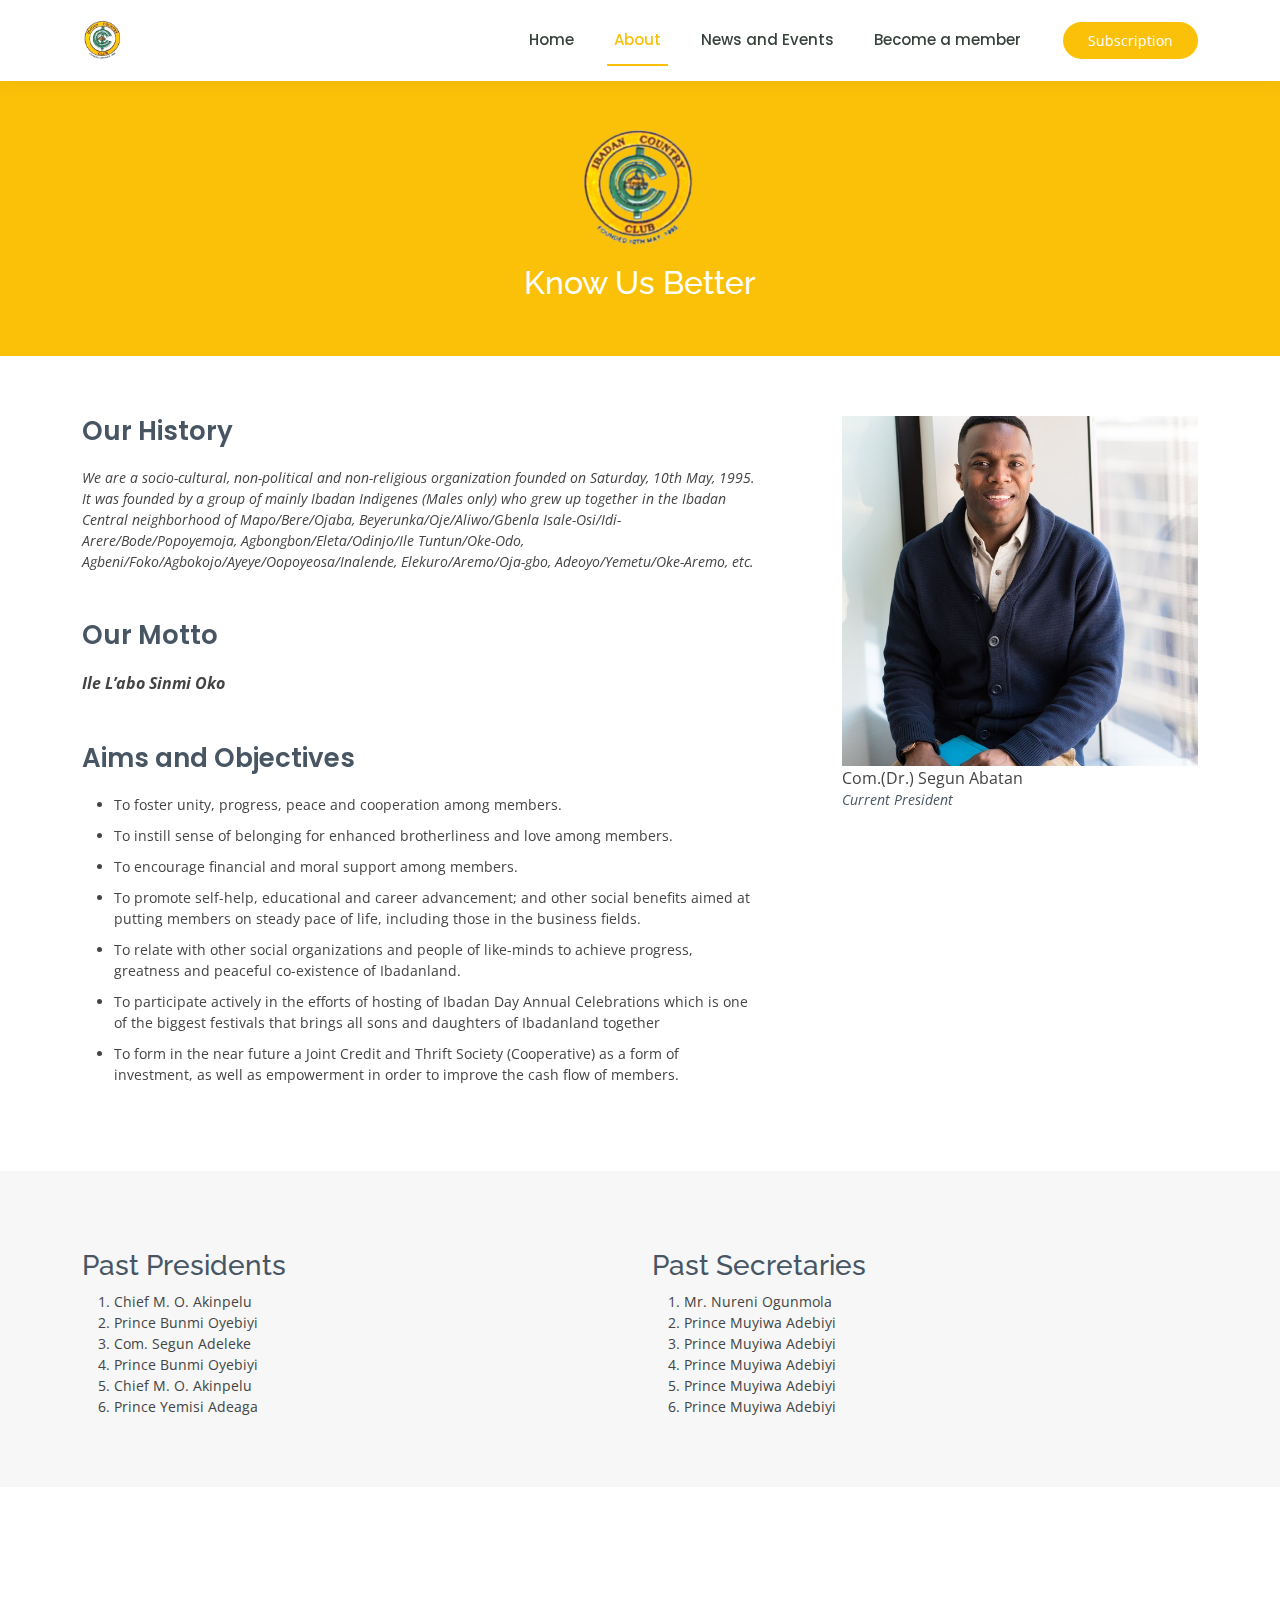
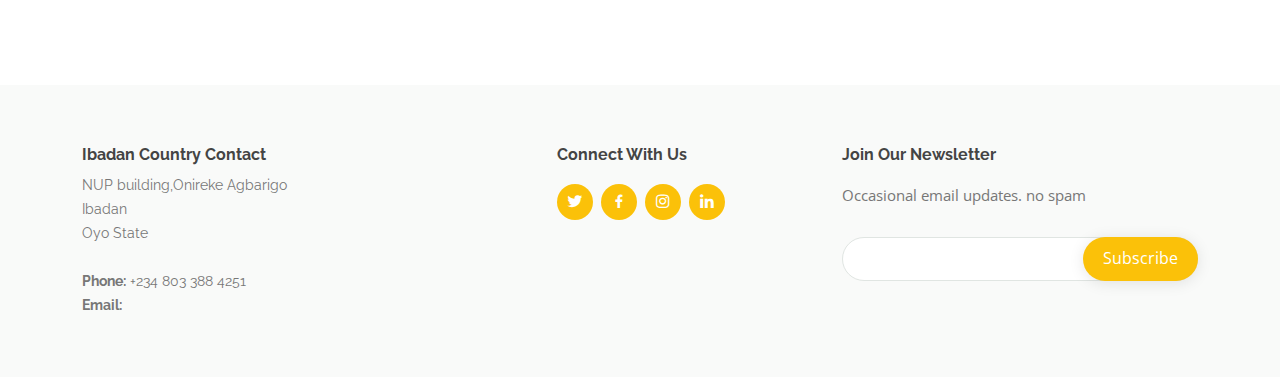
<file: about.html>
<!DOCTYPE html>
<html lang="en">
  <head>
    <meta charset="utf-8">
    <meta content="width=device-width, initial-scale=1.0" name="viewport">
  
    <title>Ibadan Country</title>
    <meta content="soci0-cultural organization in Ibadan" name="description">
    <meta content="Ibadan Country Club, Ibadan Club, Ibadan, Club" name="keywords">
  
    <!-- Favicons -->
    <link href="assets/img/log.png" rel="shortcut icon">
  
    <!-- Google Fonts -->
    <link href="https://fonts.googleapis.com/css?family=Open+Sans:300,300i,400,400i,600,600i,700,700i|Raleway:300,300i,400,400i,500,500i,600,600i,700,700i|Poppins:300,300i,400,400i,500,500i,600,600i,700,700i" rel="stylesheet">
  
    <!-- Vendor CSS Files -->
    <link href="assets/vendor/animate.css/animate.min.css" rel="stylesheet">
    <link href="assets/vendor/aos/aos.css" rel="stylesheet">
    <link href="assets/vendor/bootstrap/css/bootstrap.min.css" rel="stylesheet">
    <link href="assets/vendor/bootstrap-icons/bootstrap-icons.css" rel="stylesheet">
    <link href="assets/vendor/boxicons/css/boxicons.min.css" rel="stylesheet">
    <link href="assets/vendor/remixicon/remixicon.css" rel="stylesheet">
    <link href="assets/vendor/swiper/swiper-bundle.min.css" rel="stylesheet">
  
    <!-- Template Main CSS File -->
    <link href="assets/css/main.css" rel="stylesheet">
  <link href="assets/css/main2.css" rel="stylesheet">
  <link href="assets/css/variables.css" rel="stylesheet">
  <link href="assets/css/style.css" rel="stylesheet">

  </head>
  
  <body>
  
    <!-- ======= Header ======= -->
    <header id="header" class="fixed-top">
      <div class="container d-flex align-items-center">
        <a href="index.html" class="logo me-auto">
          <img src="assets/img/log.png" alt="" class="img-fluid">
        </a>
  
        <nav id="navbar" class="navbar order-last order-lg-0">
          <ul>
            <li><a href="index.html">Home</a></li>
            <li><a class="active" href="/about.html">About</a></li>
            <li><a href="/events.html">News and Events</a></li>
            <!-- <li class="dropdown"><a href="#"><span>Sections</span> <i class="bi bi-chevron-down"></i></a>
              <ul class="text-uppercase">
                <li><a href="#" class="text-uppercase">Golf</a></li>
                
                <li><a href="#" class="text-uppercase">Club Library</a></li>
                <li><a href="#" class="text-uppercase">Lawn Tennis</a></li>
                <li><a href="#" class="text-uppercase">Swimming</a></li>
              </ul>
            </li> -->
            <li><a class="" href="/form.html">Become a member</a></li>

          </ul>
          <i class="bi bi-list mobile-nav-toggle"></i>
        </nav><!-- .navbar -->
        <a href="./form.html" class="get-started-btn btn-primary">Subscription</a>
      </div>
    </header><!-- End Header -->
  
  <main id="main">
    <!-- ======= Breadcrumbs ======= -->
    <div class="breadcrumbs bg-primary" data-aos="fade-in">
      <div class="container py-4 col-md-8">
        <img src="./assets/img/log.png" class="img-fluid about-logo" alt="">
        <h2 class="mt-3">Know Us Better</h2>
        
      </div>
    </div><!-- End Breadcrumbs -->

    <!-- ======= About Section ======= -->
    <section id="about" class="about">
      <div class="container" data-aos="fade-up">

        <div class="row">
          <div class="col-lg-4 order-1 order-lg-2" data-aos="fade-left" data-aos-delay="100">
            <img src="assets/img/man1.jpg" class="img-fluid executive-img" alt="">
            <p class="mb-0">Com.(Dr.) Segun Abatan</p>
            <p class="tx-12 text-secondary fst-italic">Current President</p>
          </div>
          <div class="col-lg-8 pt-4 pt-lg-0 order-2 order-lg-1 content">
            <div class="col-lg-11">
              <h3 class="text-secondary">Our History</h3>
            <p class="fst-italic tx-14">We are a socio-cultural, non-political and non-religious organization founded on Saturday, 10th May, 1995.  
              It was founded by a group of mainly Ibadan Indigenes (Males only) who grew up together in the Ibadan Central neighborhood of Mapo/Bere/Ojaba,
               Beyerunka/Oje/Aliwo/Gbenla Isale-Osi/Idi-Arere/Bode/Popoyemoja, Agbongbon/Eleta/Odinjo/Ile Tuntun/Oke-Odo, Agbeni/Foko/Agbokojo/Ayeye/Oopoyeosa/Inalende, Elekuro/Aremo/Oja-gbo, Adeoyo/Yemetu/Oke-Aremo, etc.  </p>
            
               <h3 class="mt-5 text-secondary">Our Motto</h3>
               <p class="fst-italic fw-bold">Ile L’abo Sinmi Oko </p>
            
               <h3 class="mt-5 text-secondary">Aims and Objectives</h3>
               <ul class="tx-14">
                <li>To foster unity, progress, peace and cooperation among members.</li>
                <li>To instill sense of belonging for enhanced brotherliness and love among members.</li>
                <li>To encourage financial and moral support among members.</li>
                <li>To promote self-help, educational and career advancement; and other 
                  social benefits aimed at putting members on steady pace of life, 
                  including those in the business fields.</li>
                <li>To relate with other social organizations and people of like-minds to achieve progress, 
                  greatness and peaceful co-existence of Ibadanland.</li>
                <li>To participate actively in the efforts of hosting of Ibadan Day Annual Celebrations which 
                  is one of the biggest festivals that brings all sons and daughters of Ibadanland together
                </li>
                <li>
                  To form in the near future a Joint Credit and Thrift Society (Cooperative) as a form of investment,
                   as well as empowerment in order to improve the cash flow of members.
                </li>
                
              
              </ul>
            
            </div>
              
          </div>
        </div>

      </div>
    </section><!-- End About Section -->

    <!-- ======= Counts Section ======= -->
    <section id="counts" class="counts section-bg">
      <div class="container">

        <div class="row counters">

          <div class="col-lg-6 col-12 mb-4">
            <h3 class="mt-5 text-secondary">Past Presidents</h3>
               <ol class="tx-14">
                <li>Chief M. O. Akinpelu</li>
                <li>Prince Bunmi Oyebiyi</li>
                <li>Com. Segun Adeleke</li>
                <li>Prince Bunmi Oyebiyi</li>
                <li>Chief M. O. Akinpelu</li>
                <li>Prince Yemisi Adeaga</li>
              </ol>
         </div>
         <div class="col-lg-6 col-12 mb-4">
          <h3 class="mt-5 text-secondary">Past Secretaries</h3>
             <ol class="tx-14">
              <li>Mr. Nureni Ogunmola</li>
              <li>Prince Muyiwa Adebiyi</li>
              <li>Prince Muyiwa Adebiyi</li>
              <li>Prince Muyiwa Adebiyi</li>
              <li>Prince Muyiwa Adebiyi</li>
              <li>Prince Muyiwa Adebiyi</li>
              
            </ol>
       </div>
        </div>

      </div>
    </section><!-- End Counts Section -->

    <!-- ======= Testimonials Section ======= -->
    <section id="testimonials" class="testimonials">
      <div class="container" data-aos="fade-up">

        <div class="section-title">
          <h2>Testimonials</h2>
          <p>What our member are saying</p>
        </div>

        <div class="testimonials-slider swiper" data-aos="fade-up" data-aos-delay="100">
          <div class="swiper-wrapper">

            <!-- <div class="swiper-slide">
              <div class="testimonial-wrap">
                <div class="testimonial-item">
                  <img src="assets/img/man2.jpg" class="testimonial-img" alt="">
                  <h3>Tope Sanusi</h3>
                  <p>
                    <i class="bx bxs-quote-alt-left quote-icon-left"></i>
                    Proin iaculis purus consequat sem cure digni ssim donec porttitora entum suscipit rhoncus. Accusantium quam, ultricies eget id, aliquam eget nibh et. Maecen aliquam, risus at semper.
                    <i class="bx bxs-quote-alt-right quote-icon-right"></i>
                  </p>
                </div>
              </div>
            </div>

            <div class="swiper-slide">
              <div class="testimonial-wrap">
                <div class="testimonial-item">
                  <img src="assets/img/man2.jpg" class="testimonial-img" alt="">
                  <h3>Jimmy Alex</h3>
                  <p>
                    <i class="bx bxs-quote-alt-left quote-icon-left"></i>
                    Export tempor illum tamen malis malis eram quae irure esse labore quem cillum quid cillum eram malis quorum velit fore eram velit sunt aliqua noster fugiat irure amet legam anim culpa.
                    <i class="bx bxs-quote-alt-right quote-icon-right"></i>
                  </p>
                </div>
              </div>
            </div>

            <div class="swiper-slide">
              <div class="testimonial-wrap">
                <div class="testimonial-item">
                  <img src="assets/img/man1.jpg" class="testimonial-img" alt="">
                  <h3>Busola Gabriel</h3>
                  <p>
                    <i class="bx bxs-quote-alt-left quote-icon-left"></i>
                    Enim nisi quem export duis labore cillum quae magna enim sint quorum nulla quem veniam duis minim tempor labore quem eram duis noster aute amet eram fore quis sint minim.
                    <i class="bx bxs-quote-alt-right quote-icon-right"></i>
                  </p>
                </div>
              </div>
            </div>

            <div class="swiper-slide">
              <div class="testimonial-wrap">
                <div class="testimonial-item">
                  <img src="assets/img/man2.jpg" class="testimonial-img" alt="">
                  <h3>Tolu Ayomide</h3>
                  <p>
                    <i class="bx bxs-quote-alt-left quote-icon-left"></i>
                    Fugiat enim eram quae cillum dolore dolor amet nulla culpa multos export minim fugiat minim velit minim dolor enim duis veniam ipsum anim magna sunt elit fore quem dolore labore illum veniam.
                    <i class="bx bxs-quote-alt-right quote-icon-right"></i>
                  </p>
                </div>
              </div>
            </div> -->

            
          </div>
          <div class="swiper-pagination"></div>
        </div>

      </div>
    </section><!-- End Testimonials Section -->

  </main><!-- End #main -->

  <!-- ======= Footer ======= -->
  <footer id="footer">

    <div class="footer-top">
      <div class="container">
        <div class="row">

          <div class="col-lg-5 col-md-6 footer-contact">
            <h4>Ibadan Country Contact</h4>
            <p>
              NUP building,Onireke Agbarigo<br>
              Ibadan<br>
              Oyo State<br><br>
              <strong>Phone:</strong> +234 803 388 4251<br>
              <strong>Email:</strong> <br>
            </p>
          </div>

          <div class="col-lg-3 col-md-6 footer-links">
            <h4>Connect With Us</h4>

            <div class="social-links pt-3 pt-md-0">
              <a href="#" class="twitter"><i class="bx bxl-twitter"></i></a>
              <a href="https://www.facebook.com/ibadancountryclub" class="facebook"><i class="bx bxl-facebook"></i></a>
              <a href="https://www.instagram.com/ibadancountryclub" target="_blank" class="instagram"><i class="bx bxl-instagram"></i></a>
              <a href="#" class="linkedin"><i class="bx bxl-linkedin"></i></a>
            </div>
          </div>

         
          <div class="col-lg-4 col-md-6 footer-newsletter">
            <h4>Join Our Newsletter</h4>
            <p>Occasional email updates. no spam</p>
            <form action="" method="post">
              <input type="email" name="email"><input type="submit" value="Subscribe">
            </form>
          </div>

        </div>
      </div>
    </div>

   
  </footer><!-- End Footer -->

  <div id="preloader"></div>
  <a href="#" class="back-to-top d-flex align-items-center justify-content-center"><i class="bi bi-arrow-up-short"></i></a>

  <!-- Vendor JS Files -->
  <script src="assets/vendor/purecounter/purecounter.js"></script>
  <script src="assets/vendor/aos/aos.js"></script>
  <script src="assets/vendor/bootstrap/js/bootstrap.bundle.min.js"></script>
  <script src="assets/vendor/swiper/swiper-bundle.min.js"></script>
  <script src="assets/vendor/php-email-form/validate.js"></script>

  <!-- Template Main JS File -->
  <script src="assets/js/main.js"></script>

</body>

</html>
</file>
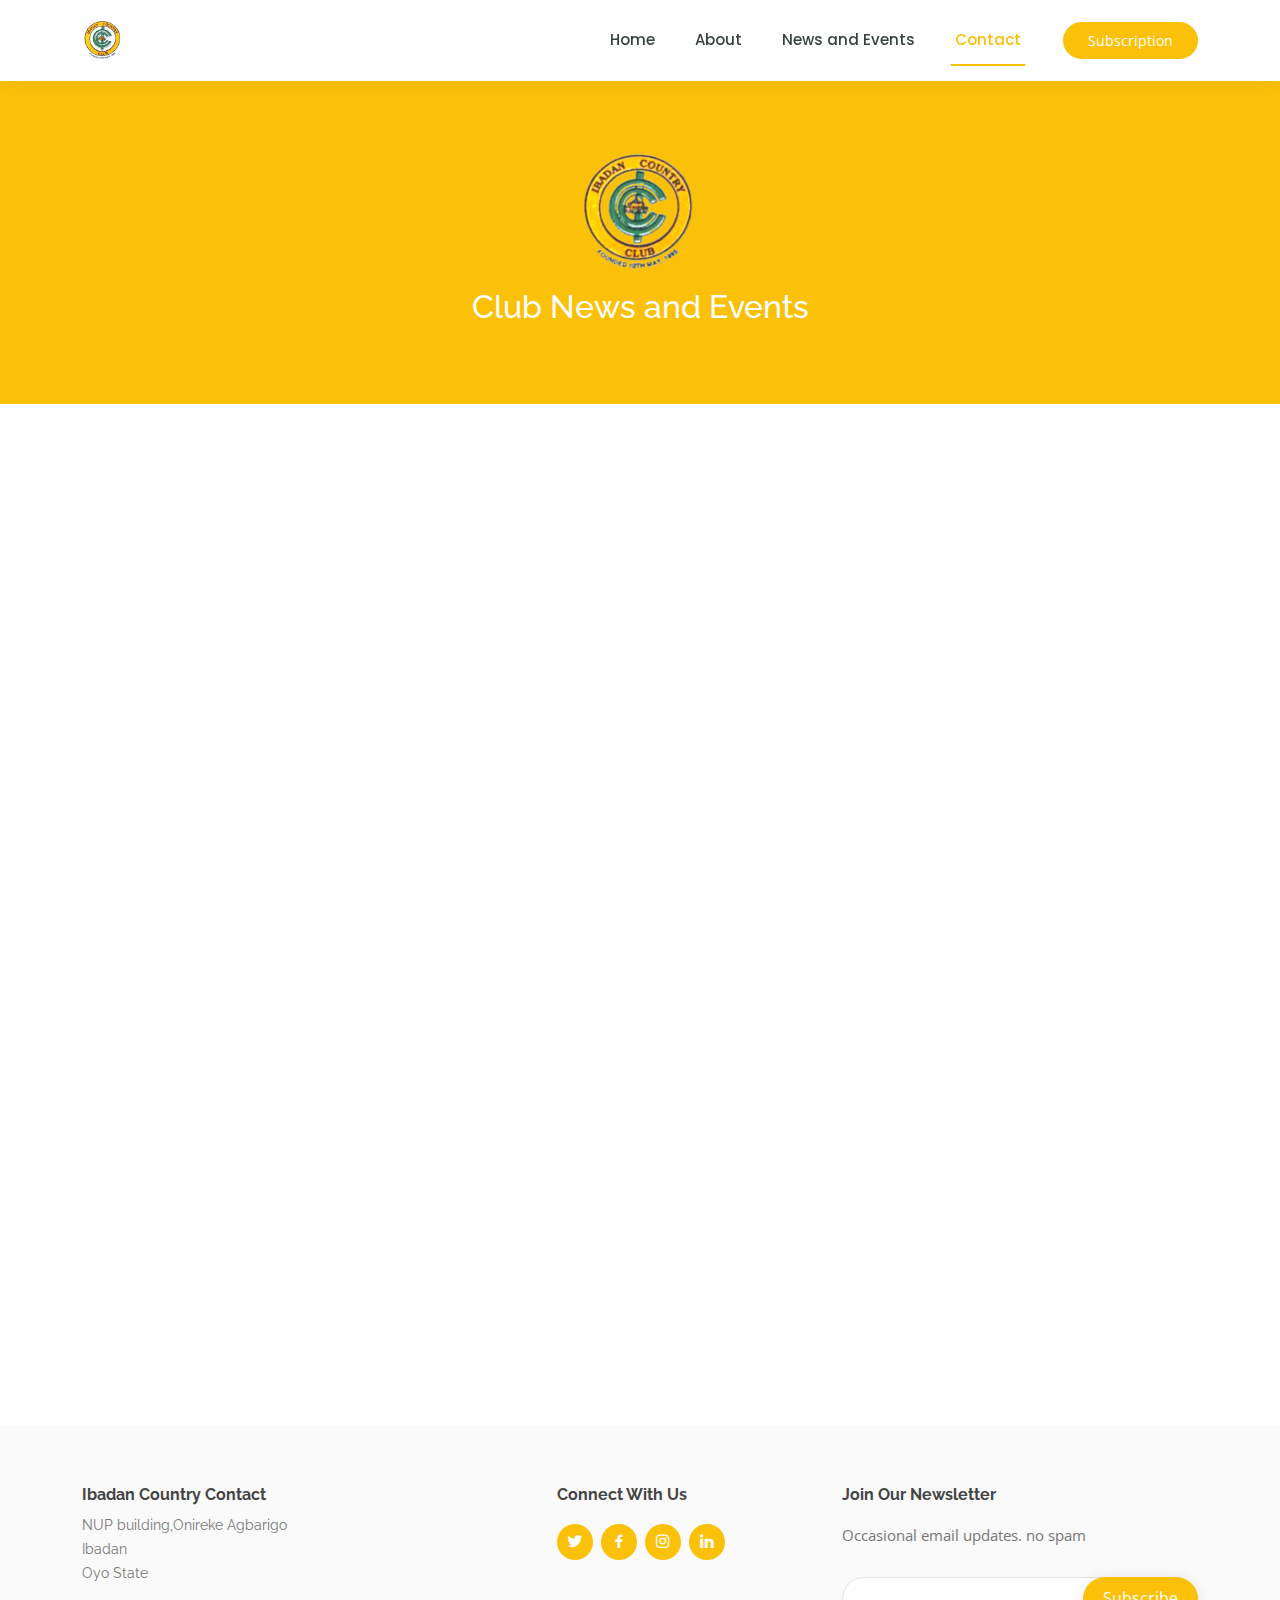
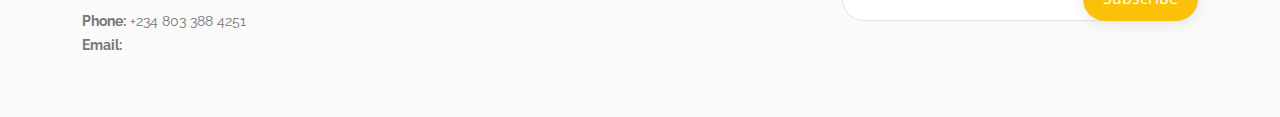
<file: contact.html>
<!DOCTYPE html>
<html lang="en">
  <!DOCTYPE html>
  <html lang="en">
    <head>
      <meta charset="utf-8">
      <meta content="width=device-width, initial-scale=1.0" name="viewport">
    
      <title>Ibadan Country</title>
      <meta content="soci0-cultural organization in Ibadan" name="description">
      <meta content="Ibadan Country Club, Ibadan Club, Ibadan, Club" name="keywords">
    
      <!-- Favicons -->
      <link href="assets/img/log.png" rel="shortcut icon">
    
      <!-- Google Fonts -->
      <link href="https://fonts.googleapis.com/css?family=Open+Sans:300,300i,400,400i,600,600i,700,700i|Raleway:300,300i,400,400i,500,500i,600,600i,700,700i|Poppins:300,300i,400,400i,500,500i,600,600i,700,700i" rel="stylesheet">
    
      <!-- Vendor CSS Files -->
      <link href="assets/vendor/animate.css/animate.min.css" rel="stylesheet">
      <link href="assets/vendor/aos/aos.css" rel="stylesheet">
      <link href="assets/vendor/bootstrap/css/bootstrap.min.css" rel="stylesheet">
      <link href="assets/vendor/bootstrap-icons/bootstrap-icons.css" rel="stylesheet">
      <link href="assets/vendor/boxicons/css/boxicons.min.css" rel="stylesheet">
      <link href="assets/vendor/remixicon/remixicon.css" rel="stylesheet">
      <link href="assets/vendor/swiper/swiper-bundle.min.css" rel="stylesheet">
    
      <!-- Template Main CSS File -->
      <link href="assets/css/main.css" rel="stylesheet">
  <link href="assets/css/main2.css" rel="stylesheet">
  <link href="assets/css/variables.css" rel="stylesheet">
  <link href="assets/css/style.css" rel="stylesheet">

    </head>
    <body>
    
      <!-- ======= Header ======= -->
      <header id="header" class="fixed-top">
        <div class="container d-flex align-items-center">
          <a href="index.html" class="logo me-auto">
            <img src="assets/img/log.png" alt="" class="img-fluid">
          </a>
    
          <nav id="navbar" class="navbar order-last order-lg-0">
            <ul>
              <li><a href="index.html">Home</a></li>
              <li><a href="/about.html">About</a></li>
              <li><a  href="/events.html">News and Events</a></li>
              <!-- <li class="dropdown"><a href="#"><span>Sections</span> <i class="bi bi-chevron-down"></i></a>
                <ul class="text-uppercase">
                  <li><a href="#" class="text-uppercase">Golf</a></li>
                  
                  <li><a href="#" class="text-uppercase">Club Library</a></li>
                  <li><a href="#" class="text-uppercase">Lawn Tennis</a></li>
                  <li><a href="#" class="text-uppercase">Swimming</a></li>
                </ul>
              </li>
              -->
              <li><a class="active" href="/contact.html">Contact</a></li>
            </ul>
            <i class="bi bi-list mobile-nav-toggle"></i>
          </nav><!-- .navbar -->
          <a href="" class="get-started-btn btn-primary">Subscription</a>
        </div>
      </header><!-- End Header -->
    
  <main id="main">

    <!-- ======= Breadcrumbs ======= -->
    <div class="breadcrumbs" data-aos="fade-in">
      <div class="container py-5">
        <img src="./assets/img/log.png" class="img-fluid about-logo" alt="">
        <h2 class="mt-3">Club News and Events</h2>
       
      </div>
    </div><!-- End Breadcrumbs -->

    <!-- ======= Contact Section ======= -->
    <section id="contact" class="contact">
        <iframe src="https://www.google.com/maps/embed?pb=!1m18!1m12!1m3!1d126613.03555989653!2d3.7396981164062386!3d7.392236800000006!2m3!1f0!2f0!3f0!3m2!1i1024!2i768!4f13.1!3m3!1m2!1s0x10398d116b12b8ad%3A0x3a7f6e3ff04c4fc2!2sIbadan%20North%20West%20Local%20Government!5e0!3m2!1sen!2sng!4v1658663476587!5m2!1sen!2sng" style="border:0; width: 100%; height: 400px;" loading="lazy" referrerpolicy="no-referrer-when-downgrade"></iframe>
      </div>

      <div class="container" data-aos="fade-up">

        <div class="row mt-5">

          <div class="col-lg-4">
            <div class="info">
              <div class="address">
                <i class="bi bi-geo-alt"></i>
                <h4>Location:</h4>
                <p>NUP building,Onireke Agbarigo<br>
                  Ibadan, Oyo State</p>
              </div>

              <div class="email">
                <i class="bi bi-envelope"></i>
                <h4>Email:</h4>
                <!-- <p>info@example.com</p> -->
              </div>

              <div class="phone">
                <i class="bi bi-phone"></i>
                <h4>Call:</h4>
                <p>+234 803 388 4251</p>
              </div>

            </div>

          </div>

          <div class="col-lg-8 mt-5 mt-lg-0">

            <form action="forms/contact.php" method="post" role="form" class="php-email-form">
              <div class="row">
                <div class="col-md-6 form-group">
                  <input type="text" name="name" class="form-control" id="name" placeholder="Your Name" required>
                </div>
                <div class="col-md-6 form-group mt-3 mt-md-0">
                  <input type="email" class="form-control" name="email" id="email" placeholder="Your Email" required>
                </div>
              </div>
              <div class="form-group mt-3">
                <input type="text" class="form-control" name="subject" id="subject" placeholder="Subject" required>
              </div>
              <div class="form-group mt-3">
                <textarea class="form-control" name="message" rows="5" placeholder="Message" required></textarea>
              </div>
              <div class="my-3">
                <div class="loading">Loading</div>
                <div class="error-message"></div>
                <div class="sent-message">Your message has been sent. Thank you!</div>
              </div>
              <div class="text-center"><button type="submit">Send Message</button></div>
            </form>

          </div>

        </div>

      </div>
    </section><!-- End Contact Section -->

  </main><!-- End #main -->

 <!-- ======= Footer ======= -->
 <footer id="footer">

  <div class="footer-top">
    <div class="container">
      <div class="row">

        <div class="col-lg-5 col-md-6 footer-contact">
          <h4>Ibadan Country Contact</h4>
          <p>
            NUP building,Onireke Agbarigo<br>
            Ibadan<br>
            Oyo State<br><br>
            <strong>Phone:</strong> +234 803 388 4251<br>
            <strong>Email:</strong> <br>
          </p>
        </div>

        <div class="col-lg-3 col-md-6 footer-links">
          <h4>Connect With Us</h4>

          <div class="social-links pt-3 pt-md-0">
            <a href="#" class="twitter"><i class="bx bxl-twitter"></i></a>
            <a href="https://www.facebook.com/ibadancountryclub" class="facebook"><i class="bx bxl-facebook"></i></a>
            <a href="https://www.instagram.com/ibadancountryclub" target="_blank" class="instagram"><i class="bx bxl-instagram"></i></a>
            <a href="#" class="linkedin"><i class="bx bxl-linkedin"></i></a>
          </div>
        </div>

       
        <div class="col-lg-4 col-md-6 footer-newsletter">
          <h4>Join Our Newsletter</h4>
          <p>Occasional email updates. no spam</p>
          <form action="" method="post">
            <input type="email" name="email"><input type="submit" value="Subscribe">
          </form>
        </div>

      </div>
    </div>
  </div>

 
</footer><!-- End Footer -->

  <div id="preloader"></div>
  <a href="#" class="back-to-top d-flex align-items-center justify-content-center"><i class="bi bi-arrow-up-short"></i></a>

  <!-- Vendor JS Files -->
  <script src="assets/vendor/purecounter/purecounter.js"></script>
  <script src="assets/vendor/aos/aos.js"></script>
  <script src="assets/vendor/bootstrap/js/bootstrap.bundle.min.js"></script>
  <script src="assets/vendor/swiper/swiper-bundle.min.js"></script>
  <script src="assets/vendor/php-email-form/validate.js"></script>

  <!-- Template Main JS File -->
  <script src="assets/js/main.js"></script>

</body>

</html>
</file>
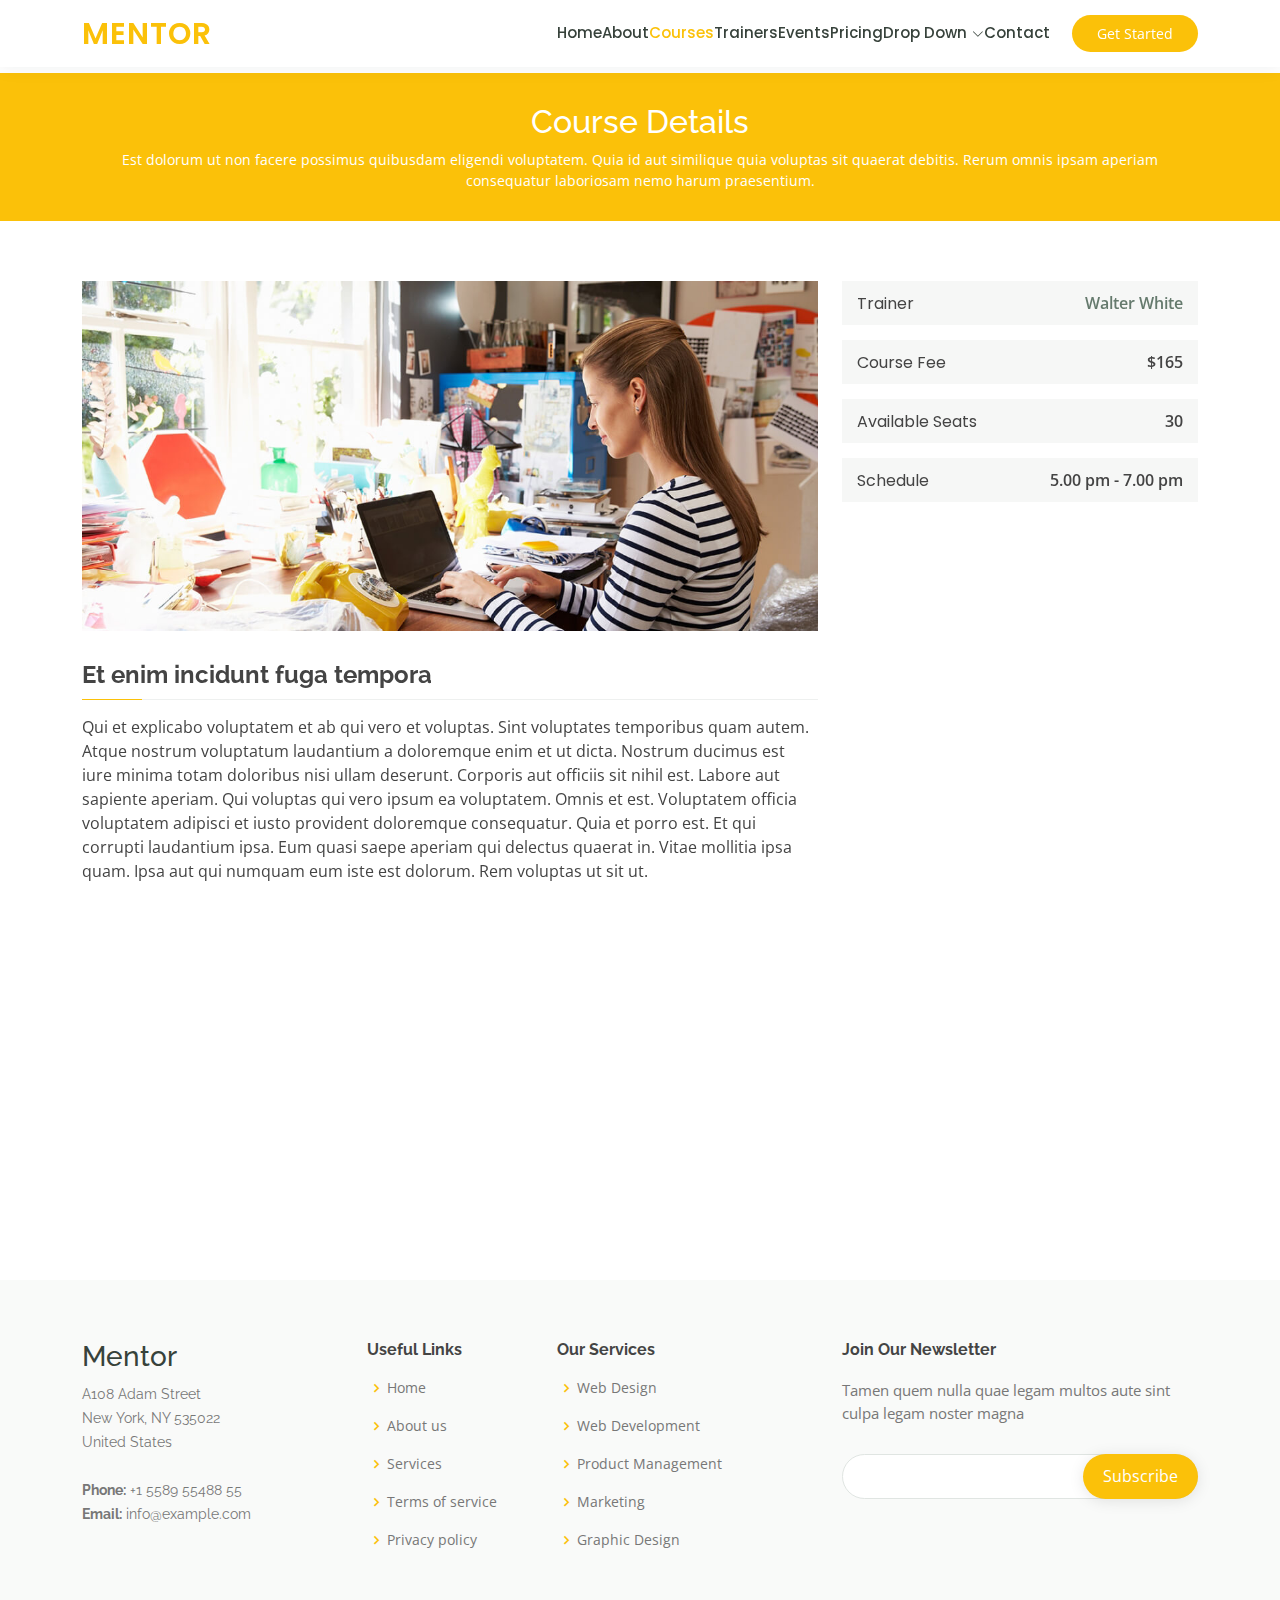
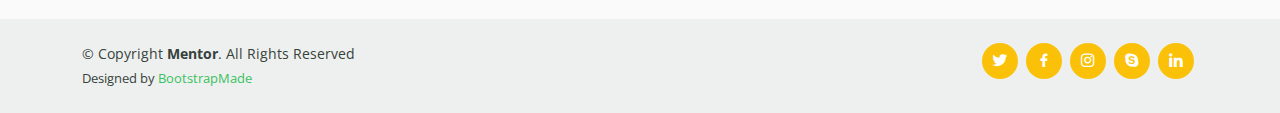
<file: course-details.html>
<!DOCTYPE html>
<html lang="en">

<head>
  <meta charset="utf-8">
  <meta content="width=device-width, initial-scale=1.0" name="viewport">

  <title>Course Details - Mentor Bootstrap Template</title>
  <meta content="" name="description">
  <meta content="" name="keywords">

  <!-- Favicons -->
  <link href="assets/img/favicon.png" rel="icon">
  <link href="assets/img/apple-touch-icon.png" rel="apple-touch-icon">

  <!-- Google Fonts -->
  <link href="https://fonts.googleapis.com/css?family=Open+Sans:300,300i,400,400i,600,600i,700,700i|Raleway:300,300i,400,400i,500,500i,600,600i,700,700i|Poppins:300,300i,400,400i,500,500i,600,600i,700,700i" rel="stylesheet">

  <!-- Vendor CSS Files -->
  <link href="assets/vendor/animate.css/animate.min.css" rel="stylesheet">
  <link href="assets/vendor/aos/aos.css" rel="stylesheet">
  <link href="assets/vendor/bootstrap/css/bootstrap.min.css" rel="stylesheet">
  <link href="assets/vendor/bootstrap-icons/bootstrap-icons.css" rel="stylesheet">
  <link href="assets/vendor/boxicons/css/boxicons.min.css" rel="stylesheet">
  <link href="assets/vendor/remixicon/remixicon.css" rel="stylesheet">
  <link href="assets/vendor/swiper/swiper-bundle.min.css" rel="stylesheet">

  <!-- Template Main CSS File -->
  <link href="assets/css/style.css" rel="stylesheet">

  <!-- =======================================================
  * Template Name: Mentor - v4.7.0
  * Template URL: https://bootstrapmade.com/mentor-free-education-bootstrap-theme/
  * Author: BootstrapMade.com
  * License: https://bootstrapmade.com/license/
  ======================================================== -->
</head>

<body>

  <!-- ======= Header ======= -->
  <header id="header" class="fixed-top">
    <div class="container d-flex align-items-center">

      <h1 class="logo me-auto"><a href="index.html">Mentor</a></h1>
      <!-- Uncomment below if you prefer to use an image logo -->
      <!-- <a href="index.html" class="logo me-auto"><img src="assets/img/logo.png" alt="" class="img-fluid"></a>-->

      <nav id="navbar" class="navbar order-last order-lg-0">
        <ul>
          <li><a href="index.html">Home</a></li>
          <li><a href="about.html">About</a></li>
          <li><a class="active" href="courses.html">Courses</a></li>
          <li><a href="trainers.html">Trainers</a></li>
          <li><a href="events.html">Events</a></li>
          <li><a href="pricing.html">Pricing</a></li>

          <li class="dropdown"><a href="#"><span>Drop Down</span> <i class="bi bi-chevron-down"></i></a>
            <ul>
              <li><a href="#">Drop Down 1</a></li>
              <li class="dropdown"><a href="#"><span>Deep Drop Down</span> <i class="bi bi-chevron-right"></i></a>
                <ul>
                  <li><a href="#">Deep Drop Down 1</a></li>
                  <li><a href="#">Deep Drop Down 2</a></li>
                  <li><a href="#">Deep Drop Down 3</a></li>
                  <li><a href="#">Deep Drop Down 4</a></li>
                  <li><a href="#">Deep Drop Down 5</a></li>
                </ul>
              </li>
              <li><a href="#">Drop Down 2</a></li>
              <li><a href="#">Drop Down 3</a></li>
              <li><a href="#">Drop Down 4</a></li>
            </ul>
          </li>
          <li><a href="contact.html">Contact</a></li>
        </ul>
        <i class="bi bi-list mobile-nav-toggle"></i>
      </nav><!-- .navbar -->

      <a href="courses.html" class="get-started-btn">Get Started</a>

    </div>
  </header><!-- End Header -->

  <main id="main">

    <!-- ======= Breadcrumbs ======= -->
    <div class="breadcrumbs" data-aos="fade-in">
      <div class="container">
        <h2>Course Details</h2>
        <p>Est dolorum ut non facere possimus quibusdam eligendi voluptatem. Quia id aut similique quia voluptas sit quaerat debitis. Rerum omnis ipsam aperiam consequatur laboriosam nemo harum praesentium. </p>
      </div>
    </div><!-- End Breadcrumbs -->

    <!-- ======= Cource Details Section ======= -->
    <section id="course-details" class="course-details">
      <div class="container" data-aos="fade-up">

        <div class="row">
          <div class="col-lg-8">
            <img src="assets/img/course-details.jpg" class="img-fluid" alt="">
            <h3>Et enim incidunt fuga tempora</h3>
            <p>
              Qui et explicabo voluptatem et ab qui vero et voluptas. Sint voluptates temporibus quam autem. Atque nostrum voluptatum laudantium a doloremque enim et ut dicta. Nostrum ducimus est iure minima totam doloribus nisi ullam deserunt. Corporis aut officiis sit nihil est. Labore aut sapiente aperiam.
              Qui voluptas qui vero ipsum ea voluptatem. Omnis et est. Voluptatem officia voluptatem adipisci et iusto provident doloremque consequatur. Quia et porro est. Et qui corrupti laudantium ipsa.
              Eum quasi saepe aperiam qui delectus quaerat in. Vitae mollitia ipsa quam. Ipsa aut qui numquam eum iste est dolorum. Rem voluptas ut sit ut.
            </p>
          </div>
          <div class="col-lg-4">

            <div class="course-info d-flex justify-content-between align-items-center">
              <h5>Trainer</h5>
              <p><a href="#">Walter White</a></p>
            </div>

            <div class="course-info d-flex justify-content-between align-items-center">
              <h5>Course Fee</h5>
              <p>$165</p>
            </div>

            <div class="course-info d-flex justify-content-between align-items-center">
              <h5>Available Seats</h5>
              <p>30</p>
            </div>

            <div class="course-info d-flex justify-content-between align-items-center">
              <h5>Schedule</h5>
              <p>5.00 pm - 7.00 pm</p>
            </div>

          </div>
        </div>

      </div>
    </section><!-- End Cource Details Section -->

    <!-- ======= Cource Details Tabs Section ======= -->
    <section id="cource-details-tabs" class="cource-details-tabs">
      <div class="container" data-aos="fade-up">

        <div class="row">
          <div class="col-lg-3">
            <ul class="nav nav-tabs flex-column">
              <li class="nav-item">
                <a class="nav-link active show" data-bs-toggle="tab" href="#tab-1">Modi sit est</a>
              </li>
              <li class="nav-item">
                <a class="nav-link" data-bs-toggle="tab" href="#tab-2">Unde praesentium sed</a>
              </li>
              <li class="nav-item">
                <a class="nav-link" data-bs-toggle="tab" href="#tab-3">Pariatur explicabo vel</a>
              </li>
              <li class="nav-item">
                <a class="nav-link" data-bs-toggle="tab" href="#tab-4">Nostrum qui quasi</a>
              </li>
              <li class="nav-item">
                <a class="nav-link" data-bs-toggle="tab" href="#tab-5">Iusto ut expedita aut</a>
              </li>
            </ul>
          </div>
          <div class="col-lg-9 mt-4 mt-lg-0">
            <div class="tab-content">
              <div class="tab-pane active show" id="tab-1">
                <div class="row">
                  <div class="col-lg-8 details order-2 order-lg-1">
                    <h3>Architecto ut aperiam autem id</h3>
                    <p class="fst-italic">Qui laudantium consequatur laborum sit qui ad sapiente dila parde sonata raqer a videna mareta paulona marka</p>
                    <p>Et nobis maiores eius. Voluptatibus ut enim blanditiis atque harum sint. Laborum eos ipsum ipsa odit magni. Incidunt hic ut molestiae aut qui. Est repellat minima eveniet eius et quis magni nihil. Consequatur dolorem quaerat quos qui similique accusamus nostrum rem vero</p>
                  </div>
                  <div class="col-lg-4 text-center order-1 order-lg-2">
                    <img src="assets/img/course-details-tab-1.png" alt="" class="img-fluid">
                  </div>
                </div>
              </div>
              <div class="tab-pane" id="tab-2">
                <div class="row">
                  <div class="col-lg-8 details order-2 order-lg-1">
                    <h3>Et blanditiis nemo veritatis excepturi</h3>
                    <p class="fst-italic">Qui laudantium consequatur laborum sit qui ad sapiente dila parde sonata raqer a videna mareta paulona marka</p>
                    <p>Ea ipsum voluptatem consequatur quis est. Illum error ullam omnis quia et reiciendis sunt sunt est. Non aliquid repellendus itaque accusamus eius et velit ipsa voluptates. Optio nesciunt eaque beatae accusamus lerode pakto madirna desera vafle de nideran pal</p>
                  </div>
                  <div class="col-lg-4 text-center order-1 order-lg-2">
                    <img src="assets/img/course-details-tab-2.png" alt="" class="img-fluid">
                  </div>
                </div>
              </div>
              <div class="tab-pane" id="tab-3">
                <div class="row">
                  <div class="col-lg-8 details order-2 order-lg-1">
                    <h3>Impedit facilis occaecati odio neque aperiam sit</h3>
                    <p class="fst-italic">Eos voluptatibus quo. Odio similique illum id quidem non enim fuga. Qui natus non sunt dicta dolor et. In asperiores velit quaerat perferendis aut</p>
                    <p>Iure officiis odit rerum. Harum sequi eum illum corrupti culpa veritatis quisquam. Neque necessitatibus illo rerum eum ut. Commodi ipsam minima molestiae sed laboriosam a iste odio. Earum odit nesciunt fugiat sit ullam. Soluta et harum voluptatem optio quae</p>
                  </div>
                  <div class="col-lg-4 text-center order-1 order-lg-2">
                    <img src="assets/img/course-details-tab-3.png" alt="" class="img-fluid">
                  </div>
                </div>
              </div>
              <div class="tab-pane" id="tab-4">
                <div class="row">
                  <div class="col-lg-8 details order-2 order-lg-1">
                    <h3>Fuga dolores inventore laboriosam ut est accusamus laboriosam dolore</h3>
                    <p class="fst-italic">Totam aperiam accusamus. Repellat consequuntur iure voluptas iure porro quis delectus</p>
                    <p>Eaque consequuntur consequuntur libero expedita in voluptas. Nostrum ipsam necessitatibus aliquam fugiat debitis quis velit. Eum ex maxime error in consequatur corporis atque. Eligendi asperiores sed qui veritatis aperiam quia a laborum inventore</p>
                  </div>
                  <div class="col-lg-4 text-center order-1 order-lg-2">
                    <img src="assets/img/course-details-tab-4.png" alt="" class="img-fluid">
                  </div>
                </div>
              </div>
              <div class="tab-pane" id="tab-5">
                <div class="row">
                  <div class="col-lg-8 details order-2 order-lg-1">
                    <h3>Est eveniet ipsam sindera pad rone matrelat sando reda</h3>
                    <p class="fst-italic">Omnis blanditiis saepe eos autem qui sunt debitis porro quia.</p>
                    <p>Exercitationem nostrum omnis. Ut reiciendis repudiandae minus. Omnis recusandae ut non quam ut quod eius qui. Ipsum quia odit vero atque qui quibusdam amet. Occaecati sed est sint aut vitae molestiae voluptate vel</p>
                  </div>
                  <div class="col-lg-4 text-center order-1 order-lg-2">
                    <img src="assets/img/course-details-tab-5.png" alt="" class="img-fluid">
                  </div>
                </div>
              </div>
            </div>
          </div>
        </div>

      </div>
    </section><!-- End Cource Details Tabs Section -->

  </main><!-- End #main -->

  <!-- ======= Footer ======= -->
  <footer id="footer">

    <div class="footer-top">
      <div class="container">
        <div class="row">

          <div class="col-lg-3 col-md-6 footer-contact">
            <h3>Mentor</h3>
            <p>
              A108 Adam Street <br>
              New York, NY 535022<br>
              United States <br><br>
              <strong>Phone:</strong> +1 5589 55488 55<br>
              <strong>Email:</strong> info@example.com<br>
            </p>
          </div>

          <div class="col-lg-2 col-md-6 footer-links">
            <h4>Useful Links</h4>
            <ul>
              <li><i class="bx bx-chevron-right"></i> <a href="#">Home</a></li>
              <li><i class="bx bx-chevron-right"></i> <a href="#">About us</a></li>
              <li><i class="bx bx-chevron-right"></i> <a href="#">Services</a></li>
              <li><i class="bx bx-chevron-right"></i> <a href="#">Terms of service</a></li>
              <li><i class="bx bx-chevron-right"></i> <a href="#">Privacy policy</a></li>
            </ul>
          </div>

          <div class="col-lg-3 col-md-6 footer-links">
            <h4>Our Services</h4>
            <ul>
              <li><i class="bx bx-chevron-right"></i> <a href="#">Web Design</a></li>
              <li><i class="bx bx-chevron-right"></i> <a href="#">Web Development</a></li>
              <li><i class="bx bx-chevron-right"></i> <a href="#">Product Management</a></li>
              <li><i class="bx bx-chevron-right"></i> <a href="#">Marketing</a></li>
              <li><i class="bx bx-chevron-right"></i> <a href="#">Graphic Design</a></li>
            </ul>
          </div>

          <div class="col-lg-4 col-md-6 footer-newsletter">
            <h4>Join Our Newsletter</h4>
            <p>Tamen quem nulla quae legam multos aute sint culpa legam noster magna</p>
            <form action="" method="post">
              <input type="email" name="email"><input type="submit" value="Subscribe">
            </form>
          </div>

        </div>
      </div>
    </div>

    <div class="container d-md-flex py-4">

      <div class="me-md-auto text-center text-md-start">
        <div class="copyright">
          &copy; Copyright <strong><span>Mentor</span></strong>. All Rights Reserved
        </div>
        <div class="credits">
          <!-- All the links in the footer should remain intact. -->
          <!-- You can delete the links only if you purchased the pro version. -->
          <!-- Licensing information: https://bootstrapmade.com/license/ -->
          <!-- Purchase the pro version with working PHP/AJAX contact form: https://bootstrapmade.com/mentor-free-education-bootstrap-theme/ -->
          Designed by <a href="https://bootstrapmade.com/">BootstrapMade</a>
        </div>
      </div>
      <div class="social-links text-center text-md-right pt-3 pt-md-0">
        <a href="#" class="twitter"><i class="bx bxl-twitter"></i></a>
        <a href="#" class="facebook"><i class="bx bxl-facebook"></i></a>
        <a href="#" class="instagram"><i class="bx bxl-instagram"></i></a>
        <a href="#" class="google-plus"><i class="bx bxl-skype"></i></a>
        <a href="#" class="linkedin"><i class="bx bxl-linkedin"></i></a>
      </div>
    </div>
  </footer><!-- End Footer -->

  <div id="preloader"></div>
  <a href="#" class="back-to-top d-flex align-items-center justify-content-center"><i class="bi bi-arrow-up-short"></i></a>

  <!-- Vendor JS Files -->
  <script src="assets/vendor/purecounter/purecounter.js"></script>
  <script src="assets/vendor/aos/aos.js"></script>
  <script src="assets/vendor/bootstrap/js/bootstrap.bundle.min.js"></script>
  <script src="assets/vendor/swiper/swiper-bundle.min.js"></script>
  <script src="assets/vendor/php-email-form/validate.js"></script>

  <!-- Template Main JS File -->
  <script src="assets/js/main.js"></script>

</body>

</html>
</file>
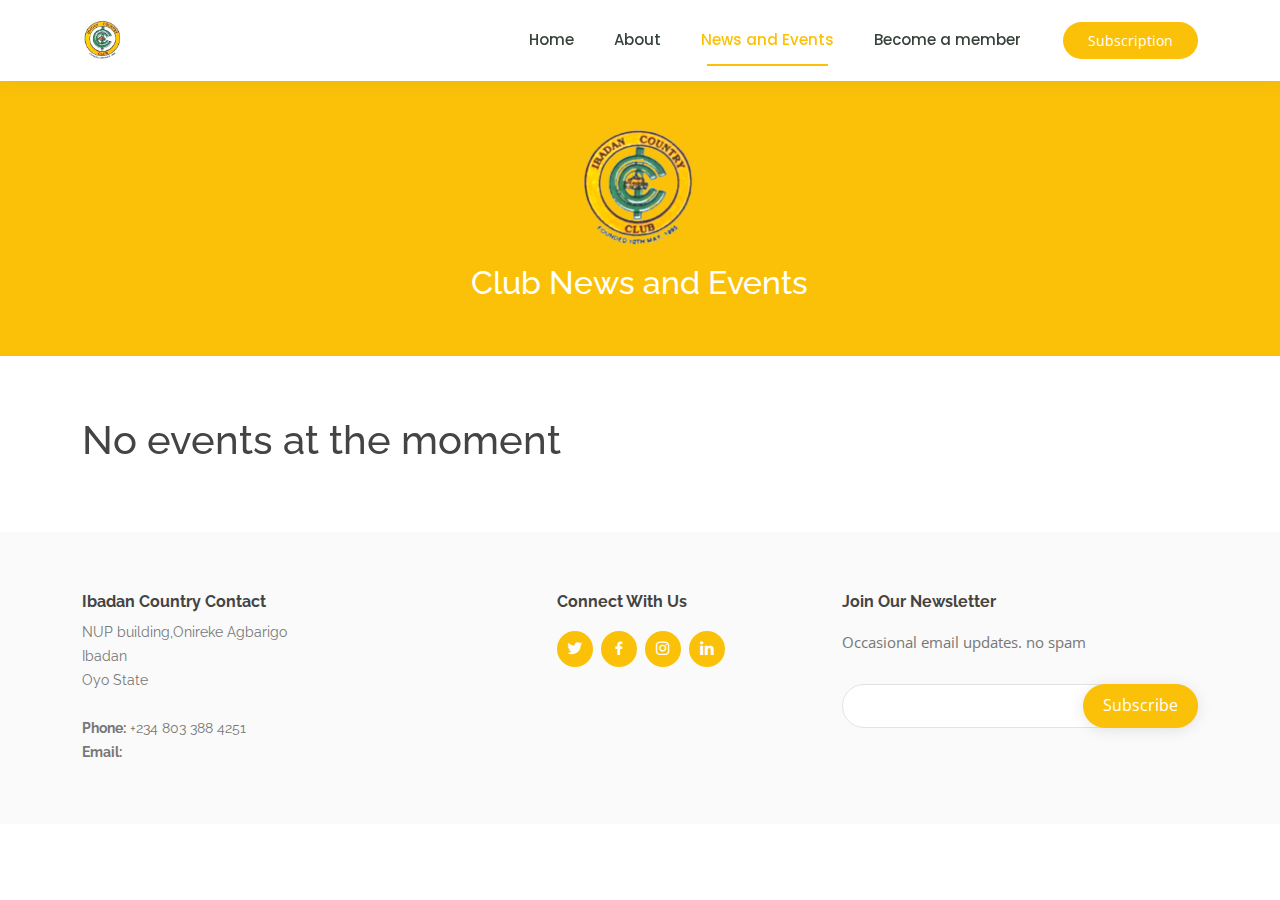
<file: events.html>
<!DOCTYPE html>
<html lang="en">
  <head>
    <meta charset="utf-8">
    <meta content="width=device-width, initial-scale=1.0" name="viewport">
  
    <title>Ibadan Country</title>
    <meta content="soci0-cultural organization in Ibadan" name="description">
    <meta content="Ibadan Country Club, Ibadan Club, Ibadan, Club" name="keywords">
  
    <!-- Favicons -->
    <link href="assets/img/log.png" rel="shortcut icon">
  
    <!-- Google Fonts -->
    <link href="https://fonts.googleapis.com/css?family=Open+Sans:300,300i,400,400i,600,600i,700,700i|Raleway:300,300i,400,400i,500,500i,600,600i,700,700i|Poppins:300,300i,400,400i,500,500i,600,600i,700,700i" rel="stylesheet">
  
    <!-- Vendor CSS Files -->
    <link href="assets/vendor/animate.css/animate.min.css" rel="stylesheet">
    <link href="assets/vendor/aos/aos.css" rel="stylesheet">
    <link href="assets/vendor/bootstrap/css/bootstrap.min.css" rel="stylesheet">
    <link href="assets/vendor/bootstrap-icons/bootstrap-icons.css" rel="stylesheet">
    <link href="assets/vendor/boxicons/css/boxicons.min.css" rel="stylesheet">
    <link href="assets/vendor/remixicon/remixicon.css" rel="stylesheet">
    <link href="assets/vendor/swiper/swiper-bundle.min.css" rel="stylesheet">
  
    <!-- Template Main CSS File -->
    <link href="assets/css/main.css" rel="stylesheet">
  <link href="assets/css/main2.css" rel="stylesheet">
  <link href="assets/css/variables.css" rel="stylesheet">
  <link href="assets/css/style.css" rel="stylesheet">

  </head>
  <body>
  
    <!-- ======= Header ======= -->
    <header id="header" class="fixed-top">
      <div class="container d-flex align-items-center">
        <a href="index.html" class="logo me-auto">
          <img src="assets/img/log.png" alt="" class="img-fluid">
        </a>
  
        <nav id="navbar" class="navbar order-last order-lg-0">
          <ul>
            <li><a href="index.html">Home</a></li>
            <li><a href="/about.html">About</a></li>
            <li><a class="active" href="/events.html">News and Events</a></li>
            <!-- <li class="dropdown"><a href="#"><span>Sections</span> <i class="bi bi-chevron-down"></i></a>
              <ul class="text-uppercase">
                <li><a href="#" class="text-uppercase">Golf</a></li>
                
                <li><a href="#" class="text-uppercase">Club Library</a></li>
                <li><a href="#" class="text-uppercase">Lawn Tennis</a></li>
                <li><a href="#" class="text-uppercase">Swimming</a></li>
              </ul>
            </li> -->
            <li><a class="" href="/form.html">Become a member</a></li>

          </ul>
          <i class="bi bi-list mobile-nav-toggle"></i>
        </nav><!-- .navbar -->
        <a href="./form.html" class="get-started-btn btn-primary">Subscription</a>
      </div>
    </header><!-- End Header -->
  
  <main id="main">

    <!-- ======= Breadcrumbs ======= -->
    <div class="breadcrumbs" data-aos="fade-in">
      <div class="container py-4 col-md-8">
        <img src="./assets/img/log.png" class="img-fluid about-logo" alt="">
        <h2 class="mt-3">Club News and Events</h2>
        
      </div>
    </div><!-- End Breadcrumbs -->

    <!-- ======= Events Section ======= -->
    <section id="events" class="events">
      <div class="container" data-aos="fade-up">

        <div class="row">
          <h1>No events at the moment</h1>
          <!-- <div class="col-md-6 d-flex align-items-stretch">
            <div class="card">
              <div class="card-img">
                <img src="assets/img/events-1.jpg" alt="...">
              </div>
              <div class="card-body">
                <h5 class="card-title"><a href="">21st Thanksgiving Anniversary</a></h5>
                <p class="fst-italic text-center">Sunday, September 26th at 7:00 pm</p>
                <p class="card-text">Lorem ipsum dolor sit amet, consectetur elit, sed do eiusmod tempor ut labore et dolore magna aliqua. Ut enim ad minim veniam, quis nostrud exercitation ullamco laboris nisi ut aliquip ex ea commodo consequat</p>
              </div>
            </div>
          </div>
          <div class="col-md-6 d-flex align-items-stretch">
            <div class="card">
              <div class="card-img">
                <img src="assets/img/events-2.jpg" alt="...">
              </div>
              <div class="card-body">
                <h5 class="card-title"><a href="">Dinner Hangout</a></h5>
                <p class="fst-italic text-center">Sunday, November 15th at 7:00 pm</p>
                <p class="card-text">Sed ut perspiciatis unde omnis iste natus error sit voluptatem doloremque laudantium, totam rem aperiam, eaque ipsa quae ab illo inventore veritatis et quasi architecto beatae vitae dicta sunt explicabo</p>
              </div>
            </div>

          </div> -->
        </div>

      </div>
    </section><!-- End Events Section -->

  </main><!-- End #main -->

  <!-- ======= Footer ======= -->
  <footer id="footer">

    <div class="footer-top">
      <div class="container">
        <div class="row">

          <div class="col-lg-5 col-md-6 footer-contact">
            <h4>Ibadan Country Contact</h4>
            <p>
              NUP building,Onireke Agbarigo<br>
              Ibadan<br>
              Oyo State<br><br>
              <strong>Phone:</strong> +234 803 388 4251<br>
              <strong>Email:</strong> <br>
            </p>
          </div>

          <div class="col-lg-3 col-md-6 footer-links">
            <h4>Connect With Us</h4>

            <div class="social-links pt-3 pt-md-0">
              <a href="#" class="twitter"><i class="bx bxl-twitter"></i></a>
              <a href="https://www.facebook.com/ibadancountryclub" class="facebook"><i class="bx bxl-facebook"></i></a>
              <a href="https://www.instagram.com/ibadancountryclub" target="_blank" class="instagram"><i class="bx bxl-instagram"></i></a>
              <a href="#" class="linkedin"><i class="bx bxl-linkedin"></i></a>
            </div>
          </div>

         
          <div class="col-lg-4 col-md-6 footer-newsletter">
            <h4>Join Our Newsletter</h4>
            <p>Occasional email updates. no spam</p>
            <form action="" method="post">
              <input type="email" name="email"><input type="submit" value="Subscribe">
            </form>
          </div>

        </div>
      </div>
    </div>

   
  </footer><!-- End Footer -->

  <div id="preloader"></div>
  <a href="#" class="back-to-top d-flex align-items-center justify-content-center"><i class="bi bi-arrow-up-short"></i></a>

  <!-- Vendor JS Files -->
  <script src="assets/vendor/purecounter/purecounter.js"></script>
  <script src="assets/vendor/aos/aos.js"></script>
  <script src="assets/vendor/bootstrap/js/bootstrap.bundle.min.js"></script>
  <script src="assets/vendor/swiper/swiper-bundle.min.js"></script>
  <script src="assets/vendor/php-email-form/validate.js"></script>

  <!-- Template Main JS File -->
  <script src="assets/js/main.js"></script>

</body>

</html>
</file>
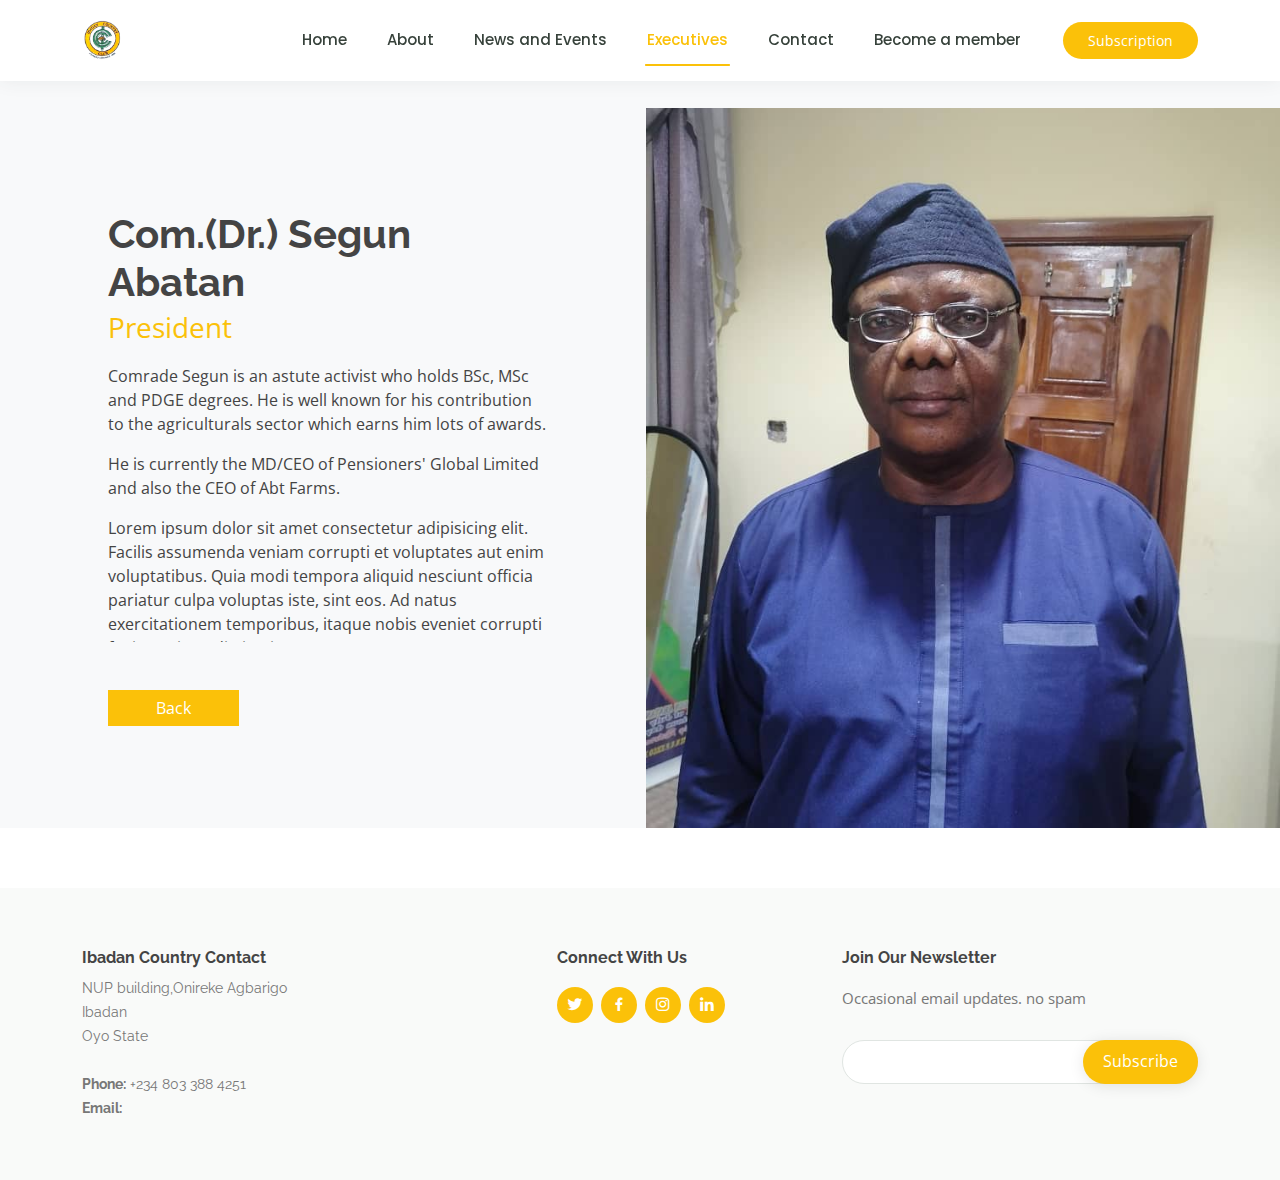
<file: exco-details.html>
<!DOCTYPE html>
<html lang="en">
  <head>
    <meta charset="utf-8" />
    <meta content="width=device-width, initial-scale=1.0" name="viewport" />

    <title>Ibadan Country</title>
    <meta content="soci0-cultural organization in Ibadan" name="description" />
    <meta
      content="Ibadan Country Club, Ibadan Club, Ibadan, Club"
      name="keywords"
    />

    <!-- Favicons -->
    <link href="assets/img/log.png" rel="shortcut icon" />

    <!-- Google Fonts -->
    <link
      href="https://fonts.googleapis.com/css?family=Open+Sans:300,300i,400,400i,600,600i,700,700i|Raleway:300,300i,400,400i,500,500i,600,600i,700,700i|Poppins:300,300i,400,400i,500,500i,600,600i,700,700i"
      rel="stylesheet"
    />

    <!-- Vendor CSS Files -->
    <link href="assets/vendor/animate.css/animate.min.css" rel="stylesheet" />
    <link href="assets/vendor/aos/aos.css" rel="stylesheet" />
    <link
      href="assets/vendor/bootstrap/css/bootstrap.min.css"
      rel="stylesheet"
    />
    <link
      href="assets/vendor/bootstrap-icons/bootstrap-icons.css"
      rel="stylesheet"
    />
    <link href="assets/vendor/boxicons/css/boxicons.min.css" rel="stylesheet" />
    <link href="assets/vendor/remixicon/remixicon.css" rel="stylesheet" />
    <link href="assets/vendor/swiper/swiper-bundle.min.css" rel="stylesheet" />

    <!-- Template Main CSS File -->
    <link href="assets/css/main.css" rel="stylesheet" />
    <link href="assets/css/main2.css" rel="stylesheet" />
    <link href="assets/css/variables.css" rel="stylesheet" />
    <link href="assets/css/style.css" rel="stylesheet" />
  </head>

  <body>
    <!-- ======= Header ======= -->
    <header id="header" class="fixed-top">
      <div class="container d-flex align-items-center">
        <a href="index.html" class="logo me-auto">
          <img src="assets/img/log.png" alt="" class="img-fluid" />
        </a>

        <nav id="navbar" class="navbar order-last order-lg-0">
          <ul>
            <li><a  href="index.html">Home</a></li>
            <li><a href="/about.html">About</a></li>
            <li><a href="/events.html">News and Events</a></li>
            <li><a class="active" href="/executives.html">Executives</a></li>
            <li><a href="/contact.html">Contact</a></li>
            <li><a href="/form.html">Become a member</a></li>
          </ul>
          <i class="bi bi-list mobile-nav-toggle"></i>
        </nav>
        <!-- .navbar -->
        <a href="./form.html" class="get-started-btn btn-primary"
          >Subscription</a
        >
      </div>
    </header>
    <!-- End Header -->

    <main id="main">
      <section class="top-pad">
        <div class="container-fluid pt-5 pe-lg-0 bg-light">
          <div class="row g-0 ">
            <div class="col-md-6">
              <div class="container d-flex  align-items-center h-100">
                <div class="card-body px-md-5 py-5 ">
                  <div class="px-md-5 min-scroll">
                    <h1 class="fw-bold tx-large mb-0"> 
                      Com.(Dr.) Segun Abatan
                    </h1>
                    <p class="fs-3 tx-primary">President</p>
                    <p>
                    Comrade Segun is an astute activist who holds BSc, MSc and PDGE degrees.
                     He is well known for his contribution to the agriculturals sector which earns him lots of awards.
                    </p>
                    <p>
                     He is currently the MD/CEO of Pensioners' Global Limited and also the CEO of Abt Farms.
                    </p>
                     <p>
                      Lorem ipsum dolor sit amet consectetur adipisicing elit. Facilis assumenda veniam corrupti et voluptates aut enim voluptatibus. Quia modi tempora aliquid nesciunt officia pariatur culpa voluptas iste, sint eos. Ad natus exercitationem temporibus, itaque nobis eveniet corrupti fugiat ratione distinctio.
                     </p>
                   
                     <p>
                      Lorem ipsum dolor sit amet consectetur adipisicing elit. Facilis assumenda veniam corrupti et voluptates aut enim voluptatibus. Quia modi tempora aliquid nesciunt officia pariatur culpa voluptas iste, sint eos. Ad natus exercitationem temporibus, itaque nobis eveniet corrupti fugiat ratione distinctio.
                     </p>
                   
                    </div>
                    <div class="px-md-5 mt-5">
                      <a href="/executives.html" class="btn btn-primary border-0 rounded-0  fw-medium px-5">Back</a>
      
                    </div>
                    </div>
              </div>
             
            </div>
            <div class="col-md-6">
              <div class="my-zoom">
                <div class="zoom-img">
                 <div class="bg-side-member"></div>
                </div>
              </div>
            </div>
        </div>
         
        </div>
      
    </main>
    <!-- End #main -->

    <!-- ======= Footer ======= -->
    <footer id="footer">
      <div class="footer-top">
        <div class="container">
          <div class="row">
            <div class="col-lg-5 col-md-6 footer-contact">
              <h4>Ibadan Country Contact</h4>
              <p>
                NUP building,Onireke Agbarigo<br />
                Ibadan<br />
                Oyo State<br /><br />
                <strong>Phone:</strong> +234 803 388 4251<br />
                <strong>Email:</strong> <br />
              </p>
            </div>

            <div class="col-lg-3 col-md-6 footer-links">
              <h4>Connect With Us</h4>

              <div class="social-links pt-3 pt-md-0">
                <a href="#" class="twitter"><i class="bx bxl-twitter"></i></a>
                <a
                  href="https://www.facebook.com/ibadancountryclub"
                  class="facebook"
                  ><i class="bx bxl-facebook"></i
                ></a>
                <a
                  href="https://www.instagram.com/ibadancountryclub"
                  target="_blank"
                  class="instagram"
                  ><i class="bx bxl-instagram"></i
                ></a>
                <a href="#" class="linkedin"><i class="bx bxl-linkedin"></i></a>
              </div>
            </div>

            <div class="col-lg-4 col-md-6 footer-newsletter">
              <h4>Join Our Newsletter</h4>
              <p>Occasional email updates. no spam</p>
              <form action="" method="post">
                <input type="email" name="email" /><input
                  type="submit"
                  value="Subscribe"
                />
              </form>
            </div>
          </div>
        </div>
      </div>
    </footer>
    <!-- End Footer -->

    <div id="preloader"></div>
    <a
      href="#"
      class="back-to-top d-flex align-items-center justify-content-center"
      ><i class="bi bi-arrow-up-short"></i
    ></a>

    <!-- Vendor JS Files -->
    <script src="assets/vendor/purecounter/purecounter.js"></script>
    <script src="assets/vendor/aos/aos.js"></script>
    <script src="assets/vendor/bootstrap/js/bootstrap.bundle.min.js"></script>
    <script src="assets/vendor/swiper/swiper-bundle.min.js"></script>
    <script src="assets/vendor/php-email-form/validate.js"></script>

    <!-- Template Main JS File -->
    <script src="assets/js/main.js"></script>
  </body>
</html>
</file>
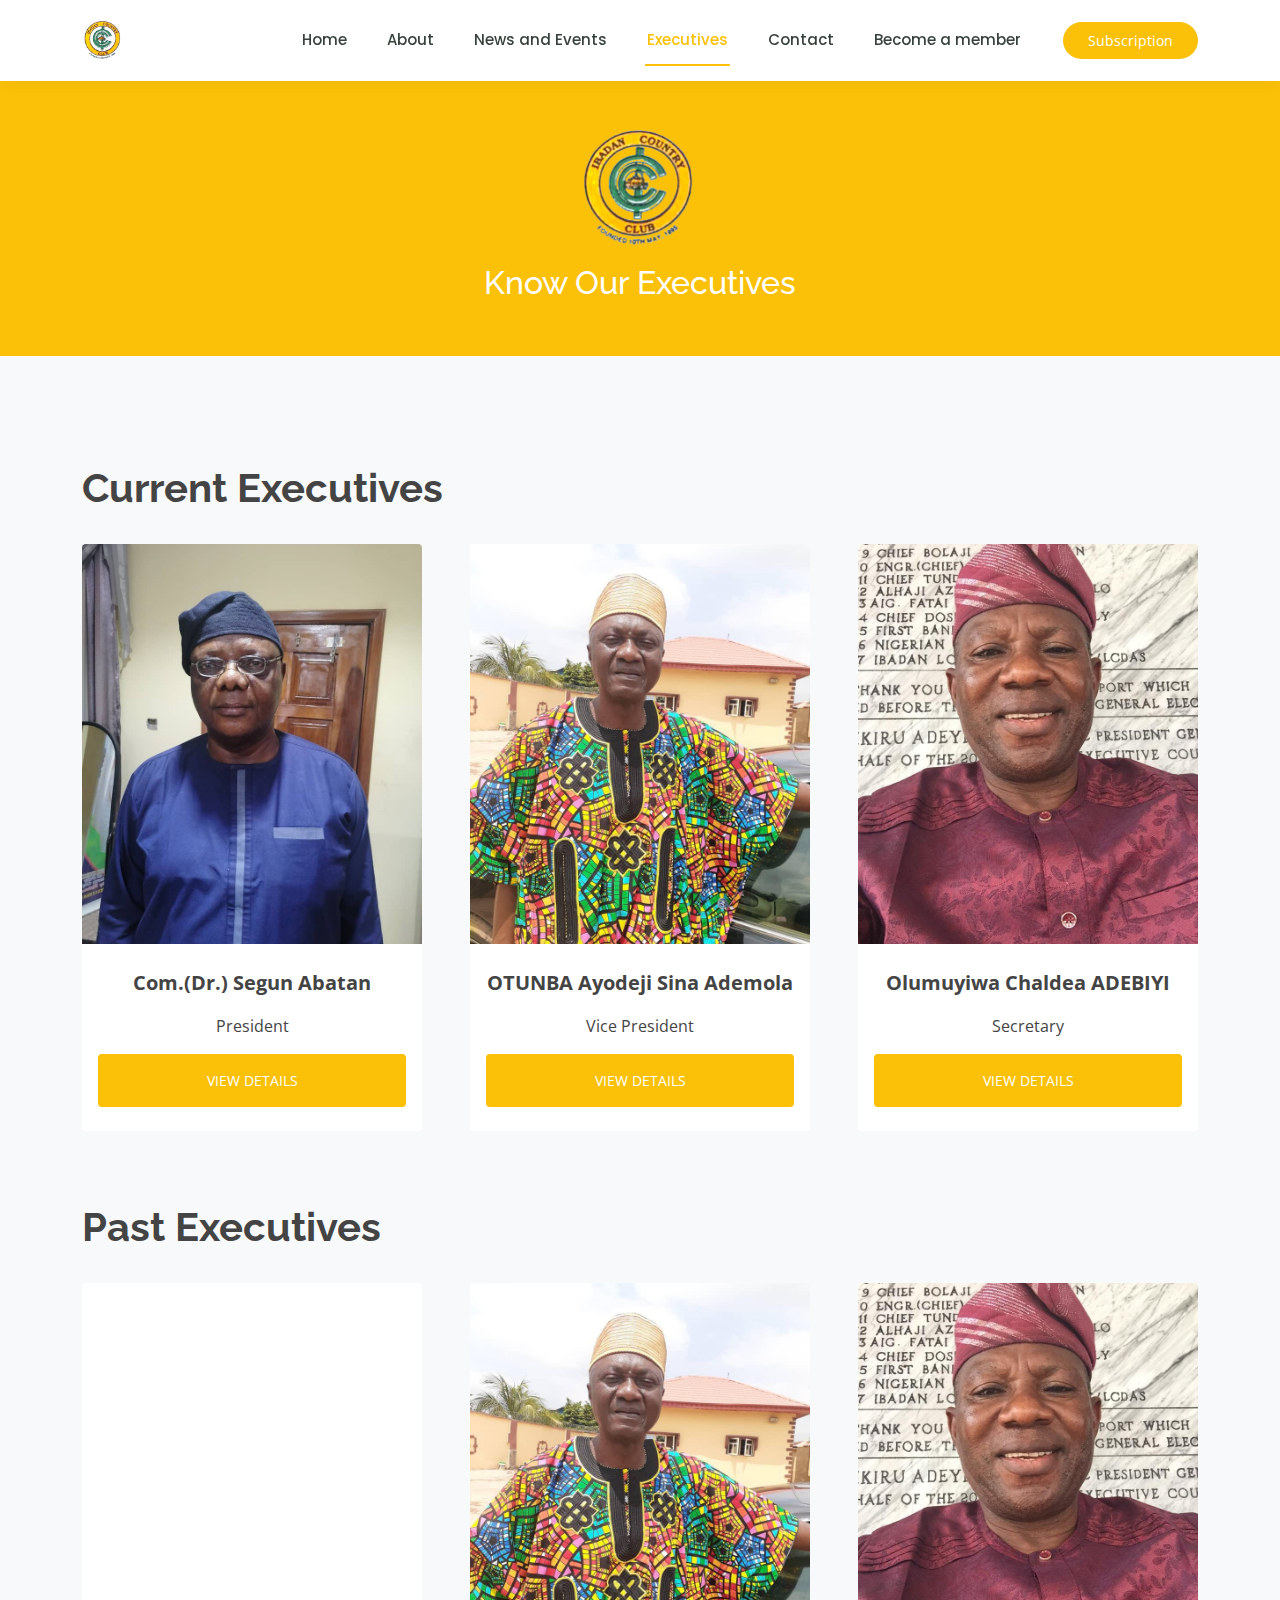
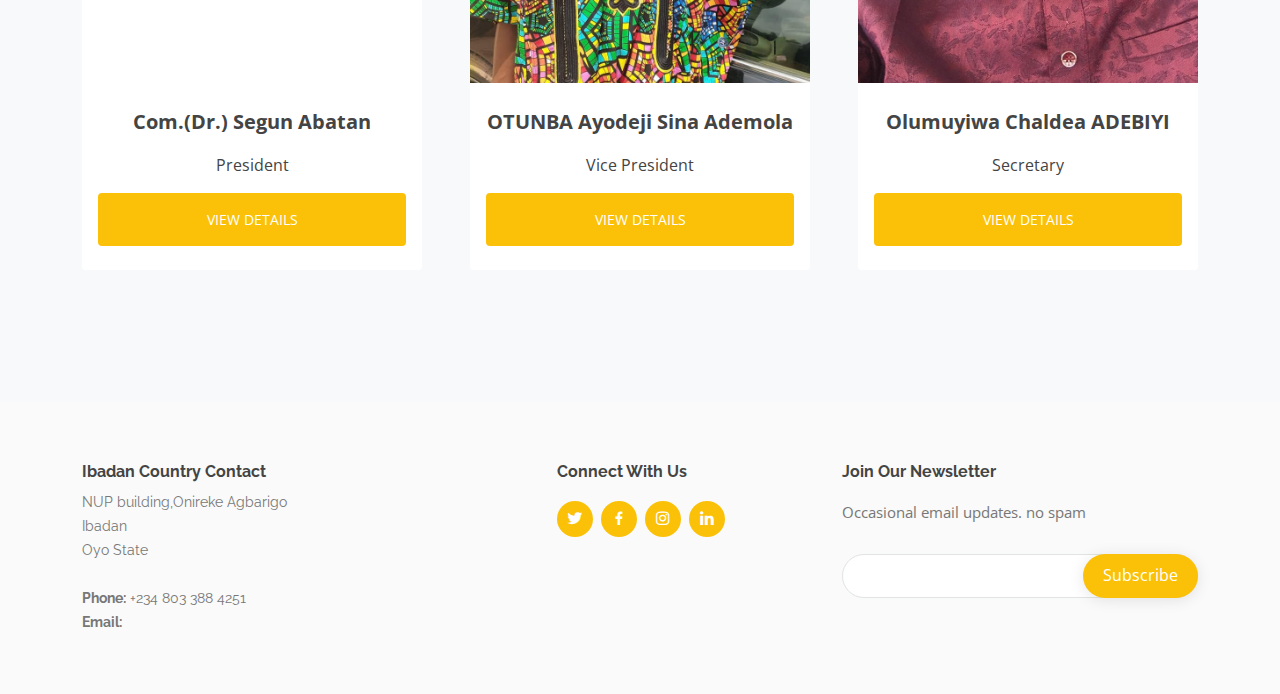
<file: executives.html>
<!DOCTYPE html>
<html lang="en">
  <head>
    <meta charset="utf-8" />
    <meta content="width=device-width, initial-scale=1.0" name="viewport" />

    <title>Ibadan Country</title>
    <meta content="soci0-cultural organization in Ibadan" name="description" />
    <meta
      content="Ibadan Country Club, Ibadan Club, Ibadan, Club"
      name="keywords"
    />

    <!-- Favicons -->
    <link href="assets/img/log.png" rel="shortcut icon" />

    <!-- Google Fonts -->
    <link
      href="https://fonts.googleapis.com/css?family=Open+Sans:300,300i,400,400i,600,600i,700,700i|Raleway:300,300i,400,400i,500,500i,600,600i,700,700i|Poppins:300,300i,400,400i,500,500i,600,600i,700,700i"
      rel="stylesheet"
    />

    <!-- Vendor CSS Files -->
    <link href="assets/vendor/animate.css/animate.min.css" rel="stylesheet" />
    <link href="assets/vendor/aos/aos.css" rel="stylesheet" />
    <link
      href="assets/vendor/bootstrap/css/bootstrap.min.css"
      rel="stylesheet"
    />
    <link
      href="assets/vendor/bootstrap-icons/bootstrap-icons.css"
      rel="stylesheet"
    />
    <link href="assets/vendor/boxicons/css/boxicons.min.css" rel="stylesheet" />
    <link href="assets/vendor/remixicon/remixicon.css" rel="stylesheet" />
    <link href="assets/vendor/swiper/swiper-bundle.min.css" rel="stylesheet" />

    <!-- Template Main CSS File -->
    <link href="assets/css/main.css" rel="stylesheet" />
    <link href="assets/css/main2.css" rel="stylesheet" />
    <link href="assets/css/variables.css" rel="stylesheet" />
    <link href="assets/css/style.css" rel="stylesheet" />
  </head>

  <body>
    <!-- ======= Header ======= -->
    <header id="header" class="fixed-top">
      <div class="container d-flex align-items-center">
        <a href="index.html" class="logo me-auto">
          <img src="assets/img/log.png" alt="" class="img-fluid" />
        </a>

        <nav id="navbar" class="navbar order-last order-lg-0">
          <ul>
            <li><a href="index.html">Home</a></li>
            <li><a href="/about.html">About</a></li>
            <li><a href="/events.html">News and Events</a></li>
            <li><a class="active" href="/executives.html">Executives</a></li>
            <li><a href="/contact.html">Contact</a></li>
            <li><a href="/form.html">Become a member</a></li>
          </ul>
          <i class="bi bi-list mobile-nav-toggle"></i>
        </nav>
        <!-- .navbar -->
        <a href="./form.html" class="get-started-btn btn-primary"
          >Subscription</a
        >
      </div>
    </header>
    <!-- End Header -->

    <main id="main">
      <!-- ======= Breadcrumbs ======= -->
      <div class="breadcrumbs bg-primary" data-aos="fade-in">
        <div class="container py-4 col-md-8">
          <img src="./assets/img/log.png" class="img-fluid about-logo" alt="" />
          <h2 class="mt-3">Know Our Executives</h2>
        </div>
      </div>
      <!-- End Breadcrumbs -->

      <!-- ======= Executive Section ======= -->

      <section class="info bg-light">
        <div class="container py-5">
          <h1 class="fw-bold">Current Executives</h1>
          <div class="row gx-xl-5">
            <div class="col-lg-4 my-4 col-md-6">
              <div class="card border-0 h-100 my-zoom">
                <div class="zoom-img">
                  <div
                    class="my-card-height president"
                    data-aos="zoom-in"
                    data-aos-delay="200"
                  ></div>
                </div>
                <div class="card-body py-4 text-center card-index bg-white">
                  <p class="card-text fw-bold fs-5">Com.(Dr.) Segun Abatan</p>
                  <p class="card-text tx-neutral">President</p>
                  <a
                    href="/exco-details.html"
                    class="btn btn-primary py-3 tx-14 text-uppercase w-100"
                    >View Details</a
                  >
                </div>
              </div>
            </div>
            <div class="col-lg-4 my-4 col-md-6">
              <div class="card border-0 h-100 my-zoom">
                <div class="zoom-img">
                  <div class="my-card-height VP"></div>
                </div>
                <div class="card-body py-4 text-center card-index bg-white">
                  <p class="card-text fw-bold fs-5">
                    OTUNBA Ayodeji Sina Ademola
                  </p>
                  <p class="card-text tx-neutral">Vice President</p>
                  <a
                    href="/exco-details.html"
                    class="btn btn-primary py-3 tx-14 text-uppercase w-100"
                    >View Details</a
                  >
                </div>
              </div>
            </div>

            <div class="col-lg-4 my-4 col-md-6">
              <div class="card border-0 h-100 my-zoom">
                <div class="zoom-img">
                  <div class="my-card-height sec"></div>
                </div>
                <div class="card-body py-4 text-center card-index bg-white">
                  <p class="card-text fw-bold fs-5">
                    Olumuyiwa Chaldea ADEBIYI
                  </p>
                  <p class="card-text tx-neutral">Secretary</p>
                  <a
                    href="/exco-details.html"
                    class="btn btn-primary py-3 tx-14 text-uppercase w-100"
                    >View Details</a
                  >
                </div>
              </div>
            </div>
          </div>

          <div class="mt-5">
            <h1 class="fw-bold">Past Executives</h1>
            <div class="row gx-xl-5">
              <div class="col-lg-4 my-4 col-md-6">
                <div class="card border-0 h-100 my-zoom">
                  <div class="zoom-img">
                    <div
                      class="my-card-height president"
                      data-aos="zoom-in"
                      data-aos-delay="200"
                    ></div>
                  </div>
                  <div class="card-body py-4 text-center card-index bg-white">
                    <p class="card-text fw-bold fs-5">Com.(Dr.) Segun Abatan</p>
                    <p class="card-text tx-neutral">President</p>
                    <a
                      href="/exco-details.html"
                      class="btn btn-primary py-3 tx-14 text-uppercase w-100"
                      >View Details</a
                    >
                  </div>
                </div>
              </div>
              <div class="col-lg-4 my-4 col-md-6">
                <div class="card border-0 h-100 my-zoom">
                  <div class="zoom-img">
                    <div class="my-card-height VP"></div>
                  </div>
                  <div class="card-body py-4 text-center card-index bg-white">
                    <p class="card-text fw-bold fs-5">
                      OTUNBA Ayodeji Sina Ademola
                    </p>
                    <p class="card-text tx-neutral">Vice President</p>
                    <a
                      href="/exco-details.html"
                      class="btn btn-primary py-3 tx-14 text-uppercase w-100"
                      >View Details</a
                    >
                  </div>
                </div>
              </div>

              <div class="col-lg-4 my-4 col-md-6">
                <div class="card border-0 h-100 my-zoom">
                  <div class="zoom-img">
                    <div class="my-card-height sec"></div>
                  </div>
                  <div class="card-body py-4 text-center card-index bg-white">
                    <p class="card-text fw-bold fs-5">
                      Olumuyiwa Chaldea ADEBIYI
                    </p>
                    <p class="card-text tx-neutral">Secretary</p>
                    <a
                      href="/exco-details.html"
                      class="btn btn-primary py-3 tx-14 text-uppercase w-100"
                      >View Details</a
                    >
                  </div>
                </div>
              </div>
            </div>
          </div>
        </div>
      </section>
    </main>
    <!-- End #main -->

    <!-- ======= Footer ======= -->
    <footer id="footer">
      <div class="footer-top">
        <div class="container">
          <div class="row">
            <div class="col-lg-5 col-md-6 footer-contact">
              <h4>Ibadan Country Contact</h4>
              <p>
                NUP building,Onireke Agbarigo<br />
                Ibadan<br />
                Oyo State<br /><br />
                <strong>Phone:</strong> +234 803 388 4251<br />
                <strong>Email:</strong> <br />
              </p>
            </div>

            <div class="col-lg-3 col-md-6 footer-links">
              <h4>Connect With Us</h4>

              <div class="social-links pt-3 pt-md-0">
                <a href="#" class="twitter"><i class="bx bxl-twitter"></i></a>
                <a
                  href="https://www.facebook.com/ibadancountryclub"
                  class="facebook"
                  ><i class="bx bxl-facebook"></i
                ></a>
                <a
                  href="https://www.instagram.com/ibadancountryclub"
                  target="_blank"
                  class="instagram"
                  ><i class="bx bxl-instagram"></i
                ></a>
                <a href="#" class="linkedin"><i class="bx bxl-linkedin"></i></a>
              </div>
            </div>

            <div class="col-lg-4 col-md-6 footer-newsletter">
              <h4>Join Our Newsletter</h4>
              <p>Occasional email updates. no spam</p>
              <form action="" method="post">
                <input type="email" name="email" /><input
                  type="submit"
                  value="Subscribe"
                />
              </form>
            </div>
          </div>
        </div>
      </div>
    </footer>
    <!-- End Footer -->

    <div id="preloader"></div>
    <a
      href="#"
      class="back-to-top d-flex align-items-center justify-content-center"
      ><i class="bi bi-arrow-up-short"></i
    ></a>

    <!-- Vendor JS Files -->
    <script src="assets/vendor/purecounter/purecounter.js"></script>
    <script src="assets/vendor/aos/aos.js"></script>
    <script src="assets/vendor/bootstrap/js/bootstrap.bundle.min.js"></script>
    <script src="assets/vendor/swiper/swiper-bundle.min.js"></script>
    <script src="assets/vendor/php-email-form/validate.js"></script>

    <!-- Template Main JS File -->
    <script src="assets/js/main.js"></script>
  </body>
</html>
</file>
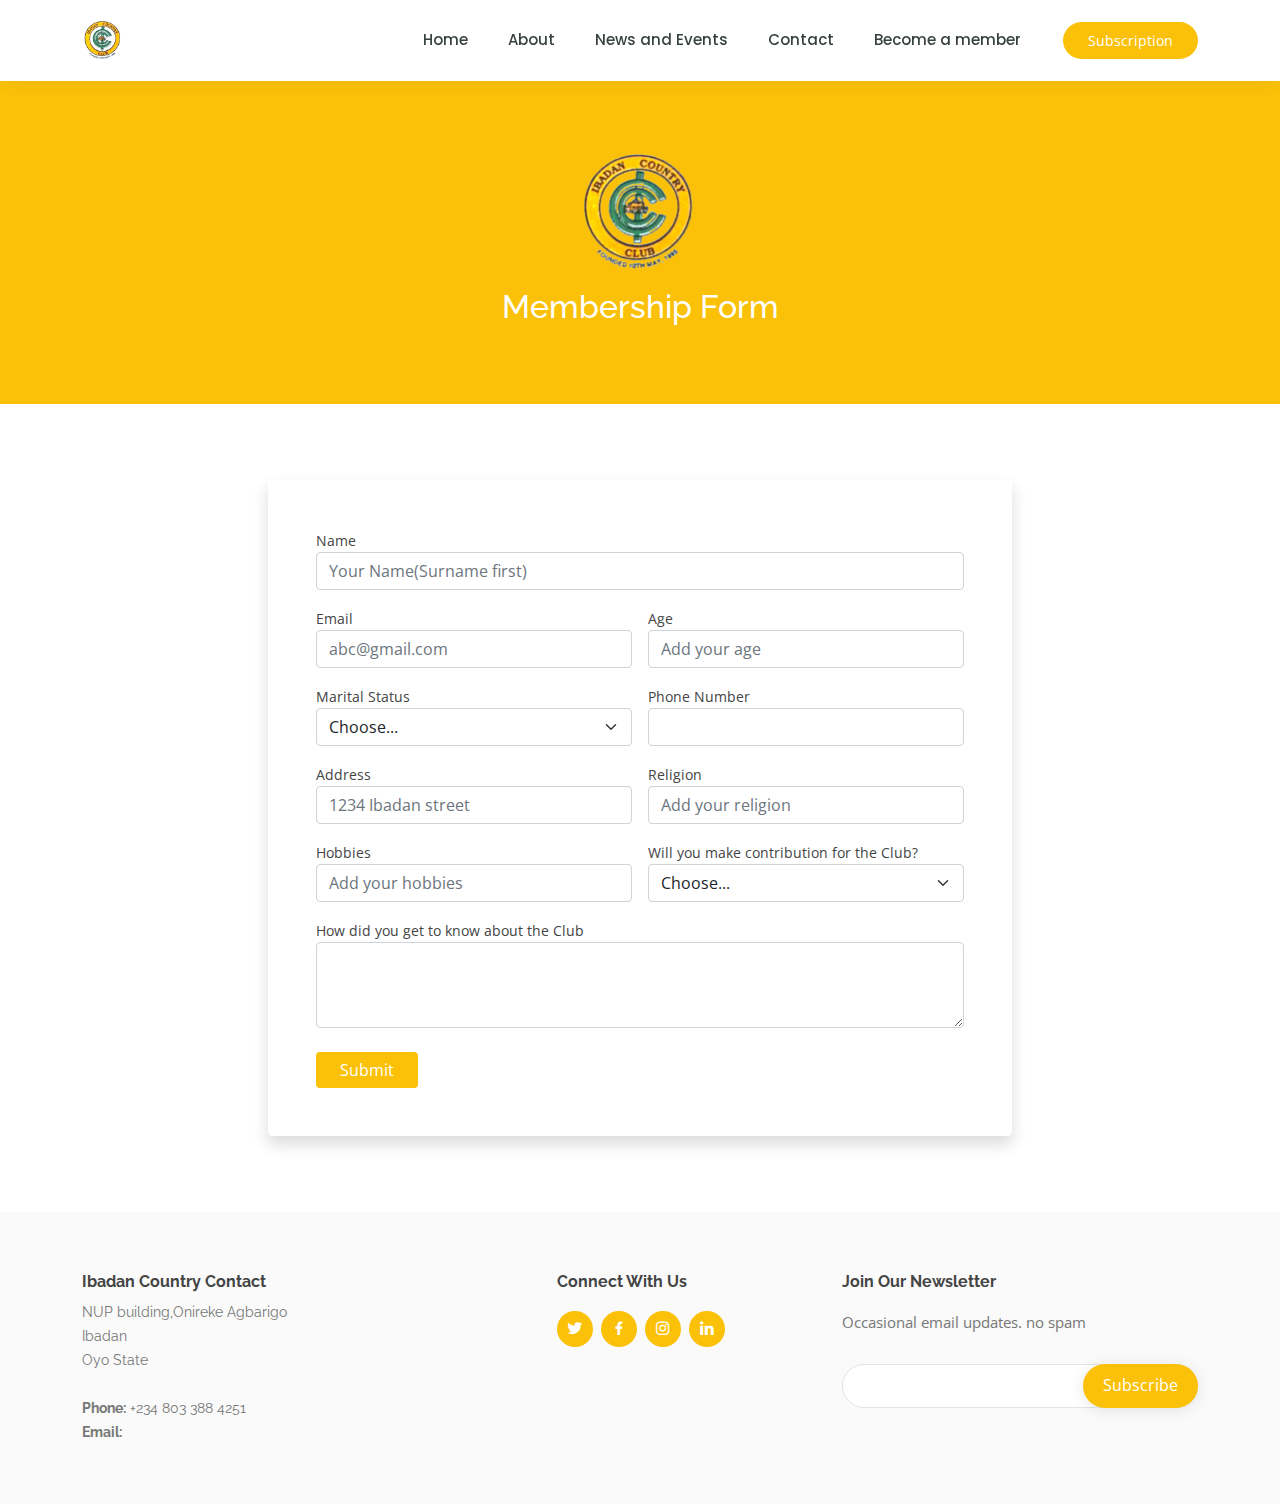
<file: form.html>
<!DOCTYPE html>
<html lang="en">
  <!DOCTYPE html>
  <html lang="en">
    <head>
      <meta charset="utf-8">
      <meta content="width=device-width, initial-scale=1.0" name="viewport">
    
      <title>Ibadan Country</title>
      <meta content="soci0-cultural organization in Ibadan" name="description">
      <meta content="Ibadan Country Club, Ibadan Club, Ibadan, Club" name="keywords">
    
      <!-- Favicons -->
      <link href="assets/img/log.png" rel="shortcut icon">
    
      <!-- Google Fonts -->
      <link href="https://fonts.googleapis.com/css?family=Open+Sans:300,300i,400,400i,600,600i,700,700i|Raleway:300,300i,400,400i,500,500i,600,600i,700,700i|Poppins:300,300i,400,400i,500,500i,600,600i,700,700i" rel="stylesheet">
    
      <!-- Vendor CSS Files -->
      <link href="assets/vendor/animate.css/animate.min.css" rel="stylesheet">
      <link href="assets/vendor/aos/aos.css" rel="stylesheet">
      <link href="assets/vendor/bootstrap/css/bootstrap.min.css" rel="stylesheet">
      <link href="assets/vendor/bootstrap-icons/bootstrap-icons.css" rel="stylesheet">
      <link href="assets/vendor/boxicons/css/boxicons.min.css" rel="stylesheet">
      <link href="assets/vendor/remixicon/remixicon.css" rel="stylesheet">
      <link href="assets/vendor/swiper/swiper-bundle.min.css" rel="stylesheet">
    
      <!-- Template Main CSS File -->
      <link href="assets/css/main.css" rel="stylesheet">
  <link href="assets/css/main2.css" rel="stylesheet">
  <link href="assets/css/variables.css" rel="stylesheet">
  <link href="assets/css/style.css" rel="stylesheet">

    </head>
    <body>
    
      <!-- ======= Header ======= -->
      <header id="header" class="fixed-top">
        <div class="container d-flex align-items-center">
          <a href="index.html" class="logo me-auto">
            <img src="assets/img/log.png" alt="" class="img-fluid">
          </a>
    
          <nav id="navbar" class="navbar order-last order-lg-0">
            <ul>
              <li><a href="index.html">Home</a></li>
              <li><a href="/about.html">About</a></li>
              <li><a  href="/events.html">News and Events</a></li>
              <!-- <li class="dropdown"><a href="#"><span>Sections</span> <i class="bi bi-chevron-down"></i></a>
                <ul class="text-uppercase">
                  <li><a href="#" class="text-uppercase">Golf</a></li>
                  
                  <li><a href="#" class="text-uppercase">Club Library</a></li>
                  <li><a href="#" class="text-uppercase">Lawn Tennis</a></li>
                  <li><a href="#" class="text-uppercase">Swimming</a></li>
                </ul>
              </li>
              -->
              <li><a class="" href="/contact.html">Contact</a></li>
              <li><a class="" href="/form.html">Become a member</a></li>

            </ul>
            <i class="bi bi-list mobile-nav-toggle"></i>
          </nav><!-- .navbar -->
          <a href="./form.html" class="get-started-btn btn-primary">Subscription</a>
        </div>
      </header><!-- End Header -->
    
  <main id="main">

    <!-- ======= Breadcrumbs ======= -->
    <div class="breadcrumbs" data-aos="fade-in">
      <div class="container py-5">
        <img src="./assets/img/log.png" class="img-fluid about-logo" alt="">
        <h2 class="mt-3">Membership Form</h2>
       
      </div>
    </div><!-- End Breadcrumbs -->
<!-- FORM SETION  -->
<section class="form">
  <div class="container py-3">
    <div class="col-md-8 mx-auto">
      <div class="card card-body shadow p-5 border-0">
        <form class="row g-3">
          <div class="col-md-12">
            <label class="tx-14 fw-medium" for="name">Name</label>
            <input type="text" class="form-control" id="" placeholder="Your Name(Surname first)">
          </div>
          <div class="col-md-6">
            <label class="tx-14 fw-medium" for="inputEmail4" class="form-label">Email</label>
            <input type="email" class="form-control" id="inputEmail4" placeholder="abc@gmail.com">
          </div>
          <div class="col-md-6">
            <label class="tx-14 fw-medium" for="inputPassword4" class="form-label">Age</label>
            <input type="text" class="form-control" id="inputPassword4" placeholder="Add your age">
          </div>
          <div class="col-md-6">
            <label class="tx-14 fw-medium" for="inputEmail4" class="form-label">Marital Status</label>
            <select id="inputState" class="form-select">
              <option selected>Choose...</option>
              <option>Male</option>
              <option>Female</option>
            </select>
          </div>
          <div class="col-md-6">
            <label class="tx-14 fw-medium" for="inputPassword4" class="form-label">Phone Number</label>
            <input type="text" class="form-control" id="inputPassword4">
          </div>
          <div class="col-md-6">
            <label class="tx-14 fw-medium" for="inputAddress" class="form-label">Address</label>
            <input type="text" class="form-control" id="inputAddress" placeholder="1234 Ibadan street">
          </div>
          <div class="col-md-6">
            <label class="tx-14 fw-medium" for="" class="form-label">Religion</label>
            <input type="text" class="form-control" id="inputAddress2" placeholder="Add your religion">
          </div>
          <div class="col-md-6">
            <label class="tx-14 fw-medium" for="" class="form-label">Hobbies</label>
            <input type="text" class="form-control" id="inputAddress2" placeholder="Add your hobbies">
          </div>
          <div class="col-md-6">
            <label class="tx-14 fw-medium" for="" class="form-label">Will you make contribution for the Club?</label>
            <select id="inputState" class="form-select">
              <option selected>Choose...</option>
              <option>Yes</option>
              <option>No</option>
            </select>
          </div>
          <div class="col-md-12">
            <label class="tx-14 fw-medium" for="inputCity" class="form-label">How did you get to know about the Club</label>
            <textarea name="" id=""  class="form-control" rows="3"></textarea>
          </div>
         
          <!-- <div class="col-12">
            <div class="form-check">
              <input class="form-check-input" type="checkbox" id="gridCheck">
              <label class="tx-14 fw-medium" class="form-check-label" for="gridCheck">
                Check me out
              </label>
            </div>
          </div> -->
          <div class="col-12 mt-4">
            <button type="submit" class="btn btn-primary px-4">Submit</button>
          </div>
        </form>
      </div>
    </div>
    
  </div>
</section>
   
  </main><!-- End #main -->

 <!-- ======= Footer ======= -->
 <footer id="footer">

  <div class="footer-top">
    <div class="container">
      <div class="row">

        <div class="col-lg-5 col-md-6 footer-contact">
          <h4>Ibadan Country Contact</h4>
          <p>
            NUP building,Onireke Agbarigo<br>
            Ibadan<br>
            Oyo State<br><br>
            <strong>Phone:</strong> +234 803 388 4251<br>
            <strong>Email:</strong> <br>
          </p>
        </div>

        <div class="col-lg-3 col-md-6 footer-links">
          <h4>Connect With Us</h4>

          <div class="social-links pt-3 pt-md-0">
            <a href="#" class="twitter"><i class="bx bxl-twitter"></i></a>
            <a href="https://www.facebook.com/ibadancountryclub" class="facebook"><i class="bx bxl-facebook"></i></a>
            <a href="https://www.instagram.com/ibadancountryclub" target="_blank" class="instagram"><i class="bx bxl-instagram"></i></a>
            <a href="#" class="linkedin"><i class="bx bxl-linkedin"></i></a>
          </div>
        </div>

       
        <div class="col-lg-4 col-md-6 footer-newsletter">
          <h4>Join Our Newsletter</h4>
          <p>Occasional email updates. no spam</p>
          <form action="" method="post">
            <input type="email" name="email"><input type="submit" value="Subscribe">
          </form>
        </div>

      </div>
    </div>
  </div>

 
</footer><!-- End Footer -->

  <div id="preloader"></div>
  <a href="#" class="back-to-top d-flex align-items-center justify-content-center"><i class="bi bi-arrow-up-short"></i></a>

  <!-- Vendor JS Files -->
  <script src="assets/vendor/purecounter/purecounter.js"></script>
  <script src="assets/vendor/aos/aos.js"></script>
  <script src="assets/vendor/bootstrap/js/bootstrap.bundle.min.js"></script>
  <script src="assets/vendor/swiper/swiper-bundle.min.js"></script>
  <script src="assets/vendor/php-email-form/validate.js"></script>

  <!-- Template Main JS File -->
  <script src="assets/js/main.js"></script>

</body>

</html>
</file>
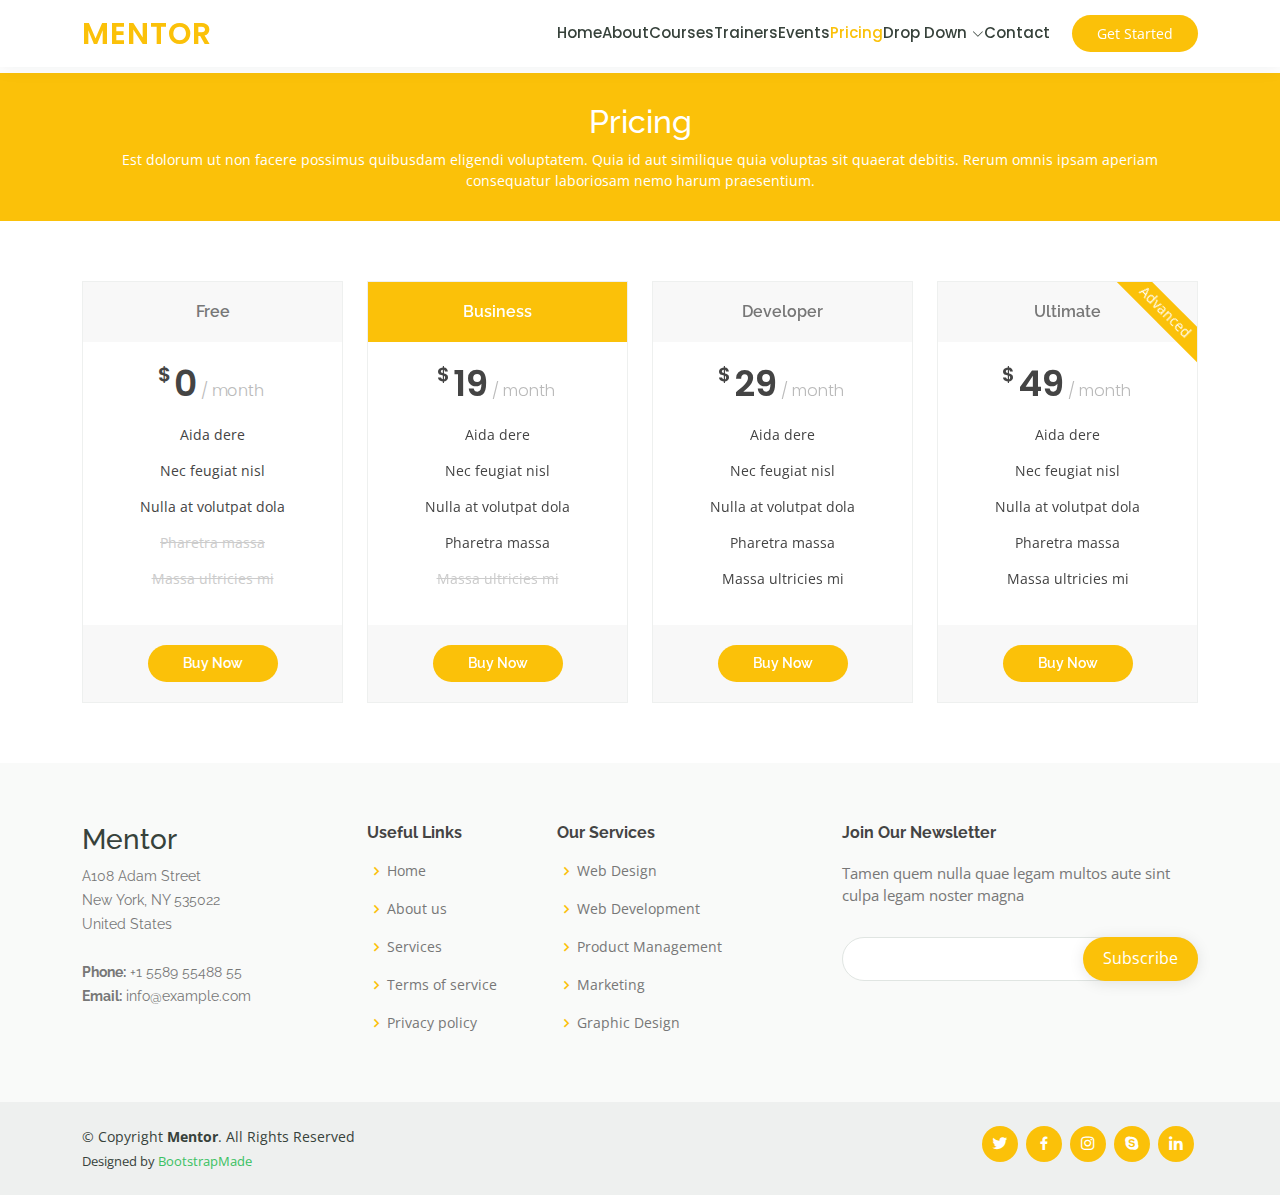
<file: pricing.html>
<!DOCTYPE html>
<html lang="en">

<head>
  <meta charset="utf-8">
  <meta content="width=device-width, initial-scale=1.0" name="viewport">

  <title>Pricing - Mentor Bootstrap Template</title>
  <meta content="" name="description">
  <meta content="" name="keywords">

  <!-- Favicons -->
  <link href="assets/img/favicon.png" rel="icon">
  <link href="assets/img/apple-touch-icon.png" rel="apple-touch-icon">

  <!-- Google Fonts -->
  <link href="https://fonts.googleapis.com/css?family=Open+Sans:300,300i,400,400i,600,600i,700,700i|Raleway:300,300i,400,400i,500,500i,600,600i,700,700i|Poppins:300,300i,400,400i,500,500i,600,600i,700,700i" rel="stylesheet">

  <!-- Vendor CSS Files -->
  <link href="assets/vendor/animate.css/animate.min.css" rel="stylesheet">
  <link href="assets/vendor/aos/aos.css" rel="stylesheet">
  <link href="assets/vendor/bootstrap/css/bootstrap.min.css" rel="stylesheet">
  <link href="assets/vendor/bootstrap-icons/bootstrap-icons.css" rel="stylesheet">
  <link href="assets/vendor/boxicons/css/boxicons.min.css" rel="stylesheet">
  <link href="assets/vendor/remixicon/remixicon.css" rel="stylesheet">
  <link href="assets/vendor/swiper/swiper-bundle.min.css" rel="stylesheet">

  <!-- Template Main CSS File -->
  <link href="assets/css/style.css" rel="stylesheet">

  <!-- =======================================================
  * Template Name: Mentor - v4.7.0
  * Template URL: https://bootstrapmade.com/mentor-free-education-bootstrap-theme/
  * Author: BootstrapMade.com
  * License: https://bootstrapmade.com/license/
  ======================================================== -->
</head>

<body>

  <!-- ======= Header ======= -->
  <header id="header" class="fixed-top">
    <div class="container d-flex align-items-center">

      <h1 class="logo me-auto"><a href="index.html">Mentor</a></h1>
      <!-- Uncomment below if you prefer to use an image logo -->
      <!-- <a href="index.html" class="logo me-auto"><img src="assets/img/logo.png" alt="" class="img-fluid"></a>-->

      <nav id="navbar" class="navbar order-last order-lg-0">
        <ul>
          <li><a href="index.html">Home</a></li>
          <li><a href="about.html">About</a></li>
          <li><a href="courses.html">Courses</a></li>
          <li><a href="trainers.html">Trainers</a></li>
          <li><a href="events.html">Events</a></li>
          <li><a class="active" href="pricing.html">Pricing</a></li>

          <li class="dropdown"><a href="#"><span>Drop Down</span> <i class="bi bi-chevron-down"></i></a>
            <ul>
              <li><a href="#">Drop Down 1</a></li>
              <li class="dropdown"><a href="#"><span>Deep Drop Down</span> <i class="bi bi-chevron-right"></i></a>
                <ul>
                  <li><a href="#">Deep Drop Down 1</a></li>
                  <li><a href="#">Deep Drop Down 2</a></li>
                  <li><a href="#">Deep Drop Down 3</a></li>
                  <li><a href="#">Deep Drop Down 4</a></li>
                  <li><a href="#">Deep Drop Down 5</a></li>
                </ul>
              </li>
              <li><a href="#">Drop Down 2</a></li>
              <li><a href="#">Drop Down 3</a></li>
              <li><a href="#">Drop Down 4</a></li>
            </ul>
          </li>
          <li><a href="contact.html">Contact</a></li>
        </ul>
        <i class="bi bi-list mobile-nav-toggle"></i>
      </nav><!-- .navbar -->

      <a href="courses.html" class="get-started-btn">Get Started</a>

    </div>
  </header><!-- End Header -->

  <main id="main">
    <!-- ======= Breadcrumbs ======= -->
    <div class="breadcrumbs" data-aos="fade-in">
      <div class="container">
        <h2>Pricing</h2>
        <p>Est dolorum ut non facere possimus quibusdam eligendi voluptatem. Quia id aut similique quia voluptas sit quaerat debitis. Rerum omnis ipsam aperiam consequatur laboriosam nemo harum praesentium. </p>
      </div>
    </div><!-- End Breadcrumbs -->

    <!-- ======= Pricing Section ======= -->
    <section id="pricing" class="pricing">
      <div class="container" data-aos="fade-up">

        <div class="row">

          <div class="col-lg-3 col-md-6">
            <div class="box">
              <h3>Free</h3>
              <h4><sup>$</sup>0<span> / month</span></h4>
              <ul>
                <li>Aida dere</li>
                <li>Nec feugiat nisl</li>
                <li>Nulla at volutpat dola</li>
                <li class="na">Pharetra massa</li>
                <li class="na">Massa ultricies mi</li>
              </ul>
              <div class="btn-wrap">
                <a href="#" class="btn-buy">Buy Now</a>
              </div>
            </div>
          </div>

          <div class="col-lg-3 col-md-6 mt-4 mt-md-0">
            <div class="box featured">
              <h3>Business</h3>
              <h4><sup>$</sup>19<span> / month</span></h4>
              <ul>
                <li>Aida dere</li>
                <li>Nec feugiat nisl</li>
                <li>Nulla at volutpat dola</li>
                <li>Pharetra massa</li>
                <li class="na">Massa ultricies mi</li>
              </ul>
              <div class="btn-wrap">
                <a href="#" class="btn-buy">Buy Now</a>
              </div>
            </div>
          </div>

          <div class="col-lg-3 col-md-6 mt-4 mt-lg-0">
            <div class="box">
              <h3>Developer</h3>
              <h4><sup>$</sup>29<span> / month</span></h4>
              <ul>
                <li>Aida dere</li>
                <li>Nec feugiat nisl</li>
                <li>Nulla at volutpat dola</li>
                <li>Pharetra massa</li>
                <li>Massa ultricies mi</li>
              </ul>
              <div class="btn-wrap">
                <a href="#" class="btn-buy">Buy Now</a>
              </div>
            </div>
          </div>

          <div class="col-lg-3 col-md-6 mt-4 mt-lg-0">
            <div class="box">
              <span class="advanced">Advanced</span>
              <h3>Ultimate</h3>
              <h4><sup>$</sup>49<span> / month</span></h4>
              <ul>
                <li>Aida dere</li>
                <li>Nec feugiat nisl</li>
                <li>Nulla at volutpat dola</li>
                <li>Pharetra massa</li>
                <li>Massa ultricies mi</li>
              </ul>
              <div class="btn-wrap">
                <a href="#" class="btn-buy">Buy Now</a>
              </div>
            </div>
          </div>

        </div>

      </div>
    </section><!-- End Pricing Section -->

  </main><!-- End #main -->

  <!-- ======= Footer ======= -->
  <footer id="footer">

    <div class="footer-top">
      <div class="container">
        <div class="row">

          <div class="col-lg-3 col-md-6 footer-contact">
            <h3>Mentor</h3>
            <p>
              A108 Adam Street <br>
              New York, NY 535022<br>
              United States <br><br>
              <strong>Phone:</strong> +1 5589 55488 55<br>
              <strong>Email:</strong> info@example.com<br>
            </p>
          </div>

          <div class="col-lg-2 col-md-6 footer-links">
            <h4>Useful Links</h4>
            <ul>
              <li><i class="bx bx-chevron-right"></i> <a href="#">Home</a></li>
              <li><i class="bx bx-chevron-right"></i> <a href="#">About us</a></li>
              <li><i class="bx bx-chevron-right"></i> <a href="#">Services</a></li>
              <li><i class="bx bx-chevron-right"></i> <a href="#">Terms of service</a></li>
              <li><i class="bx bx-chevron-right"></i> <a href="#">Privacy policy</a></li>
            </ul>
          </div>

          <div class="col-lg-3 col-md-6 footer-links">
            <h4>Our Services</h4>
            <ul>
              <li><i class="bx bx-chevron-right"></i> <a href="#">Web Design</a></li>
              <li><i class="bx bx-chevron-right"></i> <a href="#">Web Development</a></li>
              <li><i class="bx bx-chevron-right"></i> <a href="#">Product Management</a></li>
              <li><i class="bx bx-chevron-right"></i> <a href="#">Marketing</a></li>
              <li><i class="bx bx-chevron-right"></i> <a href="#">Graphic Design</a></li>
            </ul>
          </div>

          <div class="col-lg-4 col-md-6 footer-newsletter">
            <h4>Join Our Newsletter</h4>
            <p>Tamen quem nulla quae legam multos aute sint culpa legam noster magna</p>
            <form action="" method="post">
              <input type="email" name="email"><input type="submit" value="Subscribe">
            </form>
          </div>

        </div>
      </div>
    </div>

    <div class="container d-md-flex py-4">

      <div class="me-md-auto text-center text-md-start">
        <div class="copyright">
          &copy; Copyright <strong><span>Mentor</span></strong>. All Rights Reserved
        </div>
        <div class="credits">
          <!-- All the links in the footer should remain intact. -->
          <!-- You can delete the links only if you purchased the pro version. -->
          <!-- Licensing information: https://bootstrapmade.com/license/ -->
          <!-- Purchase the pro version with working PHP/AJAX contact form: https://bootstrapmade.com/mentor-free-education-bootstrap-theme/ -->
          Designed by <a href="https://bootstrapmade.com/">BootstrapMade</a>
        </div>
      </div>
      <div class="social-links text-center text-md-right pt-3 pt-md-0">
        <a href="#" class="twitter"><i class="bx bxl-twitter"></i></a>
        <a href="#" class="facebook"><i class="bx bxl-facebook"></i></a>
        <a href="#" class="instagram"><i class="bx bxl-instagram"></i></a>
        <a href="#" class="google-plus"><i class="bx bxl-skype"></i></a>
        <a href="#" class="linkedin"><i class="bx bxl-linkedin"></i></a>
      </div>
    </div>
  </footer><!-- End Footer -->

  <div id="preloader"></div>
  <a href="#" class="back-to-top d-flex align-items-center justify-content-center"><i class="bi bi-arrow-up-short"></i></a>

  <!-- Vendor JS Files -->
  <script src="assets/vendor/purecounter/purecounter.js"></script>
  <script src="assets/vendor/aos/aos.js"></script>
  <script src="assets/vendor/bootstrap/js/bootstrap.bundle.min.js"></script>
  <script src="assets/vendor/swiper/swiper-bundle.min.js"></script>
  <script src="assets/vendor/php-email-form/validate.js"></script>

  <!-- Template Main JS File -->
  <script src="assets/js/main.js"></script>

</body>

</html>
</file>
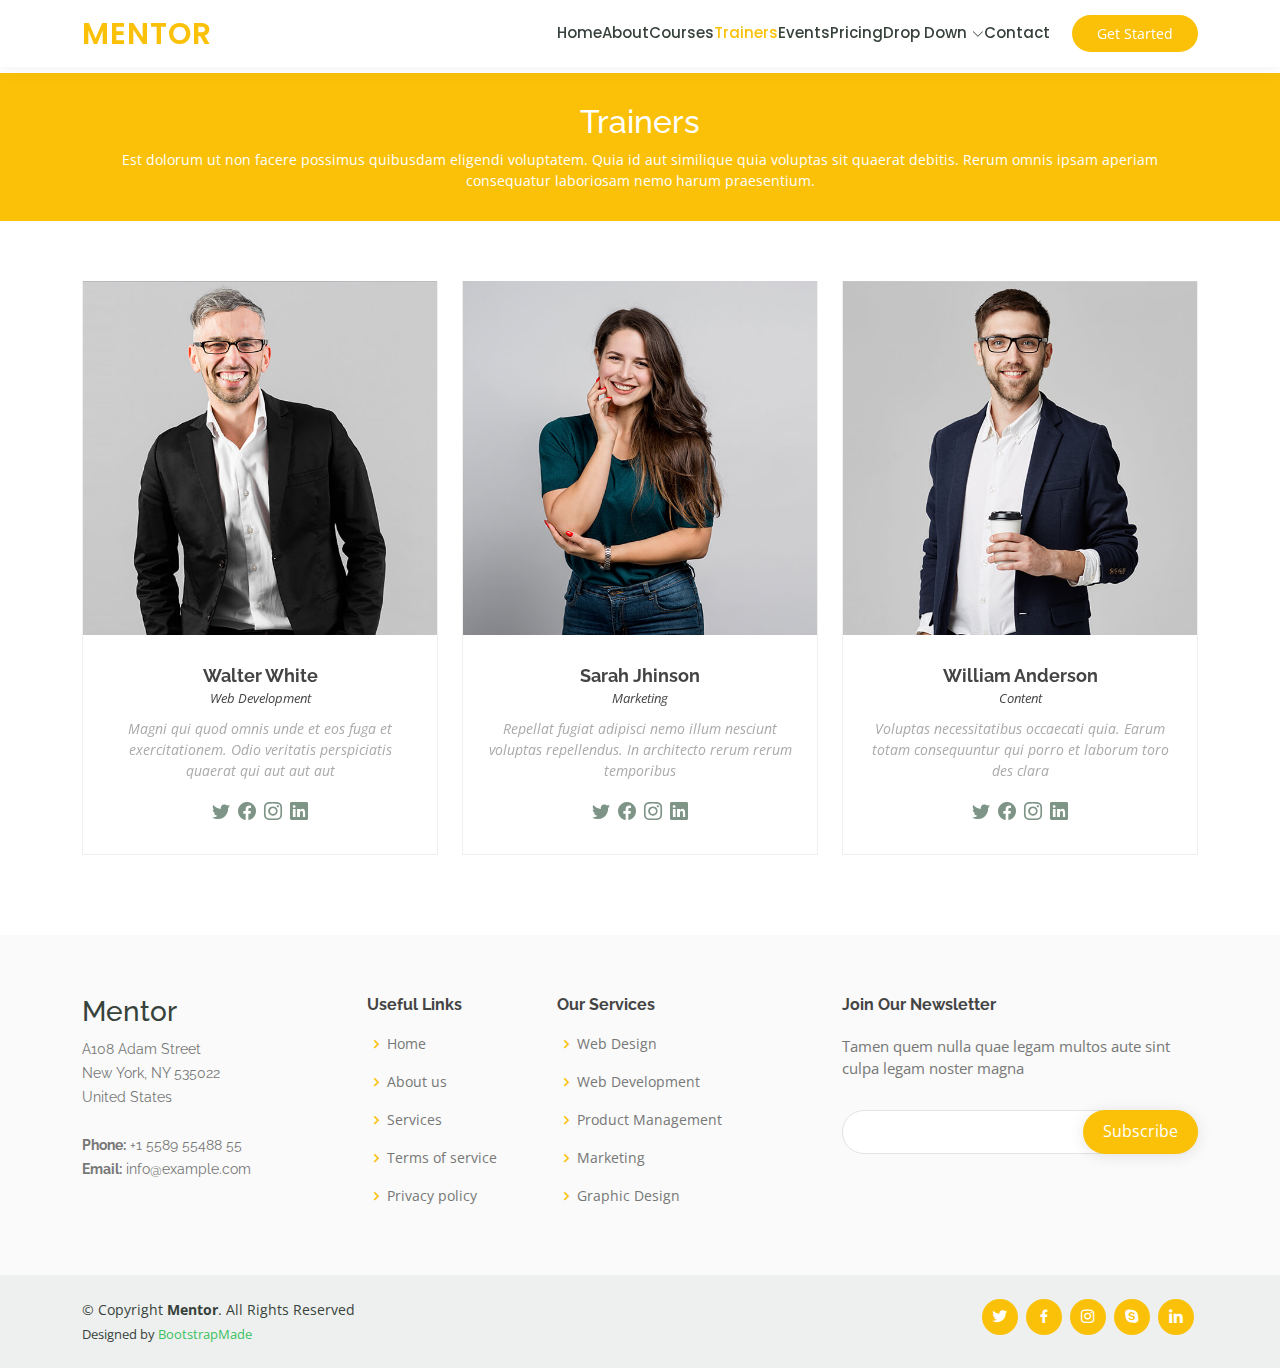
<file: trainers.html>
<!DOCTYPE html>
<html lang="en">

<head>
  <meta charset="utf-8">
  <meta content="width=device-width, initial-scale=1.0" name="viewport">

  <title>Trainers - Mentor Bootstrap Template</title>
  <meta content="" name="description">
  <meta content="" name="keywords">

  <!-- Favicons -->
  <link href="assets/img/favicon.png" rel="icon">
  <link href="assets/img/apple-touch-icon.png" rel="apple-touch-icon">

  <!-- Google Fonts -->
  <link href="https://fonts.googleapis.com/css?family=Open+Sans:300,300i,400,400i,600,600i,700,700i|Raleway:300,300i,400,400i,500,500i,600,600i,700,700i|Poppins:300,300i,400,400i,500,500i,600,600i,700,700i" rel="stylesheet">

  <!-- Vendor CSS Files -->
  <link href="assets/vendor/animate.css/animate.min.css" rel="stylesheet">
  <link href="assets/vendor/aos/aos.css" rel="stylesheet">
  <link href="assets/vendor/bootstrap/css/bootstrap.min.css" rel="stylesheet">
  <link href="assets/vendor/bootstrap-icons/bootstrap-icons.css" rel="stylesheet">
  <link href="assets/vendor/boxicons/css/boxicons.min.css" rel="stylesheet">
  <link href="assets/vendor/remixicon/remixicon.css" rel="stylesheet">
  <link href="assets/vendor/swiper/swiper-bundle.min.css" rel="stylesheet">

  <!-- Template Main CSS File -->
  <link href="assets/css/style.css" rel="stylesheet">

  <!-- =======================================================
  * Template Name: Mentor - v4.7.0
  * Template URL: https://bootstrapmade.com/mentor-free-education-bootstrap-theme/
  * Author: BootstrapMade.com
  * License: https://bootstrapmade.com/license/
  ======================================================== -->
</head>

<body>

  <!-- ======= Header ======= -->
  <header id="header" class="fixed-top">
    <div class="container d-flex align-items-center">

      <h1 class="logo me-auto"><a href="index.html">Mentor</a></h1>
      <!-- Uncomment below if you prefer to use an image logo -->
      <!-- <a href="index.html" class="logo me-auto"><img src="assets/img/logo.png" alt="" class="img-fluid"></a>-->

      <nav id="navbar" class="navbar order-last order-lg-0">
        <ul>
          <li><a href="index.html">Home</a></li>
          <li><a href="about.html">About</a></li>
          <li><a href="courses.html">Courses</a></li>
          <li><a class="active" href="trainers.html">Trainers</a></li>
          <li><a href="events.html">Events</a></li>
          <li><a href="pricing.html">Pricing</a></li>

          <li class="dropdown"><a href="#"><span>Drop Down</span> <i class="bi bi-chevron-down"></i></a>
            <ul>
              <li><a href="#">Drop Down 1</a></li>
              <li class="dropdown"><a href="#"><span>Deep Drop Down</span> <i class="bi bi-chevron-right"></i></a>
                <ul>
                  <li><a href="#">Deep Drop Down 1</a></li>
                  <li><a href="#">Deep Drop Down 2</a></li>
                  <li><a href="#">Deep Drop Down 3</a></li>
                  <li><a href="#">Deep Drop Down 4</a></li>
                  <li><a href="#">Deep Drop Down 5</a></li>
                </ul>
              </li>
              <li><a href="#">Drop Down 2</a></li>
              <li><a href="#">Drop Down 3</a></li>
              <li><a href="#">Drop Down 4</a></li>
            </ul>
          </li>
          <li><a href="contact.html">Contact</a></li>
        </ul>
        <i class="bi bi-list mobile-nav-toggle"></i>
      </nav><!-- .navbar -->

      <a href="courses.html" class="get-started-btn">Get Started</a>

    </div>
  </header><!-- End Header -->

  <main id="main" data-aos="fade-in">

    <!-- ======= Breadcrumbs ======= -->
    <div class="breadcrumbs">
      <div class="container">
        <h2>Trainers</h2>
        <p>Est dolorum ut non facere possimus quibusdam eligendi voluptatem. Quia id aut similique quia voluptas sit quaerat debitis. Rerum omnis ipsam aperiam consequatur laboriosam nemo harum praesentium. </p>
      </div>
    </div><!-- End Breadcrumbs -->

    <!-- ======= Trainers Section ======= -->
    <section id="trainers" class="trainers">
      <div class="container" data-aos="fade-up">

        <div class="row" data-aos="zoom-in" data-aos-delay="100">
          <div class="col-lg-4 col-md-6 d-flex align-items-stretch">
            <div class="member">
              <img src="assets/img/trainers/trainer-1.jpg" class="img-fluid" alt="">
              <div class="member-content">
                <h4>Walter White</h4>
                <span>Web Development</span>
                <p>
                  Magni qui quod omnis unde et eos fuga et exercitationem. Odio veritatis perspiciatis quaerat qui aut aut aut
                </p>
                <div class="social">
                  <a href=""><i class="bi bi-twitter"></i></a>
                  <a href=""><i class="bi bi-facebook"></i></a>
                  <a href=""><i class="bi bi-instagram"></i></a>
                  <a href=""><i class="bi bi-linkedin"></i></a>
                </div>
              </div>
            </div>
          </div>

          <div class="col-lg-4 col-md-6 d-flex align-items-stretch">
            <div class="member">
              <img src="assets/img/trainers/trainer-2.jpg" class="img-fluid" alt="">
              <div class="member-content">
                <h4>Sarah Jhinson</h4>
                <span>Marketing</span>
                <p>
                  Repellat fugiat adipisci nemo illum nesciunt voluptas repellendus. In architecto rerum rerum temporibus
                </p>
                <div class="social">
                  <a href=""><i class="bi bi-twitter"></i></a>
                  <a href=""><i class="bi bi-facebook"></i></a>
                  <a href=""><i class="bi bi-instagram"></i></a>
                  <a href=""><i class="bi bi-linkedin"></i></a>
                </div>
              </div>
            </div>
          </div>

          <div class="col-lg-4 col-md-6 d-flex align-items-stretch">
            <div class="member">
              <img src="assets/img/trainers/trainer-3.jpg" class="img-fluid" alt="">
              <div class="member-content">
                <h4>William Anderson</h4>
                <span>Content</span>
                <p>
                  Voluptas necessitatibus occaecati quia. Earum totam consequuntur qui porro et laborum toro des clara
                </p>
                <div class="social">
                  <a href=""><i class="bi bi-twitter"></i></a>
                  <a href=""><i class="bi bi-facebook"></i></a>
                  <a href=""><i class="bi bi-instagram"></i></a>
                  <a href=""><i class="bi bi-linkedin"></i></a>
                </div>
              </div>
            </div>
          </div>

        </div>

      </div>
    </section><!-- End Trainers Section -->

  </main><!-- End #main -->

  <!-- ======= Footer ======= -->
  <footer id="footer">

    <div class="footer-top">
      <div class="container">
        <div class="row">

          <div class="col-lg-3 col-md-6 footer-contact">
            <h3>Mentor</h3>
            <p>
              A108 Adam Street <br>
              New York, NY 535022<br>
              United States <br><br>
              <strong>Phone:</strong> +1 5589 55488 55<br>
              <strong>Email:</strong> info@example.com<br>
            </p>
          </div>

          <div class="col-lg-2 col-md-6 footer-links">
            <h4>Useful Links</h4>
            <ul>
              <li><i class="bx bx-chevron-right"></i> <a href="#">Home</a></li>
              <li><i class="bx bx-chevron-right"></i> <a href="#">About us</a></li>
              <li><i class="bx bx-chevron-right"></i> <a href="#">Services</a></li>
              <li><i class="bx bx-chevron-right"></i> <a href="#">Terms of service</a></li>
              <li><i class="bx bx-chevron-right"></i> <a href="#">Privacy policy</a></li>
            </ul>
          </div>

          <div class="col-lg-3 col-md-6 footer-links">
            <h4>Our Services</h4>
            <ul>
              <li><i class="bx bx-chevron-right"></i> <a href="#">Web Design</a></li>
              <li><i class="bx bx-chevron-right"></i> <a href="#">Web Development</a></li>
              <li><i class="bx bx-chevron-right"></i> <a href="#">Product Management</a></li>
              <li><i class="bx bx-chevron-right"></i> <a href="#">Marketing</a></li>
              <li><i class="bx bx-chevron-right"></i> <a href="#">Graphic Design</a></li>
            </ul>
          </div>

          <div class="col-lg-4 col-md-6 footer-newsletter">
            <h4>Join Our Newsletter</h4>
            <p>Tamen quem nulla quae legam multos aute sint culpa legam noster magna</p>
            <form action="" method="post">
              <input type="email" name="email"><input type="submit" value="Subscribe">
            </form>
          </div>

        </div>
      </div>
    </div>

    <div class="container d-md-flex py-4">

      <div class="me-md-auto text-center text-md-start">
        <div class="copyright">
          &copy; Copyright <strong><span>Mentor</span></strong>. All Rights Reserved
        </div>
        <div class="credits">
          <!-- All the links in the footer should remain intact. -->
          <!-- You can delete the links only if you purchased the pro version. -->
          <!-- Licensing information: https://bootstrapmade.com/license/ -->
          <!-- Purchase the pro version with working PHP/AJAX contact form: https://bootstrapmade.com/mentor-free-education-bootstrap-theme/ -->
          Designed by <a href="https://bootstrapmade.com/">BootstrapMade</a>
        </div>
      </div>
      <div class="social-links text-center text-md-right pt-3 pt-md-0">
        <a href="#" class="twitter"><i class="bx bxl-twitter"></i></a>
        <a href="#" class="facebook"><i class="bx bxl-facebook"></i></a>
        <a href="#" class="instagram"><i class="bx bxl-instagram"></i></a>
        <a href="#" class="google-plus"><i class="bx bxl-skype"></i></a>
        <a href="#" class="linkedin"><i class="bx bxl-linkedin"></i></a>
      </div>
    </div>
  </footer><!-- End Footer -->

  <div id="preloader"></div>
  <a href="#" class="back-to-top d-flex align-items-center justify-content-center"><i class="bi bi-arrow-up-short"></i></a>

  <!-- Vendor JS Files -->
  <script src="assets/vendor/purecounter/purecounter.js"></script>
  <script src="assets/vendor/aos/aos.js"></script>
  <script src="assets/vendor/bootstrap/js/bootstrap.bundle.min.js"></script>
  <script src="assets/vendor/swiper/swiper-bundle.min.js"></script>
  <script src="assets/vendor/php-email-form/validate.js"></script>

  <!-- Template Main JS File -->
  <script src="assets/js/main.js"></script>

</body>

</html>
</file>
<file: assets/css/main.css>
.hero-img {
  max-height: 100vh;
  object-fit: cover;
  width: 100%;
}
.hero-box {
  background-color: rgba(28, 40, 47, 0.4);
  max-width: 50rem;
  margin: auto;
  padding: 2.5rem;
  backdrop-filter: saturate(100%) blur(7px);
}
.carousel-caption {
  bottom: 0;
  padding-bottom: 0;
}
.tx-14 {
  font-size: 0.875rem;
}
.btn-primary {
  background-color: #fbc109 !important;
  border: 0 !important;
}
.tx-primary {
  color: #fbc109 !important;
}
.bg-primary {
  background-color: #fbc109 !important;
}

.navbar a:hover,
.navbar .active,
.navbar .active:focus,
.navbar li:hover > a {
  color: #fbc109 !important;
  border-bottom: 0 !important;
}
.social a {
  color: #fbc109 !important;
  margin: 5px;
}
.executive-img {
  height: 350px;
  object-fit: cover;
  width: 100%;
}
.event-img {
  height: 250px;
  object-fit: cover;
  width: 100%;
}
.about-logo {
  width: 8rem;
}
.tx-12 {
  font-size: 0.85rem;
}

.my-card-height {
  background-size: cover;
  background-repeat: no-repeat;
  min-height: 400px;
  background-position: center;
  width: 100%;
  z-index: 1;
  max-width: 100%;
}

.zoom-img {
  transition: all 1s ease;
}
.zoom-img:hover {
  transform: scale(1.2);
}
.my-zoom {
  overflow: hidden !important;
}
.card-index {
  z-index: 999;
}

.min-scroll {
  max-height: 27rem;
  overflow-y: scroll;
}

.min-scroll::-webkit-scrollbar {
  width: 5px;
}

/* Track */
.min-scroll::-webkit-scrollbar-track {
  box-shadow: inset 0 0 5px grey;
  border-radius: 10px;
}

/* Handle */
.min-scroll::-webkit-scrollbar-thumb {
  background: #fdb813;
  border-radius: 10px;
}

/* Handle on hover */
.min-scroll::-webkit-scrollbar-thumb:hover {
  background: #e1a009;
}

.bg-side-member {
  background-image: url("../img/president.jpeg");
  background-size: cover;
  background-repeat: no-repeat;
  background-position: center;
  height: 45rem;
}

/* background images  */
.president {
  background-image: url("../img/president.jpeg");
}
.VP {
  background-image: url("../img/VP.jpeg");
}
.sec {
  background-image: url("../img/secretary.jpeg");
}
</file>
<file: assets/css/variables.css>
/**
* Template Name: HeroBiz
* File: variables.css
* Description: Easily customize colors, typography, and other repetitive properties used in the template main stylesheet file main.css
* 
* Template URL: https://bootstrapmade.com/herobiz-bootstrap-business-template/
* Author: BootstrapMade.com
* License: https://bootstrapmade.com/license/
* 
* Contents:
* 1. HeroBiz template variables 
* 2. Override default Bootstrap variables
* 3. Set color and background class names
*
* Learn more about CSS variables at https://developer.mozilla.org/en-US/docs/Web/CSS/Using_CSS_custom_properties
*/

/*--------------------------------------------------------------
# 1. HeroBiz template variables 
--------------------------------------------------------------*/
:root {

  /* Fonts */
  --font-default: 'Open Sans', system-ui, -apple-system, "Segoe UI", Roboto, "Helvetica Neue", Arial, "Noto Sans", "Liberation Sans", sans-serif, "Apple Color Emoji", "Segoe UI Emoji", "Segoe UI Symbol", "Noto Color Emoji";
  --font-primary: 'Source Sans Pro', sans-serif;
  --font-secondary: 'Poppins', sans-serif;

  /* Colors */
  /* The *-rgb color names are simply the RGB converted value of the corresponding color for use in the rgba() function */

  /* Default text color */
  --color-default: #1a1f24;
  --color-default-rgb: 26, 31, 36;

  /* Defult links color */
  --color-links: #0ea2bd;
  --color-links-hover: #1ec3e0;

  /* Primay colors */
  --color-primary: #FBC109;
  --color-primary-light: #1ec3e0;
  --color-primary-dark: #0189a1;

  --color-primary-rgb: 14, 162, 189;
  --color-primary-light-rgb: 30, 195, 224;
  --color-primary-dark-rgb: 1, 137, 161;

  /* Secondary colors */
  --color-secondary: #989ea3;
  --color-secondary-light: #8f9fae;
  --color-secondary-dark: #3a4753;

  --color-secondary-rgb: 72, 86, 100;
  --color-secondary-light-rgb: 143, 159, 174;
  --color-secondary-dark-rgb: 58, 71, 83;

  /* General colors */
  --color-blue: #0d6efd;
  --color-blue-rgb: 13, 110, 253;

  --color-indigo: #6610f2;
  --color-indigo-rgb: 102, 16, 242;

  --color-purple: #6f42c1;
  --color-purple-rgb: 111, 66, 193;

  --color-pink: #f3268c;
  --color-pink-rgb: 243, 38, 140;

  --color-red: #df1529;
  --color-red-rgb: 223, 21, 4;

  --color-orange: #fd7e14;
  --color-orange-rgb: 253, 126, 20;

  --color-yellow: #ffc107;
  --color-yellow-rgb: 255, 193, 7;

  --color-green: #059652;
  --color-green-rgb: 5, 150, 82;

  --color-teal: #20c997;
  --color-teal-rgb: 32, 201, 151;

  --color-cyan: #0dcaf0;
  --color-cyan-rgb: 13, 202, 240;

  --color-white: #ffffff;
  --color-white-rgb: 255, 255, 255;

  --color-gray: #6c757d;
  --color-gray-rgb: 108, 117, 125;

  --color-black: #000000;
  --color-black-rgb: 0, 0, 0;
  
}

/*--------------------------------------------------------------
# 2. Override default Bootstrap variables
--------------------------------------------------------------*/
:root {

  --bs-blue: var(--color-blue);
  --bs-indigo: var(--color-indigo);
  --bs-purple: var(--color-purple);
  --bs-pink: var(--color-pink);
  --bs-red: var(--color-red);
  --bs-orange: var(--color-orange);
  --bs-yellow: var(--color-yellow);
  --bs-green: var(--color-green);
  --bs-teal: var(--color-teal);
  --bs-cyan: var(--color-cyan);
  --bs-white: var(--color-white);
  --bs-gray: var(--color-gray);
  --bs-gray-dark: #343a40;
  --bs-gray-100: #f8f9fa;
  --bs-gray-200: #e9ecef;
  --bs-gray-300: #dee2e6;
  --bs-gray-400: #ced4da;
  --bs-gray-500: #adb5bd;
  --bs-gray-600: #6c757d;
  --bs-gray-700: #495057;
  --bs-gray-800: #343a40;
  --bs-gray-900: #212529;
  --bs-primary: var(--color-blue);
  --bs-secondary: var(--color-blue);
  --bs-success: #198754;
  --bs-info: #0dcaf0;
  --bs-warning: #ffc107;
  --bs-danger: #dc3545;
  --bs-light: #f8f9fa;
  --bs-dark: #212529;
  --bs-primary-rgb: var(--color-primary-rgb);
  --bs-secondary-rgb: var(--color-secondary-rgb);
  --bs-success-rgb: 25, 135, 84;
  --bs-info-rgb: 13, 202, 240;
  --bs-warning-rgb: 255, 193, 7;
  --bs-danger-rgb: 220, 53, 69;
  --bs-light-rgb: 248, 249, 250;
  --bs-dark-rgb: 33, 37, 41;
  --bs-white-rgb: var(--color-white-rgb);
  --bs-black-rgb: var(--color-black-rgb);
  --bs-body-color-rgb: var(--color-default-rgb);
  --bs-body-bg-rgb: 255, 255, 255;
  --bs-font-sans-serif: var(--font-default);
  --bs-font-monospace: SFMono-Regular, Menlo, Monaco, Consolas, "Liberation Mono", "Courier New", monospace;
  --bs-gradient: linear-gradient(180deg, rgba(255, 255, 255, 0.15), rgba(255, 255, 255, 0));
  --bs-body-font-family: var(--font-default);
  --bs-body-font-size: 1rem;
  --bs-body-font-weight: 400;
  --bs-body-line-height: 1.5;
  --bs-body-color: var(--color-default);
  --bs-body-bg: #fff;

}

/*--------------------------------------------------------------
# 3. Set color and background class names
--------------------------------------------------------------*/
/* Fonts */
.font-default { font-family: var(--font-default) !important; }
.font-primary { font-family: var(--font-primary) !important;}
.font-secondary { font-family: var(--font-secondary) !important; }

/* Text Colors */
.color-default { color: var(--color-default) !important; }
.color-links { color: var(--color-links) !important; }
.color-links:hover { color: var(--color-links-hover) !important; }
.color-primary { color: var(--color-primary) !important; }
.color-primary-light { color: var(--color-primary-light) !important; }
.color-primary-dark { color: var(--color-primary-dark) !important; }
.color-secondary { color: var(--color-secondary) !important; }
.color-secondary-light { color: var(--color-secondary-light) !important; }
.color-secondary-dark { color: var(--color-secondary-dark) !important; }
.color-blue { color: var(--color-blue) !important; }
.color-indigo { color: var(--color-indigo) !important; }
.color-purple { color: var(--color-purple) !important; }
.color-pink { color: var(--color-pink) !important; }
.color-red { color: var(--color-red) !important; }
.color-orange { color: var(--color-orange) !important; }
.color-yellow { color: var(--color-yellow) !important; }
.color-green { color: var(--color-green) !important; }
.color-teal { color: var(--color-teal) !important; }
.color-cyan { color: var(--color-cyan) !important; }
.color-white { color: var(--color-white) !important; }
.color-gray { color: var(--color-gray) !important; }
.color-black { color: var(--color-black) !important; }

/* Background Colors */
.bg-default { background-color: var(--color-default) !important; }
.bg-primary { background-color: var(--color-primary) !important; }
.bg-primary-light { background-color: var(--color-primary-light) !important; }
.bg-primary-dark { background-color: var(--color-primary-dark) !important; }
.bg-secondary { background-color: var(--color-secondary) !important; }
.bg-secondary-light { background-color: var(--color-secondary-light) !important; }
.bg-secondary-dark { background-color: var(--color-secondary-dark) !important; }
.bg-blue { background-color: var(--color-blue) !important; }
.bg-indigo { background-color: var(--color-indigo) !important; }
.bg-purple { background-color: var(--color-purple) !important; }
.bg-pink { background-color: var(--color-pink) !important; }
.bg-red { background-color: var(--color-red) !important; }
.bg-orange { background-color: var(--color-orange) !important; }
.bg-yellow { background-color: var(--color-yellow) !important; }
.bg-green { background-color: var(--color-green) !important; }
.bg-teal { background-color: var(--color-teal) !important; }
.bg-cyan { background-color: var(--color-cyan) !important; }
.bg-white { background-color: var(--color-white) !important; }
.bg-gray { background-color: var(--color-gray) !important; }
.bg-black { background-color: var(--color-black) !important; }
</file>
<file: assets/css/main2.css>
/**
* Template Name: HeroBiz - v2.1.0
* Template URL: https://bootstrapmade.com/herobiz-bootstrap-business-template/
* Author: BootstrapMade.com
* License: https://bootstrapmade.com/license/
*/

/**
* Check out variables.css for easy customization of colors, typography, and other repetitive properties
*/
/*--------------------------------------------------------------
# General
--------------------------------------------------------------*/
:root {
  scroll-behavior: smooth;
}

a {
  color: var(--color-links);
  text-decoration: none;
}

a:hover {
  color: var(--color-links-hover);
  text-decoration: none;
}

h1, h2, h3, h4, h5, h6 {
  font-family: var(--font-primary);
}

/*--------------------------------------------------------------
# Preloader
--------------------------------------------------------------*/
/* #preloader {
  position: fixed;
  inset: 0;
  z-index: 9999;
  overflow: hidden;
  background: var(--color-white);
  transition: all 0.6s ease-out;
  width: 100%;
  height: 100vh;
}
#preloader:before, #preloader:after {
  content: "";
  position: absolute;
  border: 4px solid var(--color-primary);
  border-radius: 50%;
  -webkit-animation: animate-preloader 2s cubic-bezier(0, 0.2, 0.8, 1) infinite;
  animation: animate-preloader 2s cubic-bezier(0, 0.2, 0.8, 1) infinite;
}
#preloader:after {
  -webkit-animation-delay: -0.5s;
  animation-delay: -0.5s;
}

@-webkit-keyframes animate-preloader {
  0% {
    width: 10px;
    height: 10px;
    top: calc(50% - 5px);
    left: calc(50% - 5px);
    opacity: 1;
  }
  100% {
    width: 72px;
    height: 72px;
    top: calc(50% - 36px);
    left: calc(50% - 36px);
    opacity: 0;
  }
}

@keyframes animate-preloader {
  0% {
    width: 10px;
    height: 10px;
    top: calc(50% - 5px);
    left: calc(50% - 5px);
    opacity: 1;
  }
  100% {
    width: 72px;
    height: 72px;
    top: calc(50% - 36px);
    left: calc(50% - 36px);
    opacity: 0;
  }
} */
/*--------------------------------------------------------------
# Sections & Section Header
--------------------------------------------------------------*/
section {
  padding: 60px 0;
  overflow: hidden;
}

.section-header {
  text-align: center;
  padding-bottom: 40px;
}
.section-header h2 {
  font-size: 48px;
  font-weight: 300;
  margin-bottom: 20px;
  color: var(--color-secondary);
}
.section-header p {
  margin: 0 auto;
  color: var(--color-secondary-light);
}
@media (min-width: 1280px) {
  .section-header p {
    max-width: 80%;
  }
}

/*--------------------------------------------------------------
# Breadcrumbs
--------------------------------------------------------------*/
.breadcrumbs {
  padding: 15px 0;
  background: rgba(var(--color-secondary-rgb), 0.05);
  min-height: 40px;
  margin-top: 76px;
}
.breadcrumbs h2 {
  font-size: 30px;
  font-weight: 300;
  margin: 0;
}
.breadcrumbs ol {
  display: flex;
  flex-wrap: wrap;
  list-style: none;
  padding: 0;
  margin: 0;
  font-size: 14px;
}
.breadcrumbs ol li + li {
  padding-left: 10px;
}
.breadcrumbs ol li + li::before {
  display: inline-block;
  padding-right: 10px;
  color: var(--color-secondary-light);
  content: "/";
}
@media (max-width: 992px) {
  .breadcrumbs .d-flex {
    display: block !important;
  }
  .breadcrumbs h2 {
    margin-bottom: 10px;
    font-size: 24px;
  }
  .breadcrumbs ol {
    display: block;
  }
  .breadcrumbs ol li {
    display: inline-block;
  }
}

/*--------------------------------------------------------------
# Scroll top button
--------------------------------------------------------------*/
.scroll-top {
  position: fixed;
  visibility: hidden;
  opacity: 0;
  right: 15px;
  bottom: 15px;
  z-index: 995;
  background: var(--color-primary);
  width: 40px;
  height: 40px;
  border-radius: 4px;
  transition: all 0.4s;
}
.scroll-top i {
  font-size: 24px;
  color: var(--color-white);
  line-height: 0;
}
.scroll-top:hover {
  background: rgba(var(--color-primary-rgb), 0.85);
  color: var(--color-white);
}
.scroll-top.active {
  visibility: visible;
  opacity: 1;
}

/*--------------------------------------------------------------
# Disable aos animation delay on mobile devices
--------------------------------------------------------------*/
@media screen and (max-width: 768px) {
  [data-aos-delay] {
    transition-delay: 0 !important;
  }
}
/*--------------------------------------------------------------
# Header
--------------------------------------------------------------*/
.header {
  padding: 15px 0;
  transition: all 0.5s;
  z-index: 997;
}
.header.sticked {
  background: var(--color-white);
  box-shadow: 0px 2px 20px rgba(var(--color-secondary-rgb), 0.1);
}
.header .logo img {
  max-height: 40px;
  margin-right: 6px;
}
.header .logo h1 {
  font-size: 32px;
  font-weight: 300;
  color: var(--color-secondary);
  font-family: var(--font-secondary);
}
.header .logo h1 span {
  color: var(--color-primary);
  font-weight: 500;
}
.header .btn-getstarted, .header .btn-getstarted:focus {
  font-size: 16px;
  color: var(--color-white);
  background: var(--color-primary);
  padding: 8px 23px;
  border-radius: 4px;
  transition: 0.3s;
  font-family: var(--font-secondary);
}
.header .btn-getstarted:hover, .header .btn-getstarted:focus:hover {
  color: var(--color-white);
  background: rgba(var(--color-primary-rgb), 0.85);
}
@media (max-width: 1279px) {
  .header .btn-getstarted, .header .btn-getstarted:focus {
    margin-right: 50px;
  }
}

/*--------------------------------------------------------------
# Desktop Navigation 
--------------------------------------------------------------*/
@media (min-width: 1280px) {
  .navbar {
    padding: 0;
    position: relative;
  }
  .navbar ul {
    margin: 0;
    padding: 0;
    display: flex;
    list-style: none;
    align-items: center;
  }
  .navbar li {
    position: relative;
  }
  .navbar > ul > li {
    white-space: nowrap;
  }
  .navbar a, .navbar a:focus {
    display: flex;
    align-items: center;
    justify-content: space-between;
    padding: 14px 20px;
    font-family: var(--font-secondary);
    font-size: 16px;
    font-weight: 400;
    color: rgba(var(--color-secondary-dark-rgb), 0.7);
    white-space: nowrap;
    transition: 0.3s;
    position: relative;
  }
  .navbar a i, .navbar a:focus i {
    font-size: 12px;
    line-height: 0;
    margin-left: 5px;
  }
  .navbar > ul > li > a:before {
    content: "";
    position: absolute;
    width: 100%;
    height: 2px;
    bottom: 0;
    left: 0;
    background-color: var(--color-primary);
    visibility: hidden;
    transition: all 0.3s ease-in-out 0s;
    transform: scaleX(0);
    transition: all 0.3s ease-in-out 0s;
  }
  .navbar a:hover:before, .navbar li:hover > a:before, .navbar .active:before {
    visibility: visible;
    transform: scaleX(0.7);
  }
  .navbar a:hover, .navbar .active, .navbar .active:focus, .navbar li:hover > a {
    color: var(--color-primary);
  }
  .navbar .dropdown a:hover:before, .navbar .dropdown:hover > a:before, .navbar .dropdown .active:before {
    visibility: hidden;
  }
  .navbar .dropdown a:hover, .navbar .dropdown .active, .navbar .dropdown .active:focus, .navbar .dropdown:hover > a {
    color: var(--color-white);
    background: var(--color-secondary);
  }
  .navbar .dropdown ul {
    display: block;
    position: absolute;
    left: 0;
    top: 100%;
    margin: 0;
    padding: 0 0 10px 0;
    z-index: 99;
    opacity: 0;
    visibility: hidden;
    /* background: var(--color-secondary); */
    transition: 0.3s;
  }
  .navbar .dropdown ul li {
    min-width: 200px;
  }
  .navbar .dropdown ul a {
    padding: 10px 20px;
    font-size: 12px;
    text-transform: none;
    font-weight: 400;
    /* color: rgba(var(--color-white-rgb), 0.5); */
  }
  .navbar .dropdown ul a i {
    font-size: 12px;
  }
  .navbar .dropdown ul a:hover, .navbar .dropdown ul .active, .navbar .dropdown ul .active:hover, .navbar .dropdown ul li:hover > a {
    color: rgba(44, 41, 41, 0.69)!important;
    background: var(--color-primary);
  }
  .navbar .dropdown:hover > ul {
    opacity: 1;
    visibility: visible;
  }
  .navbar .megamenu {
    position: static;
  }
  .navbar .megamenu ul {
    right: 0;
    padding: 10px;
    display: flex;
  }
  .navbar .megamenu ul li {
    flex: 1;
  }
  .navbar .megamenu ul li a, .navbar .megamenu ul li:hover > a {
    color: rgba(var(--color-white-rgb), 0.5);
    background: none;
  }
  .navbar .megamenu ul li a:hover, .navbar .megamenu ul li .active, .navbar .megamenu ul li .active:hover {
    color: var(--color-white);
    background: var(--color-primary);
  }
  .navbar .dropdown .dropdown ul {
    top: 0;
    left: calc(100% - 30px);
    visibility: hidden;
  }
  .navbar .dropdown .dropdown:hover > ul {
    opacity: 1;
    top: 0;
    left: 100%;
    visibility: visible;
  }
}
@media (min-width: 1280px) and (max-width: 1366px) {
  .navbar .dropdown .dropdown ul {
    left: -90%;
  }
  .navbar .dropdown .dropdown:hover > ul {
    left: -100%;
  }
}
/*--------------------------------------------------------------
# Mobile Navigation
--------------------------------------------------------------*/
@media (max-width: 1279px) {
  .navbar {
    position: fixed;
    top: 0;
    left: -100%;
    width: calc(100% - 70px);
    bottom: 0;
    transition: 0.3s;
    z-index: 9997;
  }
  .navbar ul {
    position: absolute;
    inset: 0;
    padding: 10px 0;
    margin: 0;
    background: rgba(var(--color-secondary-rgb), 0.9);
    overflow-y: auto;
    transition: 0.3s;
    z-index: 9998;
  }
  .navbar a, .navbar a:focus {
    display: flex;
    align-items: center;
    justify-content: space-between;
    padding: 12px 20px;
    font-size: 16px;
    font-weight: 500;
    color: rgba(var(--color-white-rgb), 0.7);
    white-space: nowrap;
    transition: 0.3s;
  }
  .navbar a i, .navbar a:focus i {
    font-size: 12px;
    line-height: 0;
    margin-left: 5px;
  }
  .navbar a:hover, .navbar .active, .navbar .active:focus, .navbar li:hover > a {
    color: var(--color-white);
  }
  .navbar .dropdown ul, .navbar .dropdown .dropdown ul {
    position: static;
    display: none;
    padding: 10px 0;
    margin: 10px 20px;
    transition: all 0.5s ease-in-out;
    border: 1px solid rgba(var(--color-secondary-light-rgb), 0.3);
  }
  .navbar .dropdown > .dropdown-active, .navbar .dropdown .dropdown > .dropdown-active {
    display: block;
  }

  .mobile-nav-toggle {
    display: block !important;
    color: var(--color-secondary);
    font-size: 28px;
    cursor: pointer;
    line-height: 0;
    transition: 0.5s;
    position: fixed;
    top: 20px;
    z-index: 9999;
    right: 20px;
  }
  .mobile-nav-toggle.bi-x {
    color: var(--color-white);
  }

  .mobile-nav-active {
    overflow: hidden;
    z-index: 9995;
    position: relative;
  }
  .mobile-nav-active .navbar {
    left: 0;
  }
  .mobile-nav-active .navbar:before {
    content: "";
    position: fixed;
    inset: 0;
    background: rgba(var(--color-secondary-rgb), 0.8);
    z-index: 9996;
  }
}
/*--------------------------------------------------------------
# Index Page
--------------------------------------------------------------*/
/*--------------------------------------------------------------
# Animated Hero Section
--------------------------------------------------------------*/
.hero-animated {
  width: 100%;
  min-height: 50vh;
  background: url("../img/hero-bg.png") center center;
  background-size: cover;
  position: relative;
  padding: 120px 0 60px;
}
.hero-animated h2 {
  margin: 0 0 10px 0;
  font-size: 48px;
  font-weight: 300;
  color: var(--color-secondary);
  font-family: var(--font-secondary);
}
.hero-animated h2 span {
  color: var(--color-primary);
}
.hero-animated p {
  color: rgba(var(--color-secondary-rgb), 0.8);
  margin: 0 0 30px 0;
  font-size: 20px;
  font-weight: 400;
}
.hero-animated .animated {
  margin-bottom: 60px;
  animation: up-down 2s ease-in-out infinite alternate-reverse both;
}
@media (min-width: 992px) {
  .hero-animated .animated {
    max-width: 45%;
  }
}
@media (max-width: 991px) {
  .hero-animated .animated {
    max-width: 60%;
  }
}
@media (max-width: 575px) {
  .hero-animated .animated {
    max-width: 80%;
  }
}
.hero-animated .btn-get-started {
  font-size: 16px;
  font-weight: 400;
  display: inline-block;
  padding: 10px 28px;
  border-radius: 4px;
  transition: 0.5s;
  color: var(--color-white);
  background: var(--color-primary);
  font-family: var(--font-secondary);
}
.hero-animated .btn-get-started:hover {
  background: rgba(var(--color-primary-rgb), 0.8);
}
.hero-animated .btn-watch-video {
  font-size: 16px;
  transition: 0.5s;
  margin-left: 25px;
  font-family: var(--font-secondary);
  color: var(--color-secondary);
  font-weight: 600;
}
.hero-animated .btn-watch-video i {
  color: var(--color-primary);
  font-size: 32px;
  transition: 0.3s;
  line-height: 0;
  margin-right: 8px;
}
.hero-animated .btn-watch-video:hover {
  color: var(--color-primary);
}
.hero-animated .btn-watch-video:hover i {
  color: rgba(var(--color-primary-rgb), 0.8);
}
@media (max-width: 640px) {
  .hero-animated h2 {
    font-size: 32px;
  }
  .hero-animated p {
    font-size: 18px;
    margin-bottom: 30px;
  }
  .hero-animated .btn-get-started, .hero-animated .btn-watch-video {
    font-size: 14px;
  }
}

@-webkit-keyframes up-down {
  0% {
    transform: translateY(10px);
  }
  100% {
    transform: translateY(-10px);
  }
}

@keyframes up-down {
  0% {
    transform: translateY(10px);
  }
  100% {
    transform: translateY(-10px);
  }
}
/*--------------------------------------------------------------
# Carousel Hero Section
--------------------------------------------------------------*/
.hero {
  width: 100%;
  min-height: 60vh;
  padding: 0;
  background: var(--color-black);
  background: url("../img/hero-bg.png") center center;
  background-size: cover;
  background-position: center;
  background-repeat: no-repeat;
  position: relative;
  display: flex;
  flex-direction: column;
  justify-content: center;
}
@media (max-width: 640px) {
  .hero .container {
    padding: 0 60px;
  }
}
.hero h2 {
  color: var(--color-secondary);
  margin-bottom: 25px;
  font-size: 48px;
  font-weight: 300;
  -webkit-animation: fadeInDown 1s both 0.2s;
  animation: fadeInDown 1s both 0.2s;
}
@media (max-width: 768px) {
  .hero h2 {
    font-size: 30px;
  }
}
.hero p {
  -webkit-animation: fadeInDown 1s both 0.4s;
  animation: fadeInDown 1s both 0.4s;
  font-weight: 300;
  margin-bottom: 30px;
}
.hero .img {
  margin-bottom: 40px;
  -webkit-animation: fadeInDownLite 1s both;
  animation: fadeInDownLite 1s both;
}
.hero .btn-get-started {
  font-family: var(--font-secondary);
  font-weight: 400;
  font-size: 16px;
  letter-spacing: 1px;
  display: inline-block;
  padding: 8px 32px;
  border-radius: 5px;
  transition: 0.5s;
  -webkit-animation: fadeInUp 1s both 0.6s;
  animation: fadeInUp 1s both 0.6s;
  color: var(--color-primary);
  border: 2px solid var(--color-primary);
}
.hero .btn-get-started:hover {
  background: var(--color-primary);
  color: var(--color-white);
}
.hero .carousel-control-prev {
  justify-content: start;
}
@media (min-width: 640px) {
  .hero .carousel-control-prev {
    padding-left: 15px;
  }
}
.hero .carousel-control-next {
  justify-content: end;
}
@media (min-width: 640px) {
  .hero .carousel-control-next {
    padding-right: 15px;
  }
}
.hero .carousel-control-next-icon, .hero .carousel-control-prev-icon {
  background: none;
  font-size: 26px;
  line-height: 0;
  background: rgba(var(--color-secondary-rgb), 0.4);
  color: rgba(var(--color-white-rgb), 0.98);
  border-radius: 50px;
  width: 54px;
  height: 54px;
  display: flex;
  align-items: center;
  justify-content: center;
}
.hero .carousel-control-next-icon {
  padding-left: 3px;
}
.hero .carousel-control-prev-icon {
  padding-right: 3px;
}
.hero .carousel-control-prev, .hero .carousel-control-next {
  transition: 0.3s;
}
.hero .carousel-control-prev:focus, .hero .carousel-control-next:focus {
  opacity: 0.5;
}
.hero .carousel-control-prev:hover, .hero .carousel-control-next:hover {
  opacity: 0.9;
}
.hero .carousel-indicators li {
  cursor: pointer;
  background: rgba(var(--color-secondary-rgb), 0.5);
  overflow: hidden;
  border: 0;
  width: 12px;
  height: 12px;
  border-radius: 50px;
  opacity: 0.6;
  transition: 0.3s;
}
.hero .carousel-indicators li.active {
  opacity: 1;
  background: var(--color-primary);
}

@-webkit-keyframes fadeIn {
  from {
    opacity: 0;
  }
  to {
    opacity: 1;
  }
}

@keyframes fadeIn {
  from {
    opacity: 0;
  }
  to {
    opacity: 1;
  }
}
@-webkit-keyframes fadeInUp {
  from {
    opacity: 0;
    transform: translate3d(0, 100%, 0);
  }
  to {
    opacity: 1;
    transform: translate3d(0, 0, 0);
  }
}
@keyframes fadeInUp {
  from {
    opacity: 0;
    transform: translate3d(0, 100%, 0);
  }
  to {
    opacity: 1;
    transform: translate3d(0, 0, 0);
  }
}
@-webkit-keyframes fadeInDown {
  from {
    opacity: 0;
    transform: translate3d(0, -100%, 0);
  }
  to {
    opacity: 1;
    transform: translate3d(0, 0, 0);
  }
}
@keyframes fadeInDown {
  from {
    opacity: 0;
    transform: translate3d(0, -100%, 0);
  }
  to {
    opacity: 1;
    transform: translate3d(0, 0, 0);
  }
}
@-webkit-keyframes fadeInDownLite {
  from {
    opacity: 0;
    transform: translate3d(0, -10%, 0);
  }
  to {
    opacity: 1;
    transform: translate3d(0, 0, 0);
  }
}
@keyframes fadeInDownLite {
  from {
    opacity: 0;
    transform: translate3d(0, -10%, 0);
  }
  to {
    opacity: 1;
    transform: translate3d(0, 0, 0);
  }
}
/*--------------------------------------------------------------
# Fullscreen Hero Section
--------------------------------------------------------------*/
.hero-fullscreen {
  width: 100%;
  min-height: 100vh;
  background: url("../img/hero-fullscreen-bg.jpg") center center;
  background-size: cover;
  position: relative;
  padding: 120px 0 60px;
}
.hero-fullscreen:before {
  content: "";
  background: rgba(var(--color-white-rgb), 0.85);
  position: absolute;
  inset: 0;
}
@media (min-width: 1365px) {
  .hero-fullscreen {
    background-attachment: fixed;
  }
}
.hero-fullscreen h2 {
  margin: 0 0 10px 0;
  font-size: 48px;
  font-weight: 300;
  color: var(--color-secondary);
  font-family: var(--font-secondary);
}
.hero-fullscreen h2 span {
  color: var(--color-primary);
}
.hero-fullscreen p {
  color: rgba(var(--color-secondary-rgb), 0.8);
  margin: 0 0 30px 0;
  font-size: 20px;
  font-weight: 400;
}
.hero-fullscreen .btn-get-started {
  font-size: 16px;
  font-weight: 400;
  display: inline-block;
  padding: 10px 28px;
  border-radius: 4px;
  transition: 0.5s;
  color: var(--color-white);
  background: var(--color-primary);
  font-family: var(--font-secondary);
}
.hero-fullscreen .btn-get-started:hover {
  background: rgba(var(--color-primary-rgb), 0.8);
}
.hero-fullscreen .btn-watch-video {
  font-size: 16px;
  transition: 0.5s;
  margin-left: 25px;
  font-family: var(--font-secondary);
  color: var(--color-secondary);
  font-weight: 600;
}
.hero-fullscreen .btn-watch-video i {
  color: var(--color-primary);
  font-size: 32px;
  transition: 0.3s;
  line-height: 0;
  margin-right: 8px;
}
.hero-fullscreen .btn-watch-video:hover {
  color: var(--color-primary);
}
.hero-fullscreen .btn-watch-video:hover i {
  color: rgba(var(--color-primary-rgb), 0.8);
}
@media (max-width: 640px) {
  .hero-fullscreen h2 {
    font-size: 32px;
  }
  .hero-fullscreen p {
    font-size: 18px;
    margin-bottom: 30px;
  }
  .hero-fullscreen .btn-get-started, .hero-fullscreen .btn-watch-video {
    font-size: 14px;
  }
}

/*--------------------------------------------------------------
# Static Hero Section
--------------------------------------------------------------*/
.hero-static {
  width: 100%;
  min-height: 50vh;
  background: url("../img/hero-bg.png") center center;
  background-size: cover;
  position: relative;
  padding: 120px 0 60px;
}
.hero-static h2 {
  margin: 0 0 10px 0;
  font-size: 48px;
  font-weight: 300;
  color: var(--color-secondary);
  font-family: var(--font-secondary);
}
.hero-static h2 span {
  color: var(--color-primary);
}
.hero-static p {
  color: rgba(var(--color-secondary-rgb), 0.8);
  margin: 0 0 30px 0;
  font-size: 20px;
  font-weight: 400;
}
.hero-static .btn-get-started {
  font-size: 16px;
  font-weight: 400;
  display: inline-block;
  padding: 10px 28px;
  border-radius: 4px;
  transition: 0.5s;
  color: var(--color-white);
  background: var(--color-primary);
  font-family: var(--font-secondary);
}
.hero-static .btn-get-started:hover {
  background: rgba(var(--color-primary-rgb), 0.8);
}
.hero-static .btn-watch-video {
  font-size: 16px;
  transition: 0.5s;
  margin-left: 25px;
  font-family: var(--font-secondary);
  color: var(--color-secondary);
  font-weight: 600;
}
.hero-static .btn-watch-video i {
  color: var(--color-primary);
  font-size: 32px;
  transition: 0.3s;
  line-height: 0;
  margin-right: 8px;
}
.hero-static .btn-watch-video:hover {
  color: var(--color-primary);
}
.hero-static .btn-watch-video:hover i {
  color: rgba(var(--color-primary-rgb), 0.8);
}
@media (max-width: 640px) {
  .hero-static h2 {
    font-size: 32px;
  }
  .hero-static p {
    font-size: 18px;
    margin-bottom: 30px;
  }
  .hero-static .btn-get-started, .hero-static .btn-watch-video {
    font-size: 14px;
  }
}

/*--------------------------------------------------------------
# Featured Services Section
--------------------------------------------------------------*/
.featured-services .service-item {
  padding: 30px;
  transition: all ease-in-out 0.4s;
  background: var(--color-white);
  height: 100%;
}
.featured-services .service-item .icon {
  margin-bottom: 10px;
}
.featured-services .service-item .icon i {
  color: var(--color-primary);
  font-size: 36px;
  transition: 0.3s;
}
.featured-services .service-item h4 {
  font-weight: 600;
  margin-bottom: 15px;
  font-size: 24px;
}
.featured-services .service-item h4 a {
  color: var(--color-secondary);
  transition: ease-in-out 0.3s;
}
.featured-services .service-item p {
  line-height: 24px;
  font-size: 14px;
  margin-bottom: 0;
}
.featured-services .service-item:hover {
  transform: translateY(-10px);
  box-shadow: 0px 0 60px 0 rgba(var(--color-secondary-rgb), 0.1);
}
.featured-services .service-item:hover h4 a {
  color: var(--color-primary);
}

/*--------------------------------------------------------------
# About Section
--------------------------------------------------------------*/
.about .about-img {
  position: relative;
  margin: 60px 0 0 60px;
}
.about .about-img:before {
  position: absolute;
  inset: -60px 0 0 -60px;
  z-index: -1;
  content: "";
  background: url("../img/about-bg.png") top left;
  background-repeat: no-repeat;
}
@media (max-width: 575px) {
  .about .about-img {
    margin: 30px 0 0 30px;
  }
  .about .about-img:before {
    inset: -30px 0 0 -30px;
  }
}
.about h3 {
  color: var(--color-secondary);
  font-family: var(--font-secondary);
  font-weight: 300;
  font-size: 32px;
  margin-bottom: 20px;
}
@media (max-width: 768px) {
  .about h3 {
    font-size: 28px;
  }
}
.about .nav-pills {
  border-bottom: 1px solid rgba(var(--color-secondary-rgb), 0.2);
}
.about .nav-pills li + li {
  margin-left: 40px;
}
.about .nav-link {
  background: none;
  font-size: 18px;
  font-weight: 400;
  color: var(--color-secondary);
  padding: 12px 0;
  margin-bottom: -2px;
  border-radius: 0;
  font-family: var(--font-secondary);
}
.about .nav-link.active {
  color: var(--color-primary);
  background: none;
  border-bottom: 3px solid var(--color-primary);
}
@media (max-width: 575px) {
  .about .nav-link {
    font-size: 16px;
  }
}
.about .tab-content h4 {
  font-size: 18px;
  margin: 0;
  font-weight: 700;
  color: var(--color-secondary);
}
.about .tab-content i {
  font-size: 22px;
  line-height: 0;
  margin-right: 8px;
  color: var(--color-primary);
}

/*--------------------------------------------------------------
# Clients Section
--------------------------------------------------------------*/
.clients {
  padding: 0 0 60px 0;
}
.clients .swiper-slide img {
  opacity: 0.5;
  transition: 0.3s;
  filter: grayscale(100);
}
.clients .swiper-slide img:hover {
  filter: none;
  opacity: 1;
}

/*--------------------------------------------------------------
# Call To Action Section
--------------------------------------------------------------*/
.cta {
  padding: 0;
  margin-bottom: 60px;
}
.cta .container {
  padding: 80px;
  background: rgba(var(--color-secondary-rgb), 0.1);
  border-radius: 15px;
}
@media (max-width: 992px) {
  .cta .container {
    padding: 60px;
  }
}
.cta .content h3 {
  color: var(--color-secondary);
  font-size: 48px;
  font-weight: 700;
}
.cta .content h3 em {
  font-style: normal;
  position: relative;
}
.cta .content h3 em:after {
  content: "";
  position: absolute;
  left: 0;
  right: 0;
  bottom: 10px;
  height: 10px;
  background: rgba(var(--color-primary-rgb), 0.5);
  z-index: -1;
}
.cta .content p {
  color: var(--color-secondary);
  font-weight: 600;
  font-size: 18px;
}
.cta .content .cta-btn {
  color: var(--color-white);
  font-weight: 500;
  font-size: 16px;
  display: inline-block;
  padding: 12px 40px;
  border-radius: 5px;
  transition: 0.5s;
  margin-top: 10px;
  background: rgba(var(--color-primary-dark-rgb), 0.9);
}
.cta .content .cta-btn:hover {
  background: var(--color-primary);
}
.cta .img {
  position: relative;
}
.cta .img:before {
  content: "";
  position: absolute;
  inset: 0;
  background: rgba(var(--color-white-rgb), 0.5);
  border-radius: 15px;
  transform: rotate(12deg);
}
.cta .img:after {
  content: "";
  position: absolute;
  inset: 0;
  background: rgba(var(--color-white-rgb), 0.9);
  border-radius: 15px;
  transform: rotate(6deg);
}
.cta .img img {
  position: relative;
  z-index: 3;
  border-radius: 15px;
}

/*--------------------------------------------------------------
# On Focus Section
--------------------------------------------------------------*/
.onfocus {
  padding: 0;
}
.onfocus .video-play {
  min-height: 400px;
  background: linear-gradient(rgba(var(--color-black-rgb), 0.4), rgba(var(--color-black-rgb), 0.7)), url("../img/onfocus-video-bg.jpg") center center;
  background-size: cover;
}
.onfocus .content {
  background: linear-gradient(rgba(var(--color-secondary-rgb), 0.5), rgba(var(--color-secondary-rgb), 0.8)), url("../img/onfocus-content-bg.jpg") center center;
  background-size: cover;
  color: rgba(var(--color-white-rgb), 0.8);
  padding: 40px;
}
@media (min-width: 768px) {
  .onfocus .content {
    padding: 80px;
  }
}
.onfocus .content h3 {
  font-weight: 600;
  font-size: 32px;
  color: var(--color-white);
}
.onfocus .content ul {
  list-style: none;
  padding: 0;
}
.onfocus .content ul li {
  padding-bottom: 10px;
}
.onfocus .content ul i {
  font-size: 20px;
  padding-right: 4px;
  color: var(--color-primary);
}
.onfocus .content p:last-child {
  margin-bottom: 0;
}
.onfocus .content .read-more {
  font-family: var(--font-primary);
  font-weight: 500;
  font-size: 16px;
  letter-spacing: 1px;
  padding: 12px 24px;
  border-radius: 5px;
  transition: 0.3s;
  display: -nline-flex;
  align-items: center;
  justify-content: center;
  color: var(--color-white);
  background: var(--color-primary);
}
.onfocus .content .read-more i {
  font-size: 18px;
  margin-left: 5px;
  line-height: 0;
  transition: 0.3s;
}
.onfocus .content .read-more:hover {
  background: rgba(var(--color-primary-rgb), 0.9);
  padding-right: 19px;
}
.onfocus .content .read-more:hover i {
  margin-left: 10px;
}
.onfocus .play-btn {
  width: 94px;
  height: 94px;
  background: radial-gradient(var(--color-primary) 50%, rgba(var(--color-primary-rgb), 0.4) 52%);
  border-radius: 50%;
  display: block;
  position: absolute;
  left: calc(50% - 47px);
  top: calc(50% - 47px);
  overflow: hidden;
}
.onfocus .play-btn:before {
  content: "";
  position: absolute;
  width: 120px;
  height: 120px;
  -webkit-animation-delay: 0s;
  animation-delay: 0s;
  -webkit-animation: pulsate-btn 2s;
  animation: pulsate-btn 2s;
  -webkit-animation-direction: forwards;
  animation-direction: forwards;
  -webkit-animation-iteration-count: infinite;
  animation-iteration-count: infinite;
  -webkit-animation-timing-function: steps;
  animation-timing-function: steps;
  opacity: 1;
  border-radius: 50%;
  border: 5px solid rgba(var(--color-primary-rgb), 0.7);
  top: -15%;
  left: -15%;
  background: rgba(198, 16, 0, 0);
}
.onfocus .play-btn:after {
  content: "";
  position: absolute;
  left: 50%;
  top: 50%;
  transform: translateX(-40%) translateY(-50%);
  width: 0;
  height: 0;
  border-top: 10px solid transparent;
  border-bottom: 10px solid transparent;
  border-left: 15px solid var(--color-white);
  z-index: 100;
  transition: all 400ms cubic-bezier(0.55, 0.055, 0.675, 0.19);
}
.onfocus .play-btn:hover:before {
  content: "";
  position: absolute;
  left: 50%;
  top: 50%;
  transform: translateX(-40%) translateY(-50%);
  width: 0;
  height: 0;
  border: none;
  border-top: 10px solid transparent;
  border-bottom: 10px solid transparent;
  border-left: 15px solid var(--color-white);
  z-index: 200;
  -webkit-animation: none;
  animation: none;
  border-radius: 0;
}
.onfocus .play-btn:hover:after {
  border-left: 15px solid var(--color-primary);
  transform: scale(20);
}

@-webkit-keyframes pulsate-btn {
  0% {
    transform: scale(0.6, 0.6);
    opacity: 1;
  }
  100% {
    transform: scale(1, 1);
    opacity: 0;
  }
}

@keyframes pulsate-btn {
  0% {
    transform: scale(0.6, 0.6);
    opacity: 1;
  }
  100% {
    transform: scale(1, 1);
    opacity: 0;
  }
}
/*--------------------------------------------------------------
# Features Section
--------------------------------------------------------------*/
.features .nav-tabs {
  border: 0;
}
.features .nav-link {
  border: 0;
  padding: 25px 20px;
  color: var(--color-secondary);
  box-shadow: 5px 5px 25px rgba(var(--color-secondary-rgb), 0.15);
  border-radius: 0;
  display: flex;
  align-items: center;
  justify-content: center;
  flex-direction: column;
  transition: 0s;
  cursor: pointer;
  height: 100%;
}
.features .nav-link i {
  font-size: 32px;
  line-height: 0;
}
.features .nav-link h4 {
  font-size: 20px;
  font-weight: 600;
  margin: 10px 0 0 0;
  color: var(--color-secondary);
}
.features .nav-link:hover {
  color: var(--color-primary);
}
.features .nav-link.active {
  transition: 0.3s;
  background: var(--color-secondary) linear-gradient(rgba(var(--color-primary-rgb), 0.95), rgba(var(--color-primary-rgb), 0.6));
  border-color: var(--color-primary);
}
.features .nav-link.active h4 {
  color: var(--color-white);
}
.features .nav-link.active i {
  color: var(--color-white) !important;
}
.features .tab-content {
  margin-top: 30px;
}
.features .tab-pane.active {
  -webkit-animation: fadeIn 0.5s ease-out;
  animation: fadeIn 0.5s ease-out;
}
.features .tab-pane h3 {
  font-weight: 600;
  font-size: 36px;
  color: var(--color-secondary);
}
.features .tab-pane ul {
  list-style: none;
  padding: 0;
}
.features .tab-pane ul li {
  padding-bottom: 10px;
}
.features .tab-pane ul i {
  font-size: 24px;
  margin-right: 4px;
  color: var(--color-primary);
}
.features .tab-pane p:last-child {
  margin-bottom: 0;
}

@keyframes fadeIn {
  0% {
    opacity: 0;
  }
  100% {
    opacity: 1;
  }
}
/*--------------------------------------------------------------
# Services Section
--------------------------------------------------------------*/
.services .img {
  border-radius: 8px;
  overflow: hidden;
}
.services .img img {
  transition: 0.6s;
}
.services .details {
  padding: 50px 30px;
  margin: -100px 30px 0 30px;
  transition: all ease-in-out 0.3s;
  background: var(--color-white);
  position: relative;
  background: rgba(var(--color-white-rgb), 0.9);
  text-align: center;
  border-radius: 8px;
  box-shadow: 0px 0 25px rgba(var(--color-black-rgb), 0.1);
}
.services .details .icon {
  margin: 0;
  width: 72px;
  height: 72px;
  background: var(--color-primary);
  border-radius: 50px;
  display: flex;
  align-items: center;
  justify-content: center;
  margin-bottom: 20px;
  color: var(--color-white);
  font-size: 28px;
  transition: ease-in-out 0.3s;
  position: absolute;
  top: -36px;
  left: calc(50% - 36px);
  border: 6px solid var(--color-white);
}
.services .details h3 {
  color: var(--color-default);
  font-weight: 700;
  margin: 10px 0 15px 0;
  font-size: 22px;
  transition: ease-in-out 0.3s;
}
.services .details p {
  line-height: 24px;
  font-size: 14px;
  margin-bottom: 0;
}
.services .service-item:hover .details h3 {
  color: var(--color-primary);
}
.services .service-item:hover .details .icon {
  background: var(--color-white);
  border: 2px solid var(--color-primary);
}
.services .service-item:hover .details .icon i {
  color: var(--color-primary);
}
.services .service-item:hover .img img {
  transform: scale(1.2);
}

/*--------------------------------------------------------------
# Testimonials Section
--------------------------------------------------------------*/

/*--------------------------------------------------------------
# Pricing Section
--------------------------------------------------------------*/
.pricing {
  background: rgba(var(--color-secondary-rgb), 0.04);
}
.pricing .pricing-item {
  padding: 60px 40px;
  box-shadow: 0 3px 20px -2px rgba(var(--color-gray-rgb), 0.15);
  background: var(--color-white);
  height: 100%;
  display: flex;
  flex-direction: column;
  border: 4px solid var(--color-white);
  border-radius: 10px;
  overflow: hidden;
}
.pricing .pricing-header {
  background: linear-gradient(rgba(var(--color-secondary-rgb), 0.9), rgba(var(--color-secondary-rgb), 0.9)), url("../img/pricing-bg.jpg") center center;
  background-size: cover;
  text-align: center;
  padding: 40px;
  margin: -60px -40px 0;
}
.pricing h3 {
  font-weight: 600;
  margin-bottom: 5px;
  font-size: 36px;
  color: var(--color-white);
}
.pricing h4 {
  font-size: 48px;
  color: var(--color-white);
  font-weight: 400;
  font-family: var(--font-primary);
  margin-bottom: 0;
}
.pricing h4 sup {
  font-size: 28px;
}
.pricing h4 span {
  color: rgba(var(--color-white-rgb), 0.6);
  font-size: 24px;
}
.pricing ul {
  padding: 30px 0;
  list-style: none;
  color: var(--color-gray);
  text-align: left;
  line-height: 20px;
}
.pricing ul li {
  padding: 10px 0;
  display: flex;
  align-items: center;
}
.pricing ul i {
  color: var(--color-primary);
  font-size: 36px;
  padding-right: 3px;
  line-height: 0;
}
.pricing ul .na {
  color: rgba(var(--color-gray-rgb), 0.5);
}
.pricing ul .na i {
  color: rgba(var(--color-gray-rgb), 0.5);
  font-size: 24px;
  padding-left: 4px;
}
.pricing ul .na span {
  text-decoration: line-through;
}
.pricing .buy-btn {
  display: inline-block;
  padding: 12px 40px;
  border-radius: 6px;
  color: var(--color-primary);
  transition: none;
  font-size: 16px;
  font-weight: 700;
  transition: 0.3s;
  border: 1px solid var(--color-primary);
}
.pricing .buy-btn:hover {
  background: var(--color-primary);
  color: var(--color-white);
}
.pricing .featured {
  border-color: var(--color-primary);
}
.pricing .featured .pricing-header {
  background: linear-gradient(rgba(var(--color-primary-rgb), 0.9), rgba(var(--color-primary-rgb), 0.9)), url("../img/pricing-bg.jpg") center center;
}
.pricing .featured .buy-btn {
  background: var(--color-primary);
  color: var(--color-white);
}

/*--------------------------------------------------------------
# F.A.Q Section
--------------------------------------------------------------*/
@media (max-width: 991px) {
  .faq {
    padding: 0;
  }
}
.faq .content h3 {
  font-weight: 400;
  font-size: 34px;
  color: var(--color-secondary);
}
.faq .content h4 {
  font-size: 20px;
  font-weight: 700;
  margin-top: 5px;
}
.faq .content p {
  font-size: 15px;
  color: var(--color-gray);
}
.faq .img {
  background-size: cover;
  background-repeat: no-repeat;
  background-position: center center;
  min-height: 400px;
}
.faq .accordion-item {
  border: 0;
  margin-top: 15px;
  box-shadow: 0px 5px 25px 0px rgba(var(--color-black-rgb), 0.06);
}
.faq .accordion-collapse {
  border: 0;
}
.faq .accordion-button {
  padding: 15px 40px 20px 60px;
  font-weight: 600;
  border: 0;
  font-size: 18px;
  color: var(--color-default);
  text-align: left;
  background: var(--color-white);
  box-shadow: none;
  border-radius: 5px;
}
.faq .accordion-button:not(.collapsed) {
  color: var(--color-primary);
  border-bottom: 0;
  box-shadow: none;
}
.faq .question-icon {
  position: absolute;
  top: 14px;
  left: 25px;
  font-size: 20px;
  color: var(--color-primary);
}
.faq .accordion-button:after {
  position: absolute;
  right: 15px;
  top: 15px;
  color: var(--color-primary);
}
.faq .accordion-body {
  padding: 0 30px 25px 60px;
  border: 0;
  border-radius: 5px;
  background: var(--color-white);
  box-shadow: none;
}

/*--------------------------------------------------------------
# Portfolio Section
--------------------------------------------------------------*/
.portfolio .portfolio-flters {
  padding: 0;
  margin: 0 auto 30px auto;
  list-style: none;
  text-align: center;
}
.portfolio .portfolio-flters li {
  cursor: pointer;
  display: inline-block;
  padding: 0;
  font-size: 18px;
  font-weight: 300;
  margin: 0 10px;
  line-height: 1;
  margin-bottom: 5px;
  transition: all 0.3s ease-in-out;
}
.portfolio .portfolio-flters li:hover, .portfolio .portfolio-flters li.filter-active {
  color: var(--color-primary);
}
.portfolio .portfolio-flters li:first-child {
  margin-left: 0;
}
.portfolio .portfolio-flters li:last-child {
  margin-right: 0;
}
@media (max-width: 575px) {
  .portfolio .portfolio-flters li {
    font-size: 14px;
    margin: 0 5px;
  }
}
.portfolio .portfolio-item {
  position: relative;
  border: 1px solid var(--color-white);
  overflow: hidden;
  z-index: 1;
}
.portfolio .portfolio-item img {
  transition: all 0.3s;
}
.portfolio .portfolio-item:before {
  content: "";
  inset: 0;
  position: absolute;
  background: rgba(var(--color-secondary-rgb), 0.8);
  z-index: 2;
  transition: 0.5s;
  visibility: hidden;
  opacity: 0;
}
.portfolio .portfolio-item .portfolio-info {
  opacity: 0;
  position: absolute;
  inset: auto 40px 40px 40px;
  z-index: 3;
  transition: all ease-in-out 0.3s;
  padding: 20px;
}
.portfolio .portfolio-item .portfolio-info h4 {
  font-size: 18px;
  font-weight: 600;
  color: var(--color-white);
  padding-right: 50px;
}
.portfolio .portfolio-item .portfolio-info .preview-link, .portfolio .portfolio-item .portfolio-info .details-link {
  position: absolute;
  right: 50px;
  font-size: 24px;
  top: calc(50% - 14px);
  color: rgba(var(--color-white-rgb), 0.7);
  transition: 0.3s;
  line-height: 0;
}
.portfolio .portfolio-item .portfolio-info .preview-link:hover, .portfolio .portfolio-item .portfolio-info .details-link:hover {
  color: var(--color-white);
}
.portfolio .portfolio-item .portfolio-info .details-link {
  right: 14px;
  font-size: 28px;
}
.portfolio .portfolio-item:hover:before {
  visibility: visible;
  opacity: 1;
}
.portfolio .portfolio-item:hover img {
  transform: scale(1.2);
}
.portfolio .portfolio-item:hover .portfolio-info {
  opacity: 1;
  inset: auto 10px 0 10px;
}

/*--------------------------------------------------------------
# Team Section
--------------------------------------------------------------*/
.team .team-member .member-img {
  border-radius: 8px;
  overflow: hidden;
}
.team .team-member .social {
  position: absolute;
  left: 0;
  top: -18px;
  right: 0;
  opacity: 0;
  transition: ease-in-out 0.3s;
  display: flex;
  align-items: center;
  justify-content: center;
}
.team .team-member .social a {
  transition: color 0.3s;
  color: var(--color-white);
  background: var(--color-primary);
  margin: 0 5px;
  display: inline-flex;
  align-items: center;
  justify-content: center;
  width: 36px;
  height: 36px;
  border-radius: 50%;
  transition: 0.3s;
}
.team .team-member .social a i {
  line-height: 0;
  font-size: 16px;
}
.team .team-member .social a:hover {
  background: var(--color-primary-light);
}
.team .team-member .social i {
  font-size: 18px;
  margin: 0 2px;
}
.team .team-member .member-info {
  padding: 30px 15px;
  text-align: center;
  box-shadow: 0px 2px 15px rgba(var(--color-black-rgb), 0.1);
  background: var(--color-white);
  margin: -50px 20px 0 20px;
  position: relative;
  border-radius: 8px;
}
.team .team-member .member-info h4 {
  font-weight: 400;
  margin-bottom: 5px;
  font-size: 24px;
  color: var(--color-secondary);
}
.team .team-member .member-info span {
  display: block;
  font-size: 16px;
  font-weight: 400;
  color: var(--color-gray);
}
.team .team-member .member-info p {
  font-style: italic;
  font-size: 14px;
  line-height: 26px;
  color: var(--color-gray);
}
.team .team-member:hover .social {
  opacity: 1;
}

/*--------------------------------------------------------------
# Recent Blog Posts
--------------------------------------------------------------*/
.recent-blog-posts .post-box {
  transition: 0.3s;
  height: 100%;
  overflow: hidden;
  position: relative;
  display: flex;
  flex-direction: column;
}
.recent-blog-posts .post-box .post-img {
  overflow: hidden;
  position: relative;
  border-radius: 10px;
}
.recent-blog-posts .post-box .post-img img {
  transition: 0.5s;
}
.recent-blog-posts .post-box .meta {
  margin-top: 15px;
}
.recent-blog-posts .post-box .meta .post-date {
  font-size: 15px;
  font-weight: 400;
  color: var(--color-primary);
}
.recent-blog-posts .post-box .meta .post-author {
  font-size: 15px;
  font-weight: 400;
  color: var(--color-secondary);
}
.recent-blog-posts .post-box .post-title {
  font-size: 24px;
  color: var(--color-secondary);
  font-weight: 700;
  margin: 15px 0 0 0;
  position: relative;
  transition: 0.3s;
}
.recent-blog-posts .post-box p {
  margin: 15px 0 0 0;
  color: rgba(var(--color-secondary-dark-rgb), 0.7);
}
.recent-blog-posts .post-box .readmore {
  display: flex;
  align-items: center;
  font-weight: 600;
  line-height: 1;
  transition: 0.3s;
  margin-top: 15px;
}
.recent-blog-posts .post-box .readmore i {
  line-height: 0;
  margin-left: 4px;
  font-size: 18px;
}
.recent-blog-posts .post-box:hover .post-title {
  color: var(--color-primary);
}
.recent-blog-posts .post-box:hover .post-img img {
  transform: scale(1.1);
}

/*--------------------------------------------------------------
# Contact Section
--------------------------------------------------------------*/
.contact .map {
  margin-bottom: 40px;
}
.contact .map iframe {
  border: 0;
  width: 100%;
  height: 400px;
}
.contact .info {
  padding: 40px;
  box-shadow: 0px 2px 15px rgba(var(--color-black-rgb), 0.1);
  overflow: hidden;
}
.contact .info h3 {
  font-weight: 600;
  font-size: 24px;
}
.contact .info p {
  color: var(--color-secondary-light);
  margin-bottom: 30px;
  font-size: 15px;
}
.contact .info-item + .info-item {
  padding-top: 20px;
  margin-top: 20px;
  border-top: 1px solid rgba(var(--color-secondary-rgb), 0.15);
}
.contact .info-item i {
  font-size: 24px;
  color: var(--color-primary);
  transition: all 0.3s ease-in-out;
  margin-right: 20px;
}
.contact .info-item h4 {
  padding: 0;
  font-size: 18px;
  font-weight: 600;
  margin-bottom: 5px;
  color: var(--color-secondary);
}
.contact .info-item p {
  padding: 0;
  margin-bottom: 0;
  font-size: 14px;
  color: var(--color-secondary-light);
}
.contact .php-email-form {
  width: 100%;
  background: var(--color-white);
}
.contact .php-email-form .form-group {
  padding-bottom: 8px;
}
.contact .php-email-form .error-message {
  display: none;
  color: var(--color-white);
  background: var(--color-red);
  text-align: left;
  padding: 15px;
  font-weight: 600;
}
.contact .php-email-form .error-message br + br {
  margin-top: 25px;
}
.contact .php-email-form .sent-message {
  display: none;
  color: var(--color-white);
  background: var(--color-green);
  text-align: center;
  padding: 15px;
  font-weight: 600;
}
.contact .php-email-form .loading {
  display: none;
  background: var(--color-white);
  text-align: center;
  padding: 15px;
}
.contact .php-email-form .loading:before {
  content: "";
  display: inline-block;
  border-radius: 50%;
  width: 24px;
  height: 24px;
  margin: 0 10px -6px 0;
  border: 3px solid var(--color-green);
  border-top-color: var(--color-white);
  -webkit-animation: animate-loading 1s linear infinite;
  animation: animate-loading 1s linear infinite;
}
.contact .php-email-form input[type=text], .contact .php-email-form input[type=email], .contact .php-email-form textarea {
  border-radius: 0px;
  box-shadow: none;
  font-size: 14px;
}
.contact .php-email-form input[type=text]:focus, .contact .php-email-form input[type=email]:focus, .contact .php-email-form textarea:focus {
  border-color: var(--color-secondary-light);
}
.contact .php-email-form input[type=text], .contact .php-email-form input[type=email] {
  height: 48px;
  padding: 10px 15px;
}
.contact .php-email-form textarea {
  padding: 10px 12px;
  height: 290px;
}
.contact .php-email-form button[type=submit] {
  background: var(--color-primary);
  border: 0;
  padding: 13px 50px;
  color: var(--color-white);
  transition: 0.4s;
  border-radius: 0;
}
.contact .php-email-form button[type=submit]:hover {
  background: rgba(var(--color-primary-rgb), 0.85);
}
@-webkit-keyframes animate-loading {
  0% {
    transform: rotate(0deg);
  }
  100% {
    transform: rotate(360deg);
  }
}
@keyframes animate-loading {
  0% {
    transform: rotate(0deg);
  }
  100% {
    transform: rotate(360deg);
  }
}

/*--------------------------------------------------------------
# Portfolio Details
--------------------------------------------------------------*/
.portfolio-details {
  padding-top: 40px;
}
.portfolio-details .portfolio-details-slider img {
  width: 100%;
}
.portfolio-details .portfolio-details-slider .swiper-pagination {
  margin-top: 20px;
  position: relative;
}
.portfolio-details .portfolio-details-slider .swiper-pagination .swiper-pagination-bullet {
  width: 12px;
  height: 12px;
  background-color: var(--color-white);
  opacity: 1;
  border: 1px solid var(--color-primary);
}
.portfolio-details .portfolio-details-slider .swiper-pagination .swiper-pagination-bullet-active {
  background-color: var(--color-primary);
}
.portfolio-details .portfolio-info {
  padding: 30px;
  box-shadow: 0px 0 30px rgba(var(--color-secondary-rgb), 0.15);
}
.portfolio-details .portfolio-info h3 {
  font-size: 22px;
  font-weight: 700;
  margin-bottom: 20px;
  padding-bottom: 20px;
  border-bottom: 1px solid var(--color-secondary-light);
}
.portfolio-details .portfolio-info ul {
  list-style: none;
  padding: 0;
  font-size: 15px;
}
.portfolio-details .portfolio-info ul li + li {
  margin-top: 10px;
}
.portfolio-details .portfolio-description {
  padding-top: 30px;
}
.portfolio-details .portfolio-description h2 {
  font-size: 26px;
  font-weight: 700;
  margin-bottom: 20px;
}
.portfolio-details .portfolio-description p {
  padding: 0;
}

/*--------------------------------------------------------------
# Blog Stylings
--------------------------------------------------------------*/
/*--------------------------------------------------------------
# Blog Home Posts List
--------------------------------------------------------------*/
.blog .posts-list article {
  box-shadow: 0 4px 16px rgba(var(--color-black-rgb), 0.1);
  padding: 30px;
  height: 100%;
}
.blog .posts-list article + article {
  margin-top: 60px;
}
.blog .posts-list .post-img {
  max-height: 240px;
  margin: -30px -30px 0 -30px;
  overflow: hidden;
}
.blog .posts-list .title {
  font-size: 24px;
  font-weight: 700;
  padding: 0;
  margin: 20px 0 0 0;
}
.blog .posts-list .title a {
  color: var(--color-secondary);
  transition: 0.3s;
}
.blog .posts-list .title a:hover {
  color: var(--color-primary);
}
.blog .posts-list .meta-top {
  margin-top: 20px;
  color: var(--color-gray);
}
.blog .posts-list .meta-top ul {
  display: flex;
  flex-wrap: wrap;
  list-style: none;
  align-items: center;
  padding: 0;
  margin: 0;
}
.blog .posts-list .meta-top ul li + li {
  padding-left: 20px;
}
.blog .posts-list .meta-top i {
  font-size: 16px;
  margin-right: 8px;
  line-height: 0;
  color: rgba(var(--color-primary-rgb), 0.8);
}
.blog .posts-list .meta-top a {
  color: var(--color-gray);
  font-size: 14px;
  display: inline-block;
  line-height: 1;
}
.blog .posts-list .content {
  margin-top: 20px;
}
.blog .posts-list .read-more a {
  display: inline-block;
  background: var(--color-primary);
  color: var(--color-white);
  padding: 8px 30px;
  transition: 0.3s;
  font-size: 14px;
  border-radius: 4px;
}
.blog .posts-list .read-more a:hover {
  background: rgba(var(--color-primary-rgb), 0.8);
}

/*--------------------------------------------------------------
# Blog Details Page
--------------------------------------------------------------*/
.blog .blog-details {
  box-shadow: 0 4px 16px rgba(var(--color-black-rgb), 0.1);
  padding: 30px;
}
.blog .blog-details .post-img {
  margin: -30px -30px 20px -30px;
  overflow: hidden;
}
.blog .blog-details .title {
  font-size: 28px;
  font-weight: 700;
  padding: 0;
  margin: 20px 0 0 0;
  color: var(--color-secondary);
}
.blog .blog-details .content {
  margin-top: 20px;
}
.blog .blog-details .content h3 {
  font-size: 22px;
  margin-top: 30px;
  font-weight: bold;
}
.blog .blog-details .content blockquote {
  overflow: hidden;
  background-color: rgba(var(--color-secondary-rgb), 0.06);
  padding: 60px;
  position: relative;
  text-align: center;
  margin: 20px 0;
}
.blog .blog-details .content blockquote p {
  color: var(--color-default);
  line-height: 1.6;
  margin-bottom: 0;
  font-style: italic;
  font-weight: 500;
  font-size: 22px;
}
.blog .blog-details .content blockquote:after {
  content: "";
  position: absolute;
  left: 0;
  top: 0;
  bottom: 0;
  width: 3px;
  background-color: var(--color-secondary);
  margin-top: 20px;
  margin-bottom: 20px;
}
.blog .blog-details .meta-top {
  margin-top: 20px;
  color: var(--color-gray);
}
.blog .blog-details .meta-top ul {
  display: flex;
  flex-wrap: wrap;
  list-style: none;
  align-items: center;
  padding: 0;
  margin: 0;
}
.blog .blog-details .meta-top ul li + li {
  padding-left: 20px;
}
.blog .blog-details .meta-top i {
  font-size: 16px;
  margin-right: 8px;
  line-height: 0;
  color: rgba(var(--color-primary-rgb), 0.8);
}
.blog .blog-details .meta-top a {
  color: var(--color-gray);
  font-size: 14px;
  display: inline-block;
  line-height: 1;
}
.blog .blog-details .meta-bottom {
  padding-top: 10px;
  border-top: 1px solid rgba(var(--color-secondary-rgb), 0.15);
}
.blog .blog-details .meta-bottom i {
  color: var(--color-secondary-light);
  display: inline;
}
.blog .blog-details .meta-bottom a {
  color: rgba(var(--color-secondary-rgb), 0.8);
  transition: 0.3s;
}
.blog .blog-details .meta-bottom a:hover {
  color: var(--color-primary);
}
.blog .blog-details .meta-bottom .cats {
  list-style: none;
  display: inline;
  padding: 0 20px 0 0;
  font-size: 14px;
}
.blog .blog-details .meta-bottom .cats li {
  display: inline-block;
}
.blog .blog-details .meta-bottom .tags {
  list-style: none;
  display: inline;
  padding: 0;
  font-size: 14px;
}
.blog .blog-details .meta-bottom .tags li {
  display: inline-block;
}
.blog .blog-details .meta-bottom .tags li + li::before {
  padding-right: 6px;
  color: var(--color-default);
  content: ",";
}
.blog .blog-details .meta-bottom .share {
  font-size: 16px;
}
.blog .blog-details .meta-bottom .share i {
  padding-left: 5px;
}
.blog .post-author {
  padding: 20px;
  margin-top: 30px;
  box-shadow: 0 4px 16px rgba(var(--color-black-rgb), 0.1);
}
.blog .post-author img {
  max-width: 120px;
  margin-right: 20px;
}
.blog .post-author h4 {
  font-weight: 600;
  font-size: 22px;
  margin-bottom: 0px;
  padding: 0;
  color: var(--color-secondary);
}
.blog .post-author .social-links {
  margin: 0 10px 10px 0;
}
.blog .post-author .social-links a {
  color: rgba(var(--color-secondary-rgb), 0.5);
  margin-right: 5px;
}
.blog .post-author p {
  font-style: italic;
  color: rgba(var(--color-gray-rgb), 0.8);
  margin-bottom: 0;
}

/*--------------------------------------------------------------
# Blog Sidebar
--------------------------------------------------------------*/
.blog .sidebar {
  padding: 30px;
  box-shadow: 0 4px 16px rgba(var(--color-black-rgb), 0.1);
}
.blog .sidebar .sidebar-title {
  font-size: 20px;
  font-weight: 700;
  padding: 0;
  margin: 0;
  color: var(--color-secondary);
}
.blog .sidebar .sidebar-item + .sidebar-item {
  margin-top: 40px;
}
.blog .sidebar .search-form form {
  background: var(--color-white);
  border: 1px solid rgba(var(--color-secondary-rgb), 0.3);
  padding: 3px 10px;
  position: relative;
}
.blog .sidebar .search-form form input[type=text] {
  border: 0;
  padding: 4px;
  border-radius: 4px;
  width: calc(100% - 40px);
}
.blog .sidebar .search-form form input[type=text]:focus {
  outline: none;
}
.blog .sidebar .search-form form button {
  position: absolute;
  top: 0;
  right: 0;
  bottom: 0;
  border: 0;
  background: none;
  font-size: 16px;
  padding: 0 15px;
  margin: -1px;
  background: var(--color-primary);
  color: var(--color-white);
  transition: 0.3s;
  border-radius: 0 4px 4px 0;
  line-height: 0;
}
.blog .sidebar .search-form form button i {
  line-height: 0;
}
.blog .sidebar .search-form form button:hover {
  background: rgba(var(--color-primary-rgb), 0.8);
}
.blog .sidebar .categories ul {
  list-style: none;
  padding: 0;
}
.blog .sidebar .categories ul li + li {
  padding-top: 10px;
}
.blog .sidebar .categories ul a {
  color: var(--color-secondary);
  transition: 0.3s;
}
.blog .sidebar .categories ul a:hover {
  color: var(--color-default);
}
.blog .sidebar .categories ul a span {
  padding-left: 5px;
  color: rgba(var(--color-default-rgb), 0.4);
  font-size: 14px;
}
.blog .sidebar .recent-posts .post-item {
  display: flex;
}
.blog .sidebar .recent-posts .post-item + .post-item {
  margin-top: 15px;
}
.blog .sidebar .recent-posts img {
  width: 80px;
  margin-right: 15px;
}
.blog .sidebar .recent-posts h4 {
  font-size: 18px;
  font-weight: 400;
}
.blog .sidebar .recent-posts h4 a {
  color: var(--color-secondary);
  transition: 0.3s;
}
.blog .sidebar .recent-posts h4 a:hover {
  color: var(--color-primary);
}
.blog .sidebar .recent-posts time {
  display: block;
  font-style: italic;
  font-size: 14px;
  color: rgba(var(--color-default-rgb), 0.4);
}
.blog .sidebar .tags {
  margin-bottom: -10px;
}
.blog .sidebar .tags ul {
  list-style: none;
  padding: 0;
}
.blog .sidebar .tags ul li {
  display: inline-block;
}
.blog .sidebar .tags ul a {
  color: var(--color-secondary-light);
  font-size: 14px;
  padding: 6px 14px;
  margin: 0 6px 8px 0;
  border: 1px solid rgba(var(--color-secondary-light-rgb), 0.8);
  display: inline-block;
  transition: 0.3s;
}
.blog .sidebar .tags ul a:hover {
  color: var(--color-white);
  border: 1px solid var(--color-primary);
  background: var(--color-primary);
}
.blog .sidebar .tags ul a span {
  padding-left: 5px;
  color: rgba(var(--color-secondary-light-rgb), 0.8);
  font-size: 14px;
}

/*--------------------------------------------------------------
# Blog Comments
--------------------------------------------------------------*/
.blog .comments {
  margin-top: 30px;
}
.blog .comments .comments-count {
  font-weight: bold;
}
.blog .comments .comment {
  margin-top: 30px;
  position: relative;
}
.blog .comments .comment .comment-img {
  margin-right: 14px;
}
.blog .comments .comment .comment-img img {
  width: 60px;
}
.blog .comments .comment h5 {
  font-size: 16px;
  margin-bottom: 2px;
}
.blog .comments .comment h5 a {
  font-weight: bold;
  color: var(--color-default);
  transition: 0.3s;
}
.blog .comments .comment h5 a:hover {
  color: var(--color-primary);
}
.blog .comments .comment h5 .reply {
  padding-left: 10px;
  color: var(--color-secondary);
}
.blog .comments .comment h5 .reply i {
  font-size: 20px;
}
.blog .comments .comment time {
  display: block;
  font-size: 14px;
  color: rgba(var(--color-secondary-rgb), 0.8);
  margin-bottom: 5px;
}
.blog .comments .comment.comment-reply {
  padding-left: 40px;
}
.blog .comments .reply-form {
  margin-top: 30px;
  padding: 30px;
  box-shadow: 0 4px 16px rgba(var(--color-black-rgb), 0.1);
}
.blog .comments .reply-form h4 {
  font-weight: bold;
  font-size: 22px;
}
.blog .comments .reply-form p {
  font-size: 14px;
}
.blog .comments .reply-form input {
  border-radius: 4px;
  padding: 10px 10px;
  font-size: 14px;
}
.blog .comments .reply-form input:focus {
  box-shadow: none;
  border-color: rgba(var(--color-primary-rgb), 0.8);
}
.blog .comments .reply-form textarea {
  border-radius: 4px;
  padding: 10px 10px;
  font-size: 14px;
}
.blog .comments .reply-form textarea:focus {
  box-shadow: none;
  border-color: rgba(var(--color-primary-rgb), 0.8);
}
.blog .comments .reply-form .form-group {
  margin-bottom: 25px;
}
.blog .comments .reply-form .btn-primary {
  border-radius: 4px;
  padding: 10px 20px;
  border: 0;
  background-color: var(--color-secondary);
}
.blog .comments .reply-form .btn-primary:hover {
  background-color: rgba(var(--color-secondary-rgb), 0.8);
}

/*--------------------------------------------------------------
# Blog Home Pagination
--------------------------------------------------------------*/
.blog .blog-pagination {
  margin-top: 30px;
  color: var(--color-secondary-light);
}
.blog .blog-pagination ul {
  display: flex;
  padding: 0;
  margin: 0;
  list-style: none;
}
.blog .blog-pagination li {
  margin: 0 5px;
  transition: 0.3s;
}
.blog .blog-pagination li a {
  color: var(--color-secondary);
  padding: 7px 16px;
  display: flex;
  align-items: center;
  justify-content: center;
}
.blog .blog-pagination li.active, .blog .blog-pagination li:hover {
  background: var(--color-primary);
}
.blog .blog-pagination li.active a, .blog .blog-pagination li:hover a {
  color: var(--color-white);
}

/*--------------------------------------------------------------
# Footer
--------------------------------------------------------------*/
.footer {
  color: var(--color-white);
  font-size: 14px;
}
.footer .footer-content {
  background: var(--color-secondary);
  padding: 60px 0 30px 0;
}
.footer .footer-content .footer-info {
  margin-bottom: 30px;
}
.footer .footer-content .footer-info h3 {
  font-size: 28px;
  margin: 0 0 20px 0;
  padding: 2px 0 2px 0;
  line-height: 1;
  font-weight: 700;
  text-transform: uppercase;
}
.footer .footer-content .footer-info h3 span {
  color: var(--color-primary);
}
.footer .footer-content .footer-info p {
  font-size: 14px;
  line-height: 24px;
  margin-bottom: 0;
  font-family: var(--font-primary);
  color: var(--color-white);
}
.footer .footer-content h4 {
  font-size: 16px;
  font-weight: 600;
  color: var(--color-white);
  position: relative;
  padding-bottom: 12px;
  margin-bottom: 15px;
}
.footer .footer-content h4::after {
  content: "";
  position: absolute;
  display: block;
  width: 20px;
  height: 2px;
  background: var(--color-primary);
  bottom: 0;
  left: 0;
}
.footer .footer-content .footer-links {
  margin-bottom: 30px;
}
.footer .footer-content .footer-links ul {
  list-style: none;
  padding: 0;
  margin: 0;
}
.footer .footer-content .footer-links ul i {
  padding-right: 2px;
  color: var(--color-white);
  font-size: 12px;
  line-height: 1;
}
.footer .footer-content .footer-links ul li {
  padding: 10px 0;
  display: flex;
  align-items: center;
}
.footer .footer-content .footer-links ul li:first-child {
  padding-top: 0;
}
.footer .footer-content .footer-links ul a {
  color: rgba(var(--color-white-rgb), 0.7);
  transition: 0.3s;
  display: inline-block;
  line-height: 1;
}
.footer .footer-content .footer-links ul a:hover {
  color: var(--color-white);
}
.footer .footer-content .footer-newsletter form {
  margin-top: 30px;
  background: var(--color-white);
  padding: 6px 10px;
  position: relative;
  border-radius: 4px;
}
.footer .footer-content .footer-newsletter form input[type=email] {
  border: 0;
  padding: 4px;
  width: calc(100% - 110px);
}
.footer .footer-content .footer-newsletter form input[type=email]:focus-visible {
  outline: none;
}
.footer .footer-content .footer-newsletter form input[type=submit] {
  position: absolute;
  top: 0;
  right: -2px;
  bottom: 0;
  border: 0;
  background: none;
  font-size: 16px;
  padding: 0 20px;
  background: var(--color-primary);
  color: var(--color-white);
  transition: 0.3s;
  border-radius: 0 4px 4px 0;
}
.footer .footer-content .footer-newsletter form input[type=submit]:hover {
  background: rgba(var(--color-primary-rgb), 0.85);
}
.footer .footer-legal {
  padding: 30px 0;
  background: var(--color-secondary-dark);
}
.footer .footer-legal .credits {
  padding-top: 4px;
  font-size: 13px;
  color: var(--color-white);
}
.footer .footer-legal .credits a {
  color: var(--color-primary-light);
}
.footer .footer-legal .social-links a {
  font-size: 18px;
  display: inline-block;
  background: rgba(var(--color-white-rgb), 0.1);
  color: var(--color-white);
  line-height: 1;
  padding: 8px 0;
  margin-right: 4px;
  border-radius: 4px;
  text-align: center;
  width: 36px;
  height: 36px;
  transition: 0.3s;
}
.footer .footer-legal .social-links a:hover {
  background: var(--color-primary);
  text-decoration: none;
}
</file>
<file: assets/css/style.css>
/**
* Template Name: Mentor - v4.7.0
* Template URL: https://bootstrapmade.com/mentor-free-education-bootstrap-theme/
* Author: BootstrapMade.com
* License: https://bootstrapmade.com/license/
*/

/*--------------------------------------------------------------
# General
--------------------------------------------------------------*/
body {
  font-family: "Open Sans", sans-serif;
  color: #444444;
}

a {
  color: #FBC109;
  text-decoration: none;
}

a:hover {
  color: #86db9f;
  text-decoration: none;
}

h1, h2, h3, h4, h5, h6 {
  font-family: "Raleway", sans-serif;
}

/*--------------------------------------------------------------
# Back to top button
--------------------------------------------------------------*/
.back-to-top {
  position: fixed;
  visibility: hidden;
  opacity: 0;
  right: 15px;
  bottom: 15px;
  z-index: 996;
  background: #FBC109;
  width: 40px;
  height: 40px;
  border-radius: 50px;
  transition: all 0.4s;
}
.back-to-top i {
  font-size: 28px;
  color: #fff;
  line-height: 0;
}
.back-to-top:hover {
  background: #7ed899;
  color: #fff;
}
.back-to-top.active {
  visibility: visible;
  opacity: 1;
}

/*--------------------------------------------------------------
# Preloader
--------------------------------------------------------------*/
#preloader {
  position: fixed;
  top: 0;
  left: 0;
  right: 0;
  bottom: 0;
  z-index: 9999;
  overflow: hidden;
  background: #fff;
}

#preloader:before {
  content: "";
  position: fixed;
  top: calc(50% - 30px);
  left: calc(50% - 30px);
  border: 6px solid #FBC109;
  border-top-color: #fff;
  border-bottom-color: #fff;
  border-radius: 50%;
  width: 60px;
  height: 60px;
  -webkit-animation: animate-preloader 1s linear infinite;
  animation: animate-preloader 1s linear infinite;
}

@-webkit-keyframes animate-preloader {
  0% {
    transform: rotate(0deg);
  }
  100% {
    transform: rotate(360deg);
  }
}

@keyframes animate-preloader {
  0% {
    transform: rotate(0deg);
  }
  100% {
    transform: rotate(360deg);
  }
}
/*--------------------------------------------------------------
# Disable aos animation delay on mobile devices
--------------------------------------------------------------*/
@media screen and (max-width: 768px) {
  [data-aos-delay] {
    transition-delay: 0 !important;
  }
}
/*--------------------------------------------------------------
# Header
--------------------------------------------------------------*/
#header {
  background: #fff;
  transition: all 0.5s;
  z-index: 997;
  padding: 15px 0;
  box-shadow: 0px 0 18px rgba(55, 66, 59, 0.08);
}
#header .logo {
  font-size: 30px;
  margin: 0;
  padding: 0;
  line-height: 1;
  font-weight: 600;
  letter-spacing: 1px;
  text-transform: uppercase;
  font-family: "Poppins", sans-serif;
}
#header .logo a {
  color: #FBC109;
}
#header .logo img {
  max-height: 40px;
}

/**
* Get Startet Button 
*/
.get-started-btn {
  margin-left: 22px;
  background: #FBC109;
  color: #fff;
  border-radius: 50px;
  padding: 8px 25px;
  white-space: nowrap;
  transition: 0.3s;
  font-size: 14px;
  display: inline-block;
}
.get-started-btn:hover {
  background: #3ac162;
  color: #fff;
}
@media (max-width: 768px) {
  .get-started-btn {
    margin: 0 15px 0 0;
    padding: 6px 18px;
  }
}

/*--------------------------------------------------------------
# Navigation Menu
--------------------------------------------------------------*/
/**
* Desktop Navigation 
*/
.navbar {
  padding: 0;
}
.navbar ul {
  margin: 0;
  padding: 0;
  display: flex;
  list-style: none;
  align-items: center;
}
.navbar li {
  position: relative;
}
.navbar a, .navbar a:focus {
  display: flex;
  align-items: center;
  justify-content: space-between;
  font-family: "Poppins", sans-serif;
  font-size: 15px;
  font-weight: 500;
  color: #37423b;
  white-space: nowrap;
  transition: 0.3s;
}
.navbar a i, .navbar a:focus i {
  font-size: 12px;
  line-height: 0;
  margin-left: 5px;
}
.navbar a:hover, .navbar .active, .navbar .active:focus, .navbar li:hover > a {
  color: #FBC109;
}
.navbar .dropdown ul {
  display: block;
  position: absolute;
  left: 30px;
  top: calc(100% + 30px);
  margin: 0;
  padding: 10px 0;
  z-index: 99;
  opacity: 0;
  visibility: hidden;
  background: #fff;
  box-shadow: 0px 0px 30px rgba(127, 137, 161, 0.25);
  transition: 0.3s;
  border-radius: 4px;
}
.navbar .dropdown ul li {
  min-width: 200px;
}
.navbar .dropdown ul a {
  padding: 10px 20px;
  font-size: 14px;
  text-transform: none;
  font-weight: 500;
}
.navbar .dropdown ul a i {
  font-size: 12px;
}
.navbar .dropdown ul a:hover, .navbar .dropdown ul .active:hover, .navbar .dropdown ul li:hover > a {
  color: #FBC109;
}
.navbar .dropdown:hover > ul {
  opacity: 1;
  top: 100%;
  visibility: visible;
}
.navbar .dropdown .dropdown ul {
  top: 0;
  left: calc(100% - 30px);
  visibility: hidden;
}
.navbar .dropdown .dropdown:hover > ul {
  opacity: 1;
  top: 0;
  left: 100%;
  visibility: visible;
}
@media (max-width: 1366px) {
  .navbar .dropdown .dropdown ul {
    left: -90%;
  }
  .navbar .dropdown .dropdown:hover > ul {
    left: -100%;
  }
}

/**
* Mobile Navigation 
*/
.mobile-nav-toggle {
  color: #37423b;
  font-size: 28px;
  cursor: pointer;
  display: none;
  line-height: 0;
  transition: 0.5s;
}
.mobile-nav-toggle.bi-x {
  color: #fff;
}

@media (max-width: 991px) {
  .mobile-nav-toggle {
    display: block;
  }

  .navbar ul {
    display: none;
  }
}
.navbar-mobile {
  position: fixed;
  overflow: hidden;
  top: 0;
  right: 0;
  left: 0;
  bottom: 0;
  background: rgba(32, 38, 34, 0.9);
  transition: 0.3s;
  z-index: 999;
}
.navbar-mobile .mobile-nav-toggle {
  position: absolute;
  top: 15px;
  right: 15px;
}
.navbar-mobile ul {
  display: block;
  position: absolute;
  top: 55px;
  right: 15px;
  bottom: 15px;
  left: 15px;
  padding: 10px 0;
  border-radius: 6px;
  background-color: #fff;
  overflow-y: auto;
  transition: 0.3s;
}
.navbar-mobile a, .navbar-mobile a:focus {
  padding: 10px 20px;
  font-size: 15px;
  color: #37423b;
}
.navbar-mobile a:hover, .navbar-mobile .active, .navbar-mobile li:hover > a {
  color: #FBC109;
}
.navbar-mobile .getstarted, .navbar-mobile .getstarted:focus {
  margin: 15px;
}
.navbar-mobile .dropdown ul {
  position: static;
  display: none;
  margin: 10px 20px;
  padding: 10px 0;
  z-index: 99;
  opacity: 1;
  visibility: visible;
  background: #fff;
  box-shadow: 0px 0px 30px rgba(127, 137, 161, 0.25);
}
.navbar-mobile .dropdown ul li {
  min-width: 200px;
}
.navbar-mobile .dropdown ul a {
  padding: 10px 20px;
}
.navbar-mobile .dropdown ul a i {
  font-size: 12px;
}
.navbar-mobile .dropdown ul a:hover, .navbar-mobile .dropdown ul .active:hover, .navbar-mobile .dropdown ul li:hover > a {
  color: #FBC109;
}
.navbar-mobile .dropdown > .dropdown-active {
  display: block;
}

/*--------------------------------------------------------------
# Hero Section
--------------------------------------------------------------*/
#hero {
  width: 100%;
  height: 80vh;
  background: url("../img/hero-bg.jpg") top center;
  background-size: cover;
  position: relative;
}
#hero:before {
  content: "";
  background: rgba(0, 0, 0, 0.4);
  position: absolute;
  bottom: 0;
  top: 0;
  left: 0;
  right: 0;
}
#hero .container {
  padding-top: 72px;
}
@media (max-width: 992px) {
  #hero .container {
    padding-top: 62px;
  }
}
#hero h1 {
  margin: 0;
  font-size: 48px;
  font-weight: 700;
  line-height: 56px;
  color: #fff;
  font-family: "Poppins", sans-serif;
}
#hero h2 {
  color: #eee;
  margin: 10px 0 0 0;
  font-size: 24px;
}
#hero .btn-get-started {
  font-family: "Raleway", sans-serif;
  font-weight: 500;
  font-size: 15px;
  letter-spacing: 1px;
  display: inline-block;
  padding: 10px 35px;
  border-radius: 50px;
  transition: 0.5s;
  margin-top: 30px;
  border: 2px solid #fff;
  color: #fff;
}
#hero .btn-get-started:hover {
  background: #FBC109;
  border: 2px solid #FBC109;
}
@media (min-width: 1024px) {
  #hero {
    background-attachment: fixed;
  }
}
@media (max-width: 768px) {
  #hero {
    height: 100vh;
  }
  #hero h1 {
    font-size: 28px;
    line-height: 36px;
  }
  #hero h2 {
    font-size: 18px;
    line-height: 24px;
  }
}

/*--------------------------------------------------------------
# Sections General
--------------------------------------------------------------*/
section {
  padding: 60px 0;
  overflow: hidden;
}

.section-bg {
  background-color: #f6f7f6;
}

.section-title {
  padding-bottom: 40px;
}
.section-title h2 {
  font-size: 14px;
  font-weight: 500;
  padding: 0;
  line-height: 1px;
  margin: 0 0 5px 0;
  letter-spacing: 2px;
  text-transform: uppercase;
  color: #aaaaaa;
  font-family: "Poppins", sans-serif;
}
.section-title h2::after {
  content: "";
  width: 120px;
  height: 1px;
  display: inline-block;
  background: #9ae1af;
  margin: 4px 10px;
}
.section-title p {
  margin: 0;
  margin: 0;
  font-family: "Poppins", sans-serif;
  color: #37423b;
}

.breadcrumbs {
  margin-top: 73px;
  text-align: center;
  background: #FBC109;
  padding: 30px 0;
  color: #fff;
}
@media (max-width: 992px) {
  .breadcrumbs {
    margin-top: 63px;
  }
}
.breadcrumbs h2 {
  font-size: 32px;
  font-weight: 500;
}
.breadcrumbs p {
  font-size: 14px;
  margin-bottom: 0;
}

/*--------------------------------------------------------------
# About
--------------------------------------------------------------*/
.about .content h3 {
  font-weight: 600;
  font-size: 26px;
}

.about .content ul li {
  padding-bottom: 10px;
}
.about .content ul i {
  font-size: 20px;
  padding-right: 4px;
  color: #FBC109;
}
.about .content .learn-more-btn {
  background: #FBC109;
  color: #fff;
  border-radius: 50px;
  padding: 8px 25px 9px 25px;
  white-space: nowrap;
  transition: 0.3s;
  font-size: 14px;
  display: inline-block;
}
.about .content .learn-more-btn:hover {
  background: #3ac162;
  color: #fff;
}
@media (max-width: 768px) {
  .about .content .learn-more-btn {
    margin: 0 48px 0 0;
    padding: 6px 18px;
  }
}

/*--------------------------------------------------------------
# Counts
--------------------------------------------------------------*/
.counts {
  padding: 30px 0;
}
.counts .counters span {
  font-size: 48px;
  display: block;
  color: #FBC109;
  font-weight: 700;
}
.counts .counters p {
  padding: 0;
  margin: 0 0 20px 0;
  font-family: "Raleway", sans-serif;
  font-size: 15px;
  font-weight: 600;
  color: #37423b;
}

/*--------------------------------------------------------------
# Why Us
--------------------------------------------------------------*/
.why-us .content {
  padding: 30px;
  background: #FBC109;
  border-radius: 4px;
  color: #fff;
}
.why-us .content h3 {
  font-weight: 700;
  font-size: 34px;
  margin-bottom: 30px;
}
.why-us .content p {
  margin-bottom: 30px;
}
.why-us .content .more-btn {
  display: inline-block;
  background: rgba(255, 255, 255, 0.2);
  padding: 6px 30px 8px 30px;
  color: #fff;
  border-radius: 50px;
  transition: all ease-in-out 0.4s;
}
.why-us .content .more-btn i {
  font-size: 14px;
}
.why-us .content .more-btn:hover {
  color: #FBC109;
  background: #fff;
}
.why-us .icon-boxes .icon-box {
  text-align: center;
  background: #fff;
  padding: 40px 30px;
  width: 100%;
  border: 1px solid #eef0ef;
}
.why-us .icon-boxes .icon-box i {
  font-size: 32px;
  padding: 18px;
  color: #FBC109;
  margin-bottom: 30px;
  background: #ecf9f0;
  border-radius: 50px;
}
.why-us .icon-boxes .icon-box h4 {
  font-size: 20px;
  font-weight: 700;
  margin: 0 0 30px 0;
}
.why-us .icon-boxes .icon-box p {
  font-size: 15px;
  color: #848484;
}

/*--------------------------------------------------------------
# Features
--------------------------------------------------------------*/
.features {
  padding-top: 0px;
}
.features .icon-box {
  display: flex;
  align-items: center;
  padding: 20px;
  transition: 0.3s;
  border: 1px solid #eef0ef;
}
.features .icon-box i {
  font-size: 32px;
  padding-right: 10px;
  line-height: 1;
}
.features .icon-box h3 {
  font-weight: 700;
  margin: 0;
  padding: 0;
  line-height: 1;
  font-size: 16px;
}
.features .icon-box h3 a {
  color: #37423b;
  transition: 0.3s;
}
.features .icon-box:hover {
  border-color: #FBC109;
}
.features .icon-box:hover h3 a {
  color: #FBC109;
}

/*--------------------------------------------------------------
# Courses
--------------------------------------------------------------*/
.courses .course-item {
  border-radius: 5px;
  border: 1px solid #eef0ef;
}
.courses .course-content {
  padding: 15px;
}
.courses .course-content h3 {
  font-weight: 700;
  font-size: 20px;
}
.courses .course-content h3 a {
  color: #37423b;
  transition: 0.3s;
}
.courses .course-content h3 a:hover {
  color: #FBC109;
}
.courses .course-content p {
  font-size: 14px;
  color: #777777;
}
.courses .course-content h4 {
  font-size: 14px;
  background: #FBC109;
  padding: 7px 14px;
  color: #fff;
  margin: 0;
}
.courses .course-content .price {
  margin: 0;
  font-weight: 700;
  font-size: 18px;
  color: #37423b;
}
.courses .trainer {
  padding-top: 15px;
  border-top: 1px solid #eef0ef;
}
.courses .trainer .trainer-profile img {
  max-width: 50px;
  border-radius: 50px;
}
.courses .trainer .trainer-profile span {
  padding-left: 10px;
  font-weight: 600;
  font-size: 16px;
  color: #5a6c60;
}
.courses .trainer .trainer-rank {
  font-size: 18px;
  color: #657a6d;
}

/*--------------------------------------------------------------
# Trainers
--------------------------------------------------------------*/
.trainers .member {
  text-align: center;
  margin-bottom: 20px;
  background: #fff;
  border: 1px solid #eef0ef;
}
.trainers .member img {
  margin: -1px -1px 30px -1px;
}
.trainers .member .member-content {
  padding: 0 20px 30px 20px;
}
.trainers .member h4 {
  font-weight: 700;
  margin-bottom: 2px;
  font-size: 18px;
}
.trainers .member span {
  font-style: italic;
  display: block;
  font-size: 13px;
}
.trainers .member p {
  padding-top: 10px;
  font-size: 14px;
  font-style: italic;
  color: #aaaaaa;
}
.trainers .member .social {
  margin-top: 15px;
}
.trainers .member .social a {
  color: #7e9486;
  transition: 0.3s;
}
.trainers .member .social a:hover {
  color: #FBC109;
}
.trainers .member .social i {
  font-size: 18px;
  margin: 0 2px;
}

/*--------------------------------------------------------------
# Testimonials
--------------------------------------------------------------*/
.testimonials .testimonial-wrap {
  padding-left: 50px;
}
.testimonials .testimonials-carousel, .testimonials .testimonials-slider {
  overflow: hidden;
}
.testimonials .testimonial-item {
  box-sizing: content-box;
  padding: 30px 30px 30px 60px;
  margin: 30px 15px;
  min-height: 200px;
  border: 1px solid #eef0ef;
  position: relative;
  background: #fff;
}
.testimonials .testimonial-item .testimonial-img {
  width: 90px;
  border-radius: 10px;
  border: 6px solid #fff;
  position: absolute;
  left: -45px;
}
.testimonials .testimonial-item h3 {
  font-size: 18px;
  font-weight: bold;
  margin: 10px 0 5px 0;
  color: #111;
}
.testimonials .testimonial-item h4 {
  font-size: 14px;
  color: #999;
  margin: 0;
}
.testimonials .testimonial-item .quote-icon-left, .testimonials .testimonial-item .quote-icon-right {
  color: #c1ecce;
  font-size: 26px;
}
.testimonials .testimonial-item .quote-icon-left {
  display: inline-block;
  left: -5px;
  position: relative;
}
.testimonials .testimonial-item .quote-icon-right {
  display: inline-block;
  right: -5px;
  position: relative;
  top: 10px;
}
.testimonials .testimonial-item p {
  font-style: italic;
  margin: 15px auto 15px auto;
}
.testimonials .swiper-pagination {
  margin-top: 20px;
  position: relative;
}
.testimonials .swiper-pagination .swiper-pagination-bullet {
  width: 12px;
  height: 12px;
  background-color: #fff;
  opacity: 1;
  border: 1px solid #FBC109;
}
.testimonials .swiper-pagination .swiper-pagination-bullet-active {
  background-color: #FBC109;
}
@media (max-width: 767px) {
  .testimonials .testimonial-wrap {
    padding-left: 0;
  }
  .testimonials .testimonials-carousel, .testimonials .testimonials-slider {
    overflow: hidden;
  }
  .testimonials .testimonial-item {
    padding: 30px;
    margin: 15px;
  }
  .testimonials .testimonial-item .testimonial-img {
    position: static;
    left: auto;
  }
}

/*--------------------------------------------------------------
# Cource Details
--------------------------------------------------------------*/
.course-details h3 {
  font-size: 24px;
  margin: 30px 0 15px 0;
  font-weight: 700;
  position: relative;
  padding-bottom: 10px;
}
.course-details h3:before {
  content: "";
  position: absolute;
  display: block;
  width: 100%;
  height: 1px;
  background: #eef0ef;
  bottom: 0;
  left: 0;
}
.course-details h3:after {
  content: "";
  position: absolute;
  display: block;
  width: 60px;
  height: 1px;
  background: #FBC109;
  bottom: 0;
  left: 0;
}
.course-details .course-info {
  background: #f6f7f6;
  padding: 10px 15px;
  margin-bottom: 15px;
}
.course-details .course-info h5 {
  font-weight: 400;
  font-size: 16px;
  margin: 0;
  font-family: "Poppins", sans-serif;
}
.course-details .course-info p {
  margin: 0;
  font-weight: 600;
}
.course-details .course-info a {
  color: #657a6d;
}

/*--------------------------------------------------------------
# Cource Details Tabs
--------------------------------------------------------------*/
.cource-details-tabs {
  overflow: hidden;
  padding-top: 0;
}
.cource-details-tabs .nav-tabs {
  border: 0;
}
.cource-details-tabs .nav-link {
  border: 0;
  padding: 12px 15px 12px 0;
  transition: 0.3s;
  color: #37423b;
  border-radius: 0;
  border-right: 2px solid #e2e7e4;
  font-weight: 600;
  font-size: 15px;
}
.cource-details-tabs .nav-link:hover {
  color: #FBC109;
}
.cource-details-tabs .nav-link.active {
  color: #FBC109;
  border-color: #FBC109;
}
.cource-details-tabs .tab-pane.active {
  -webkit-animation: fadeIn 0.5s ease-out;
  animation: fadeIn 0.5s ease-out;
}
.cource-details-tabs .details h3 {
  font-size: 26px;
  font-weight: 600;
  margin-bottom: 20px;
  color: #37423b;
}
.cource-details-tabs .details p {
  color: #777777;
}
.cource-details-tabs .details p:last-child {
  margin-bottom: 0;
}
@media (max-width: 992px) {
  .cource-details-tabs .nav-link {
    border: 0;
    padding: 15px;
  }
  .cource-details-tabs .nav-link.active {
    color: #fff;
    background: #FBC109;
  }
}

/*--------------------------------------------------------------
# Events
--------------------------------------------------------------*/
.events .card {
  border: 0;
  padding: 0 30px;
  margin-bottom: 60px;
  position: relative;
}
.events .card-img {
  width: calc(100% + 60px);
  margin-left: -30px;
  overflow: hidden;
  z-index: 9;
  border-radius: 0;
}
.events .card-img img {
  max-width: 100%;
  transition: all 0.3s ease-in-out;
}
.events .card-body {
  z-index: 10;
  background: #fff;
  border-top: 4px solid #fff;
  padding: 30px;
  box-shadow: 0px 2px 15px rgba(0, 0, 0, 0.1);
  margin-top: -60px;
  transition: 0.3s;
}
.events .card-title {
  font-weight: 700;
  text-align: center;
  margin-bottom: 20px;
}
.events .card-title a {
  color: #37423b;
  transition: 0.3s;
}
.events .card-text {
  color: #5e5e5e;
}
.events .read-more a {
  color: #777777;
  text-transform: uppercase;
  font-weight: 600;
  font-size: 12px;
  transition: 0.3s;
}
.events .read-more a:hover {
  color: #FBC109;
}
.events .card:hover img {
  transform: scale(1.1);
}
.events .card:hover .card-body {
  border-color: #FBC109;
}
.events .card:hover .card-body .card-title a {
  color: #FBC109;
}

/*--------------------------------------------------------------
# Pricing
--------------------------------------------------------------*/
.pricing .box {
  padding: 20px;
  background: #fff;
  text-align: center;
  border: 1px solid #eef0ef;
  border-radius: 0;
  position: relative;
  overflow: hidden;
}
.pricing h3 {
  font-weight: 400;
  margin: -20px -20px 20px -20px;
  padding: 20px 15px;
  font-size: 16px;
  font-weight: 600;
  color: #777777;
  background: #f8f8f8;
}
.pricing h4 {
  font-size: 36px;
  /* color: #FBC109; */
  font-weight: 600;
  font-family: "Poppins", sans-serif;
  margin-bottom: 20px;
}
.pricing h4 sup {
  font-size: 20px;
  top: -15px;
  left: -3px;
}
.pricing h4 span {
  color: #bababa;
  font-size: 16px;
  font-weight: 300;
}
.pricing ul {
  padding: 0;
  list-style: none;
  color: #444444;
  text-align: center;
  line-height: 20px;
  font-size: 14px;
}
.pricing ul li {
  padding-bottom: 16px;
}
.pricing ul i {
  color: #FBC109;
  font-size: 18px;
  padding-right: 4px;
}
.pricing ul .na {
  color: #ccc;
  text-decoration: line-through;
}
.pricing .btn-wrap {
  margin: 20px -20px -20px -20px;
  padding: 20px 15px;
  background: #f8f8f8;
  text-align: center;
}
.pricing .btn-buy {
  background: #FBC109;
  display: inline-block;
  padding: 8px 35px;
  border-radius: 50px;
  color: #fff;
  transition: none;
  font-size: 14px;
  font-weight: 400;
  font-family: "Raleway", sans-serif;
  font-weight: 600;
  transition: 0.3s;
}
.pricing .btn-buy:hover {
  background: #3ac162;
}
.pricing .featured h3 {
  color: #fff;
  background: #FBC109;
}
.pricing .advanced {
  width: 200px;
  position: absolute;
  top: 18px;
  right: -68px;
  transform: rotate(45deg);
  z-index: 1;
  font-size: 14px;
  padding: 1px 0 3px 0;
  background: #FBC109;
  color: #fff;
}

/*--------------------------------------------------------------
# Contact
--------------------------------------------------------------*/
.contact {
  padding-top: 5px;
}
.contact .info {
  width: 100%;
  background: #fff;
}
.contact .info i {
  font-size: 20px;
  color: #FBC109;
  float: left;
  width: 44px;
  height: 44px;
  background: #ecf9f0;
  display: flex;
  justify-content: center;
  align-items: center;
  border-radius: 50px;
  transition: all 0.3s ease-in-out;
}
.contact .info h4 {
  padding: 0 0 0 60px;
  font-size: 22px;
  font-weight: 600;
  margin-bottom: 5px;
  color: #37423b;
}
.contact .info p {
  padding: 0 0 0 60px;
  margin-bottom: 0;
  font-size: 14px;
  color: #657a6d;
}
.contact .info .email, .contact .info .phone {
  margin-top: 40px;
}
.contact .info .email:hover i, .contact .info .address:hover i, .contact .info .phone:hover i {
  background: #FBC109;
  color: #fff;
}
.contact .php-email-form {
  width: 100%;
  background: #fff;
}
.contact .php-email-form .form-group {
  padding-bottom: 8px;
}
.contact .php-email-form .error-message {
  display: none;
  color: #fff;
  background: #ed3c0d;
  text-align: left;
  padding: 15px;
  font-weight: 600;
}
.contact .php-email-form .error-message br + br {
  margin-top: 25px;
}
.contact .php-email-form .sent-message {
  display: none;
  color: #fff;
  background: #18d26e;
  text-align: center;
  padding: 15px;
  font-weight: 600;
}
.contact .php-email-form .loading {
  display: none;
  background: #fff;
  text-align: center;
  padding: 15px;
}
.contact .php-email-form .loading:before {
  content: "";
  display: inline-block;
  border-radius: 50%;
  width: 24px;
  height: 24px;
  margin: 0 10px -6px 0;
  border: 3px solid #18d26e;
  border-top-color: #eee;
  -webkit-animation: animate-loading 1s linear infinite;
  animation: animate-loading 1s linear infinite;
}
.contact .php-email-form input, .contact .php-email-form textarea {
  border-radius: 4px;
  box-shadow: none;
  font-size: 14px;
}
.contact .php-email-form input:focus, .contact .php-email-form textarea:focus {
  border-color: #FBC109;
}
.contact .php-email-form input {
  height: 44px;
}
.contact .php-email-form textarea {
  padding: 10px 12px;
}
.contact .php-email-form button[type=submit] {
  background: #FBC109;
  border: 0;
  padding: 10px 35px;
  color: #fff;
  transition: 0.4s;
  border-radius: 50px;
}
.contact .php-email-form button[type=submit]:hover {
  background: #3ac162;
}
@-webkit-keyframes animate-loading {
  0% {
    transform: rotate(0deg);
  }
  100% {
    transform: rotate(360deg);
  }
}
@keyframes animate-loading {
  0% {
    transform: rotate(0deg);
  }
  100% {
    transform: rotate(360deg);
  }
}

/*--------------------------------------------------------------
# Footer
--------------------------------------------------------------*/
#footer {
  color: #37423b;
  font-size: 14px;
  background: #eef0ef;
}
#footer .footer-top {
  padding: 60px 0 30px 0;
  background: #f9faf9;
}
#footer .footer-top .footer-contact {
  margin-bottom: 30px;
}
#footer .footer-top .footer-contact h4 {
  /* font-size: 22px; */
  /* margin: 0 0 30px 0; */
  padding: 2px 0 2px 0;
  line-height: 1;
  font-weight: 700;
}
#footer .footer-top .footer-contact p {
  font-size: 14px;
  line-height: 24px;
  margin-bottom: 0;
  font-family: "Raleway", sans-serif;
  color: #777777;
}
#footer .footer-top h4 {
  font-size: 16px;
  font-weight: bold;
  color: #444444;
  position: relative;
  padding-bottom: 12px;
}
#footer .footer-top .footer-links {
  margin-bottom: 30px;
}
#footer .footer-top .footer-links ul {
  list-style: none;
  padding: 0;
  margin: 0;
}
#footer .footer-top .footer-links ul i {
  padding-right: 2px;
  color: #FBC109;
  font-size: 18px;
  line-height: 1;
}
#footer .footer-top .footer-links ul li {
  padding: 10px 0;
  display: flex;
  align-items: center;
}
#footer .footer-top .footer-links ul li:first-child {
  padding-top: 0;
}
#footer .footer-top .footer-links ul a {
  color: #777777;
  transition: 0.3s;
  display: inline-block;
  line-height: 1;
}
#footer .footer-top .footer-links ul a:hover {
  text-decoration: none;
  color: #FBC109;
}
#footer .footer-newsletter {
  font-size: 15px;
}
#footer .footer-newsletter h4 {
  /* font-size: 16px; */
  font-weight: bold;
  color: #444444;
  position: relative;
  padding-bottom: 12px;
}
#footer .footer-newsletter p {
  color:   #777777;
}
#footer .footer-newsletter form {
  margin-top: 30px;
  background: #fff;
  padding: 6px 10px;
  position: relative;
  border-radius: 50px;
  text-align: left;
  border: 1px solid #e0e5e2;
}
#footer .footer-newsletter form input[type=email] {
  border: 0;
  padding: 4px 8px;
  width: calc(100% - 100px);
}
#footer .footer-newsletter form input[type=submit] {
  position: absolute;
  top: -1px;
  right: -1px;
  bottom: -1px;
  border: 0;
  background: none;
  font-size: 16px;
  padding: 0 20px 2px 20px;
  background: #FBC109;
  color: #fff;
  transition: 0.3s;
  border-radius: 50px;
  box-shadow: 0px 2px 15px rgba(0, 0, 0, 0.1);
}
#footer .footer-newsletter form input[type=submit]:hover {
  background: #3ac162;
}
#footer .credits {
  padding-top: 5px;
  font-size: 13px;
}
#footer .credits a {
  color: #3ac162;
  transition: 0.3s;
}
#footer .credits a:hover {
  color: #FBC109;
}
#footer .social-links a {
  font-size: 18px;
  display: inline-block;
  background: #FBC109;
  color: #fff;
  line-height: 1;
  padding: 8px 0;
  margin-right: 4px;
  border-radius: 50%;
  text-align: center;
  width: 36px;
  height: 36px;
  transition: 0.3s;
}
#footer .social-links a:hover {
  background: #3ac162;
  color: #fff;
  text-decoration: none;
}
</file>
